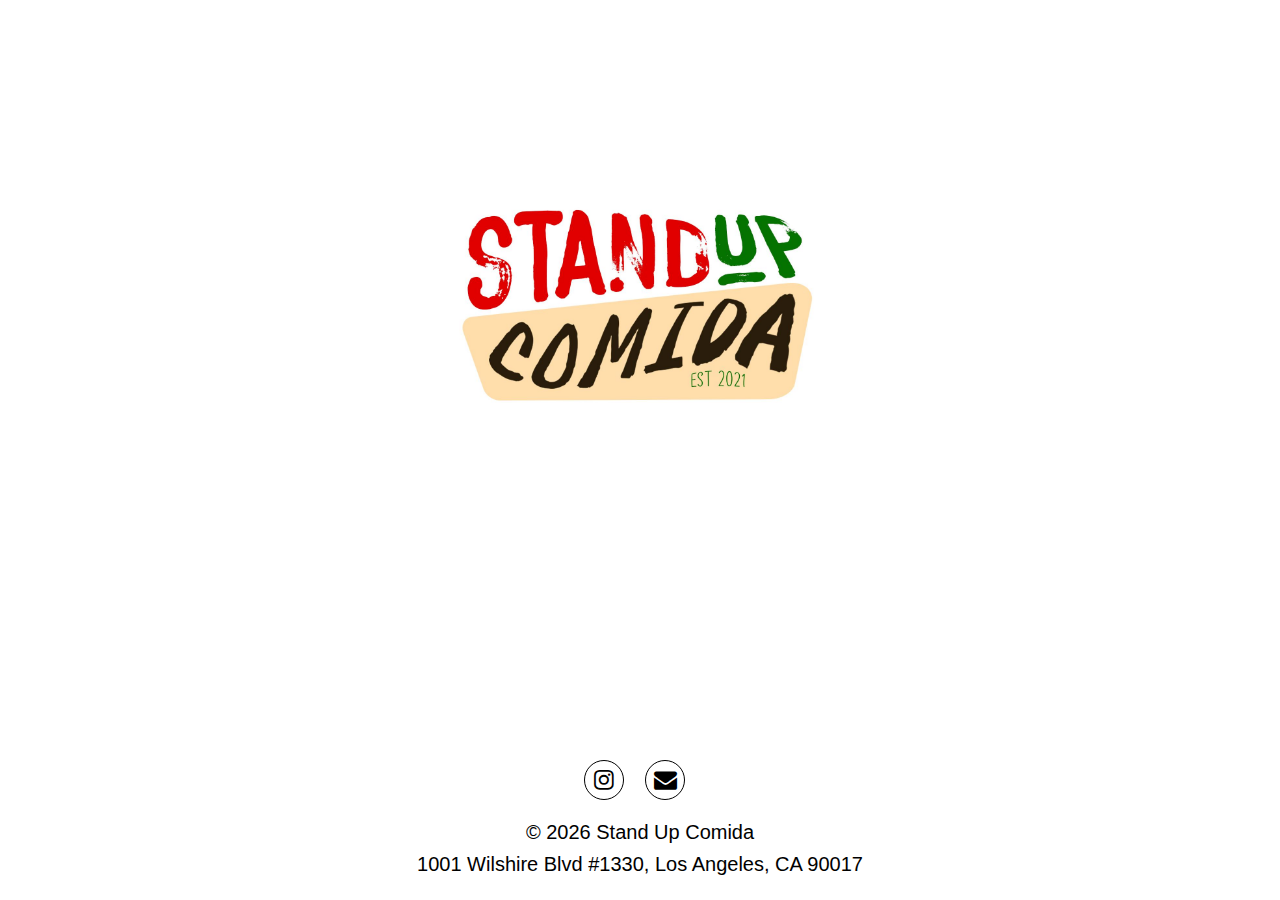
<file: index.html>
<!DOCTYPE html>

<html>
  <head>
    <meta http-equiv="content-type" content="text/html; charset=UTF=8">
    <meta charset="utf-8">
    <meta name="viewport" content="width=device-width, initial-scale=1">
    <meta name="description" content="The Original California Burrito">
    <meta name="author" content="">
    <link rel="icon" href="assets/img/favicon.ico">
    <title>Stand Up Comida</title>
    <!-- Bootstrap Core CSS -->
    <link href="assets/css/bootstrap.min.css" rel="stylesheet">
    <!-- Font Awesome Icons -->
    <link href="assets/css/font-awesome.min.css" rel="stylesheet">
	  <!-- Google Fonts -->
    <link href="https://fonts.googleapis.com/css?family=Open+Sans:300,400|Great+Vibes|Alegreya" rel="stylesheet" type='text/css'>
	  <!-- Just Vector Icons (for "Goodreads" icon)-->
	  <link href="assets/fonts/social-icons/stylesheets/justVector.css" rel="stylesheet" />
    <!--Custom CSS-->
    <link href="assets/css/style.css" rel="stylesheet">

    <!-- HTML shiv and Respond.js IE8 support of HTML5 elements and media queries -->
    <!-- [if IE9]>
    <script src="https://oss.maxcdn.com/html5shiv/3.7.2/html5shiv.min.js"></script>
    <script src="https://oss.maxcdn.com/respond/1.4.2/respond.min.js"></script>
    <![endif]-->
  </head>

  <body>

	<!-- HERO
	======================================-->
	<section id="hero" data-type="background" data-speed="5">
	  <article>
		<div class="container clearfix">
			<div class="row">
				<div class="col-md-8 col-md-offset-2 col-lg-6 col-lg-offset-3">
					<img src="assets/img/StandUp_L.jpg" class="logo img-rounded" alt="Stand Up Comida">
				</div><!--col-->
			</div><!--row-->
		</div><!--container-->
	  </article>
	</section><!--hero-->




<!-- FOOTER
======================================-->
<footer>
	<div class="container">
		<div class="row">
			<div class="col-sm-6 col-sm-offset-3 socials">
				<ul class="list-unstyled list-inline">
					<!-- Amazon -->
					<li><a href="https://www.instagram.com/standupcomidainc/" alt="Instagram" target="_blank" class="badge social instagram"><i class="fa fa-instagram"></i></a></li>
          <li><a href="contact.html" id="contact-btn" alt="Contact Form" target="_blank" class="badge social envelope"><i class="fa fa-envelope"></i></a></li>
				</ul>
			</div><!--col-sm-6-->
		</div>
    <div class="row">
      <div class="col-sm-12 copyrights">
        <p class="text-center">
					&copy;
          <script>
             var year = new Date();
             document.write(" " + year.getFullYear() + " ");
          </script>
           Stand Up Comida<br>
	      1001 Wilshire Blvd #1330, Los Angeles, CA 90017
        </p>
      </div>
    </div>
	</div><!--container-->
</footer>


        <!-- BOOTSTRAP CORE JAVASCRIPT
        ======================================-->
    <script src="https://ajax.googleapis.com/ajax/libs/jquery/3.1.1/jquery.min.js"></script>
    <script src="assets/js/jquery-3.1.1.min.js"></script>
    <script src="assets/js/bootstrap.min.js"></script>
    <script src="https://www.google.com/recaptcha/api.js" async defer></script>
    <script src="assets/js/script.js"></script>
  </body>
</html>
</file>
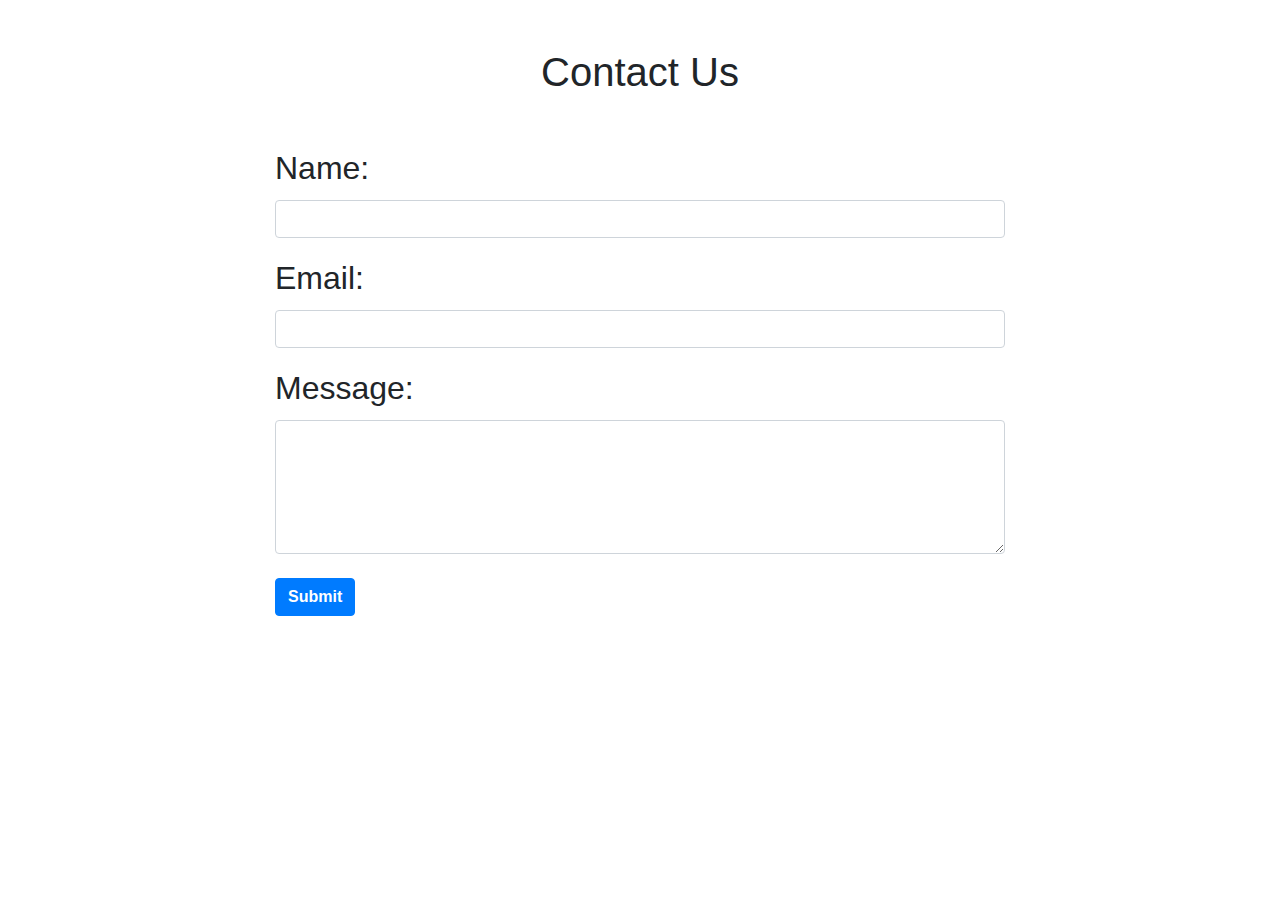
<file: contact.html>
<!DOCTYPE html>
<html>
<head>
  <title>Contact Us</title>
  <meta charset="utf-8">
  <meta name="viewport" content="width=device-width, initial-scale=1">
  <link rel="stylesheet" href="https://maxcdn.bootstrapcdn.com/bootstrap/4.5.2/css/bootstrap.min.css">
  <link href="assets/css/style.css" rel="stylesheet">
  <script src="https://www.google.com/recaptcha/api.js" async defer></script>
</head>
<body>

<div class="container mt-5">
  <h1 class="text-center mb-5 contact-h1">Contact Us</h1>
  <div class="row">
    <div class="col-md-8 offset-md-2">
      <form id="contact-form" action="https://formspree.io/f/xjvdeoqr" method="POST">
        <div class="form-group">
          <label for="name">Name:</label>
          <input type="text" class="form-control" id="name" name="name" required>
        </div>
        <div class="form-group">
          <label for="email">Email:</label>
          <input type="email" class="form-control" id="email" name="email" required>
        </div>
        <div class="form-group">
          <label for="message">Message:</label>
          <textarea class="form-control" id="message" name="message" rows="5" required></textarea>
        </div>
        <div class="form-group">
          <div class="g-recaptcha" data-sitekey="6Ldd_CIlAAAAAAoGQWKJrWrX3jpFYq5rw-Dk1QO0"></div>
        </div>
        <button type="submit" class="btn btn-primary">Submit</button>
      </form>
    </div>
  </div>
</div>

<script src="https://code.jquery.com/jquery-3.5.1.slim.min.js"></script>
<script src="https://cdn.jsdelivr.net/npm/@popperjs/core@2.9.3/dist/umd/popper.min.js"
        integrity="sha384-HhH6UaHQZBl9oNlf+Yro2JN6UHxj+Qwz3q+dpSyDlk/MJmR+Pmrbn5A5XT5rLJhG"
        crossorigin="anonymous"></script>
<script src="https://maxcdn.bootstrapcdn.com/bootstrap/4.5.2/js/bootstrap.min.js"></script>

</body>
</html>
</file>
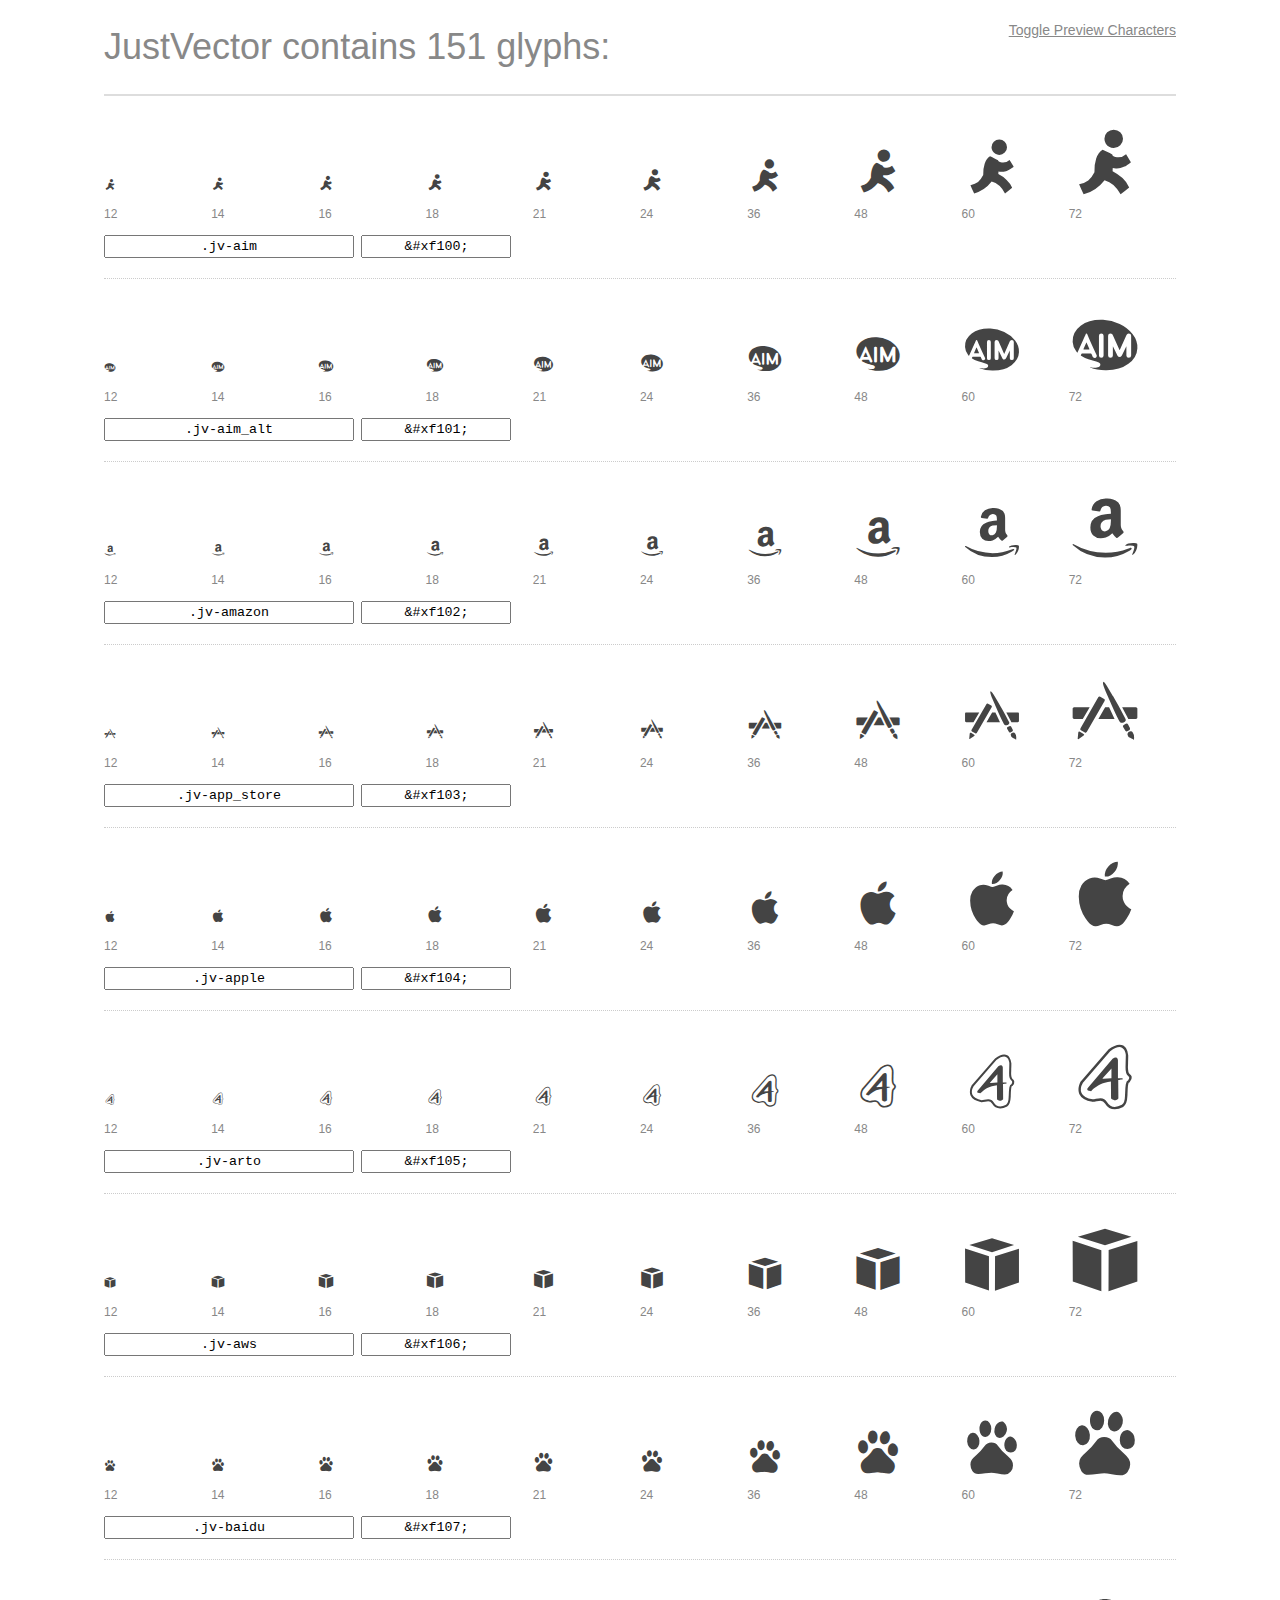
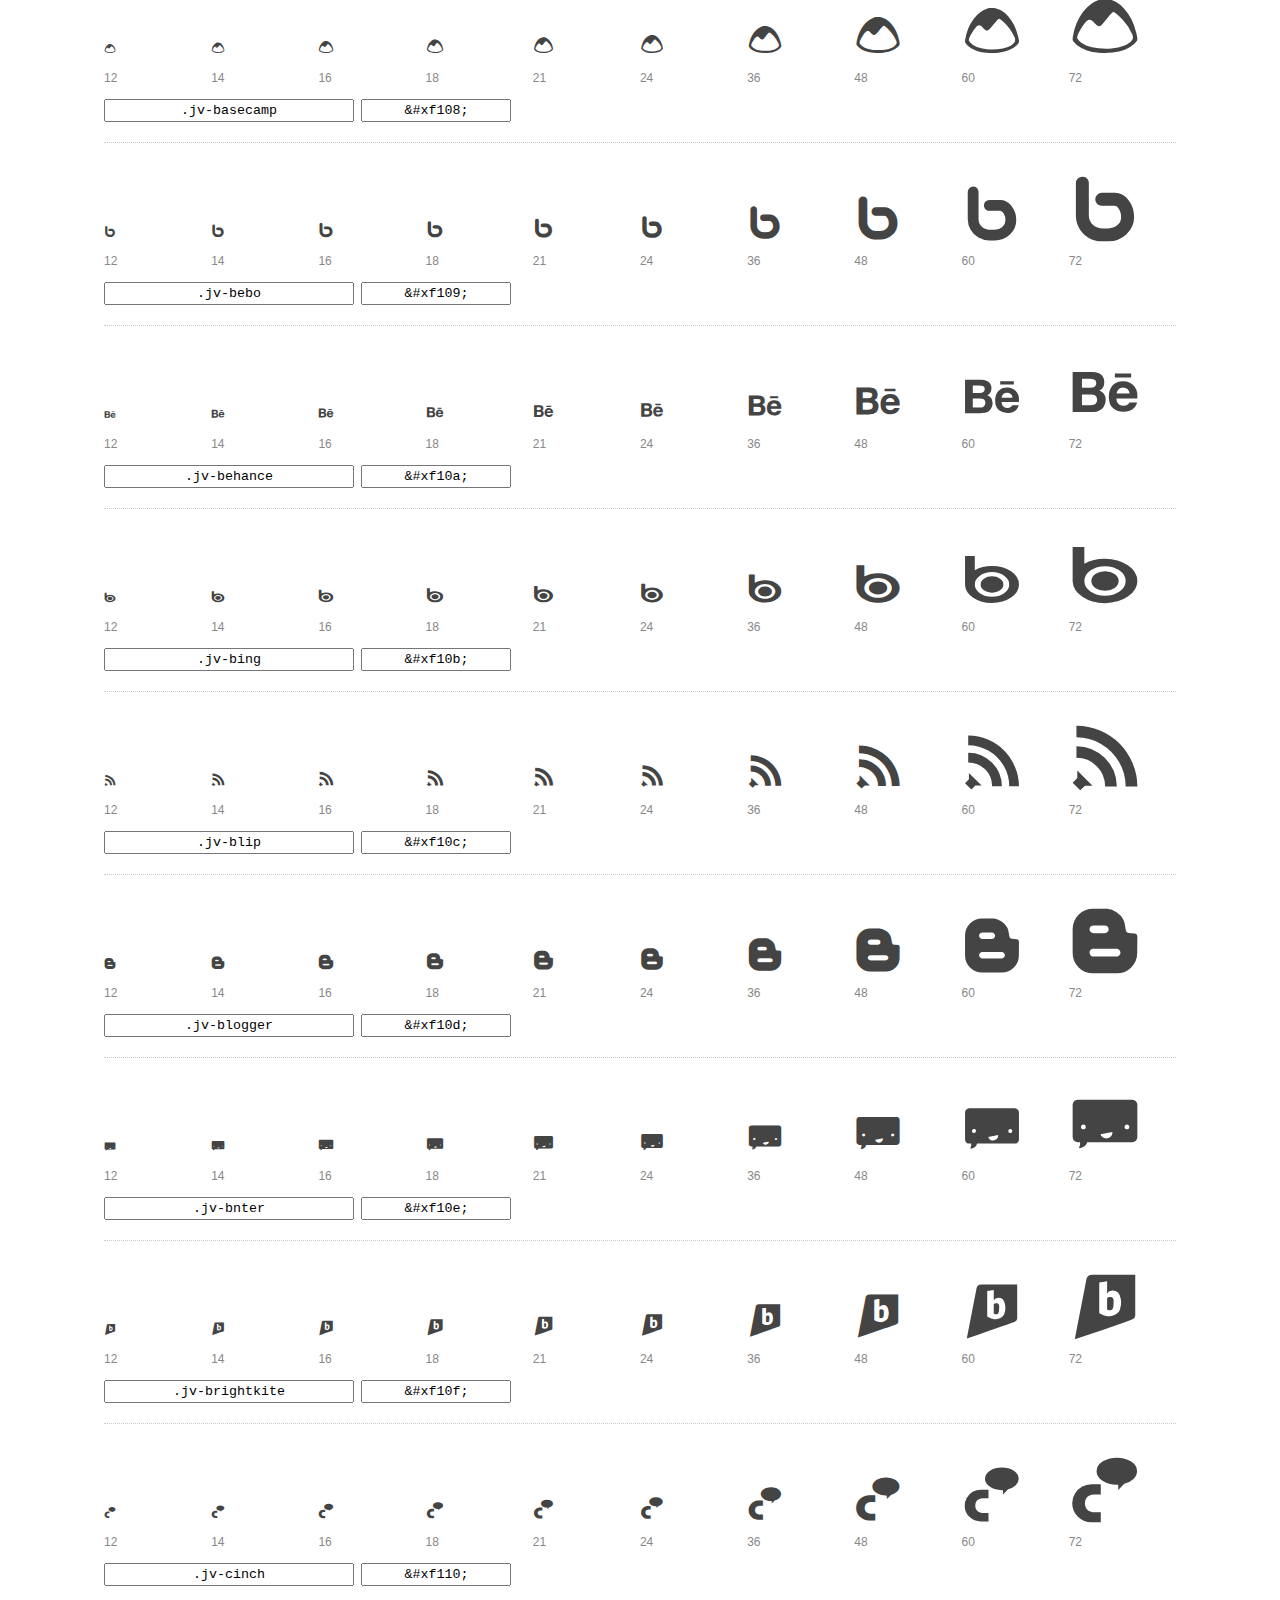
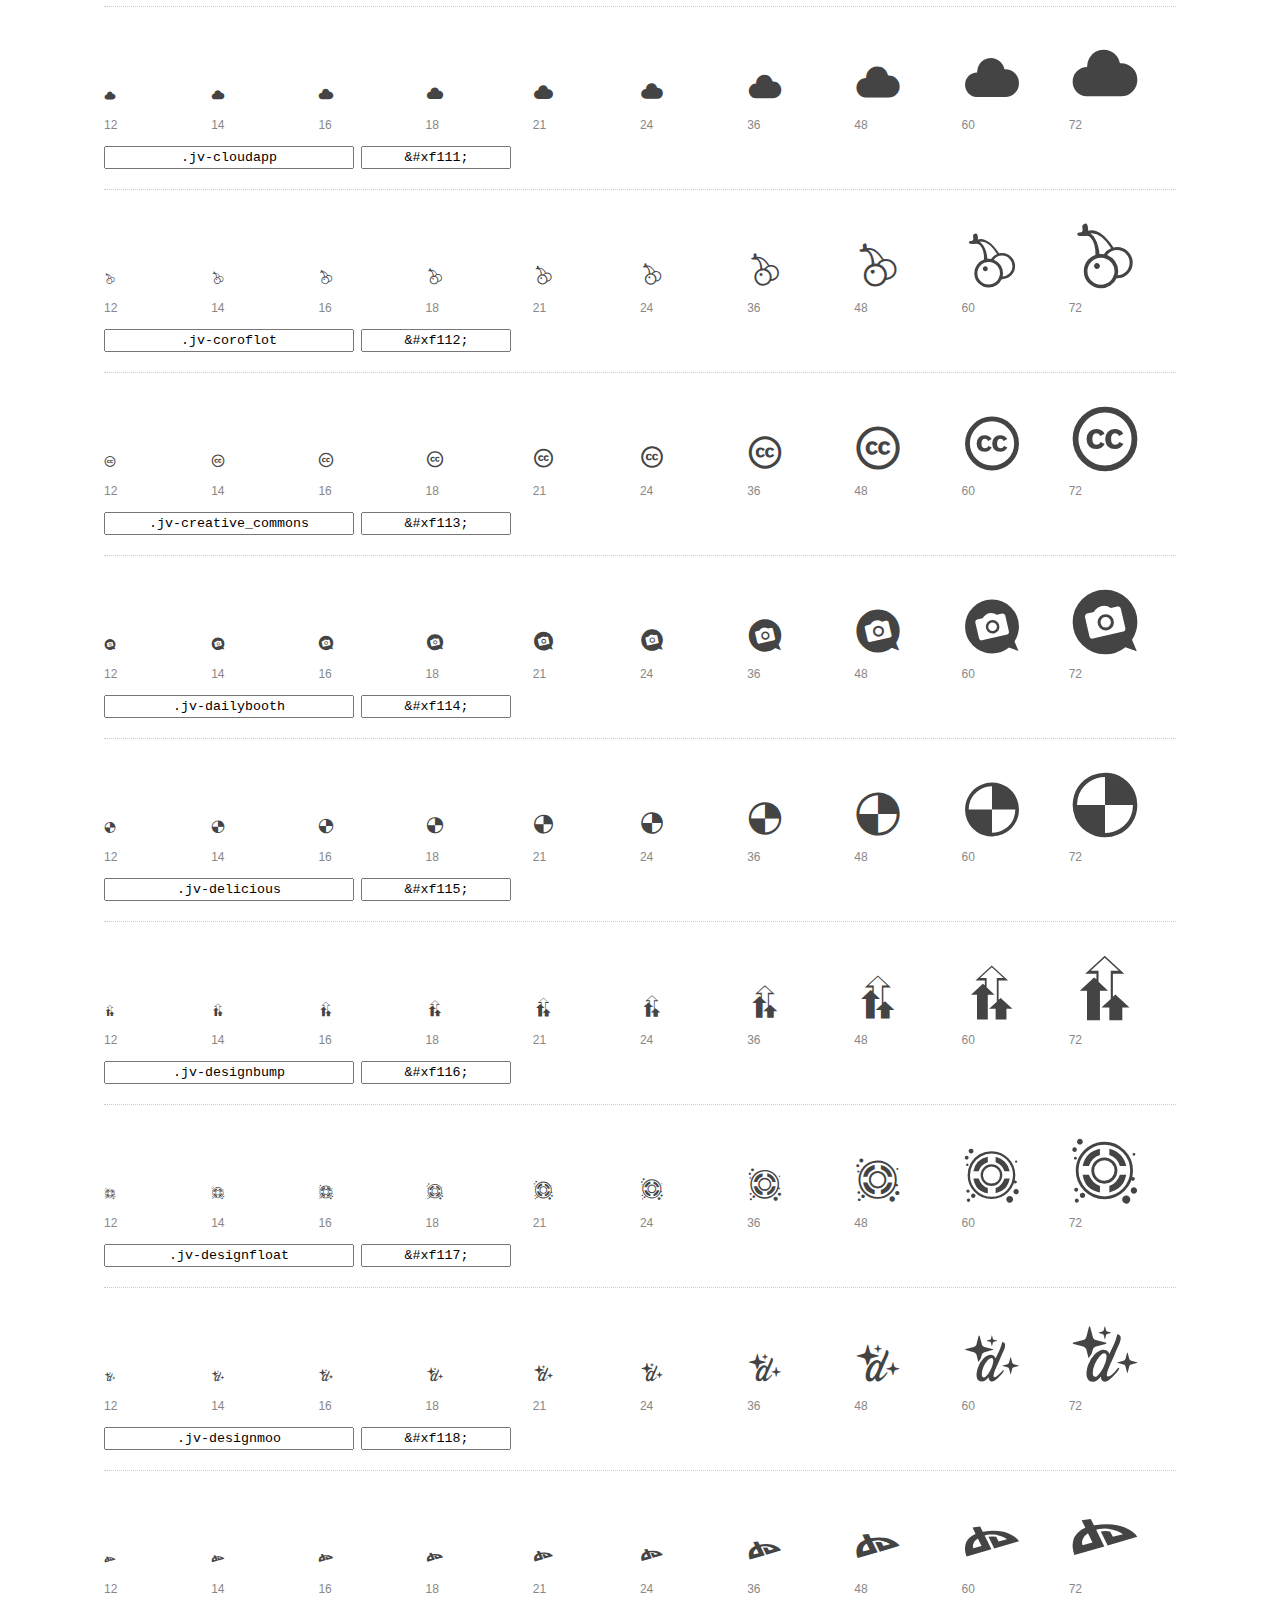
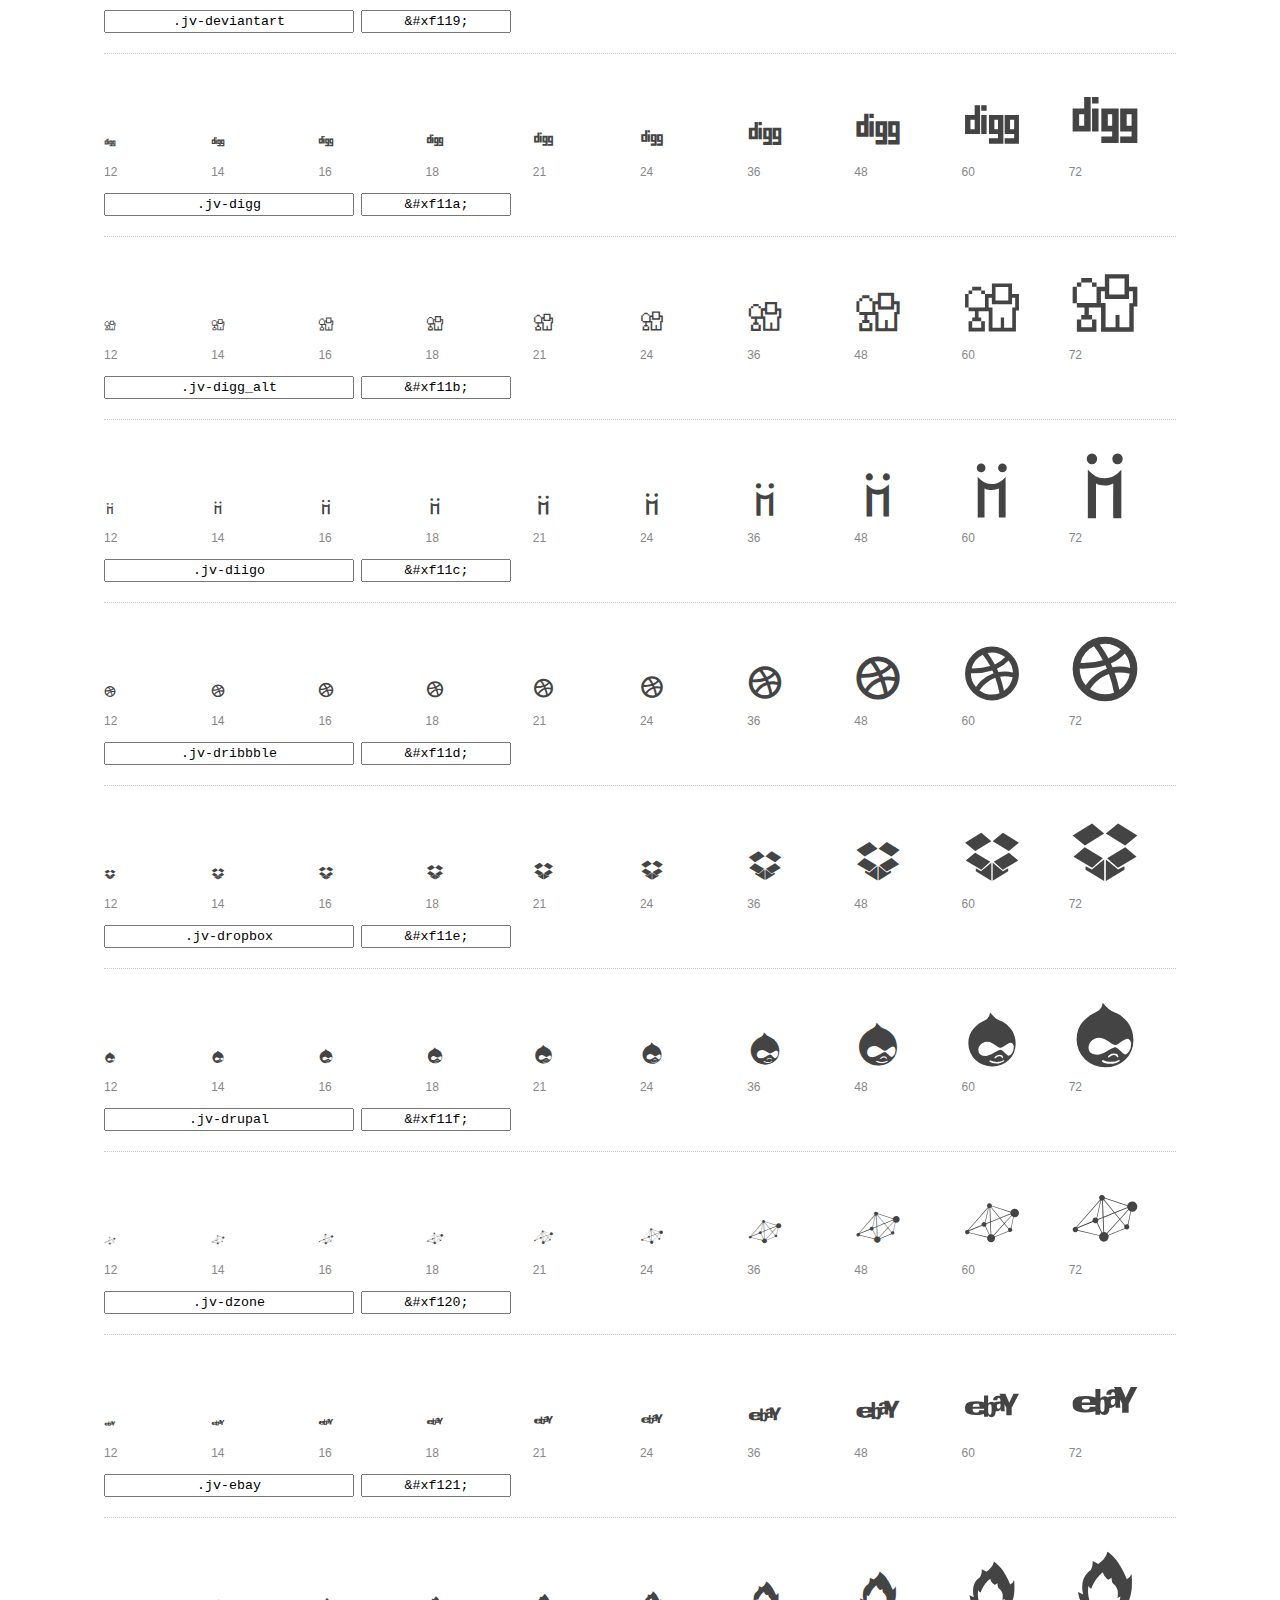
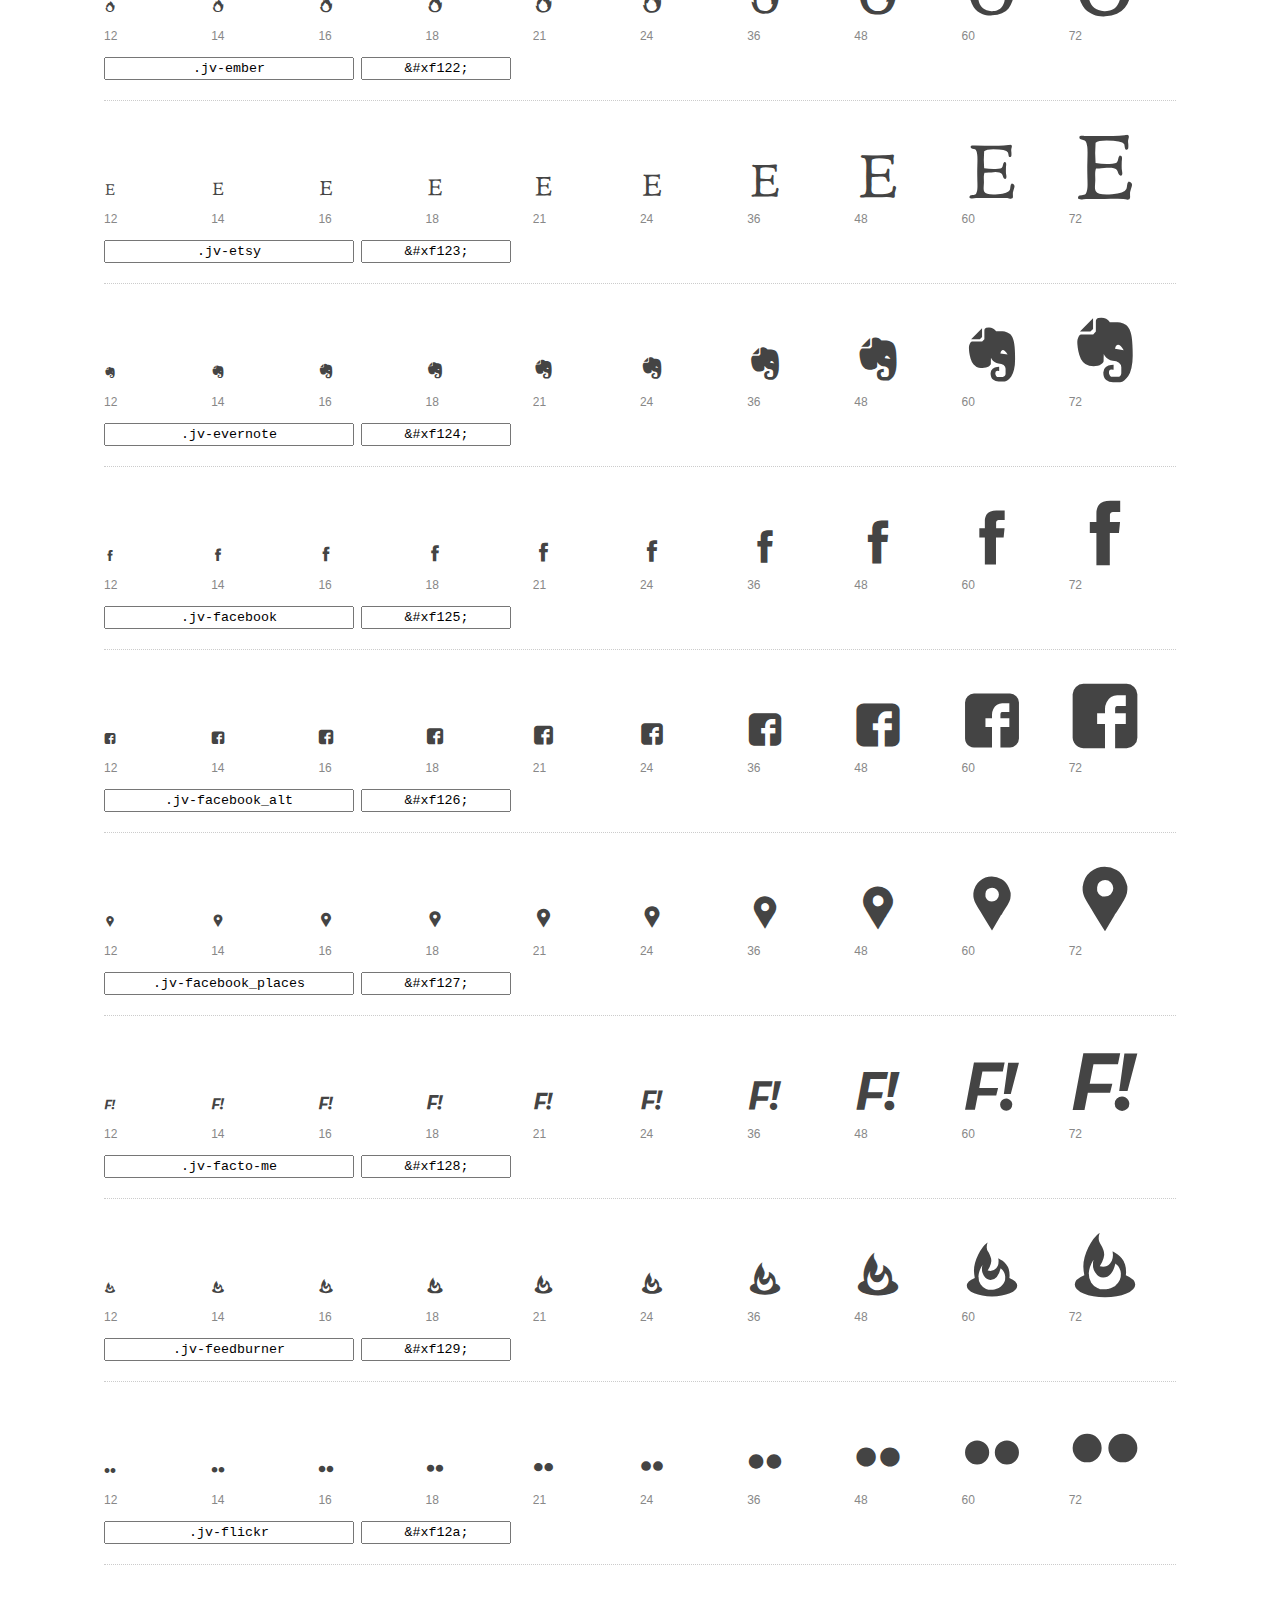
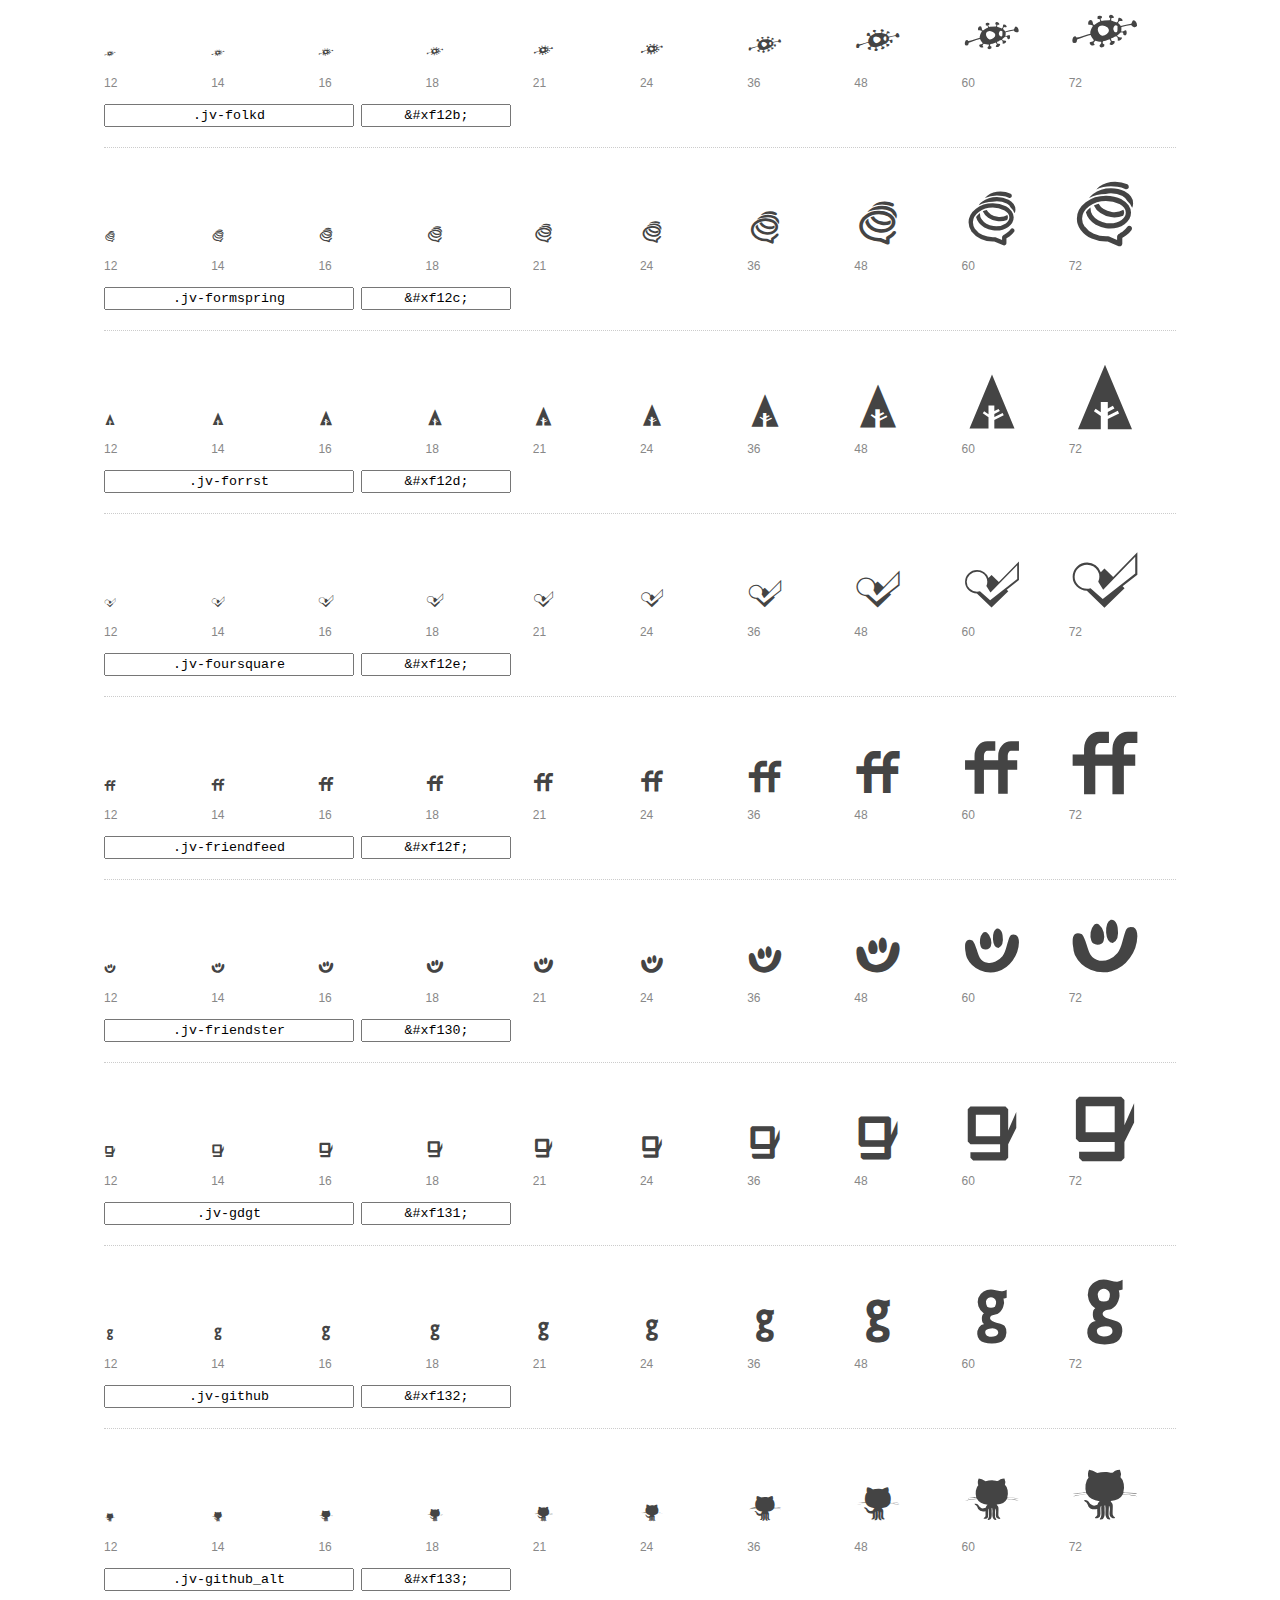
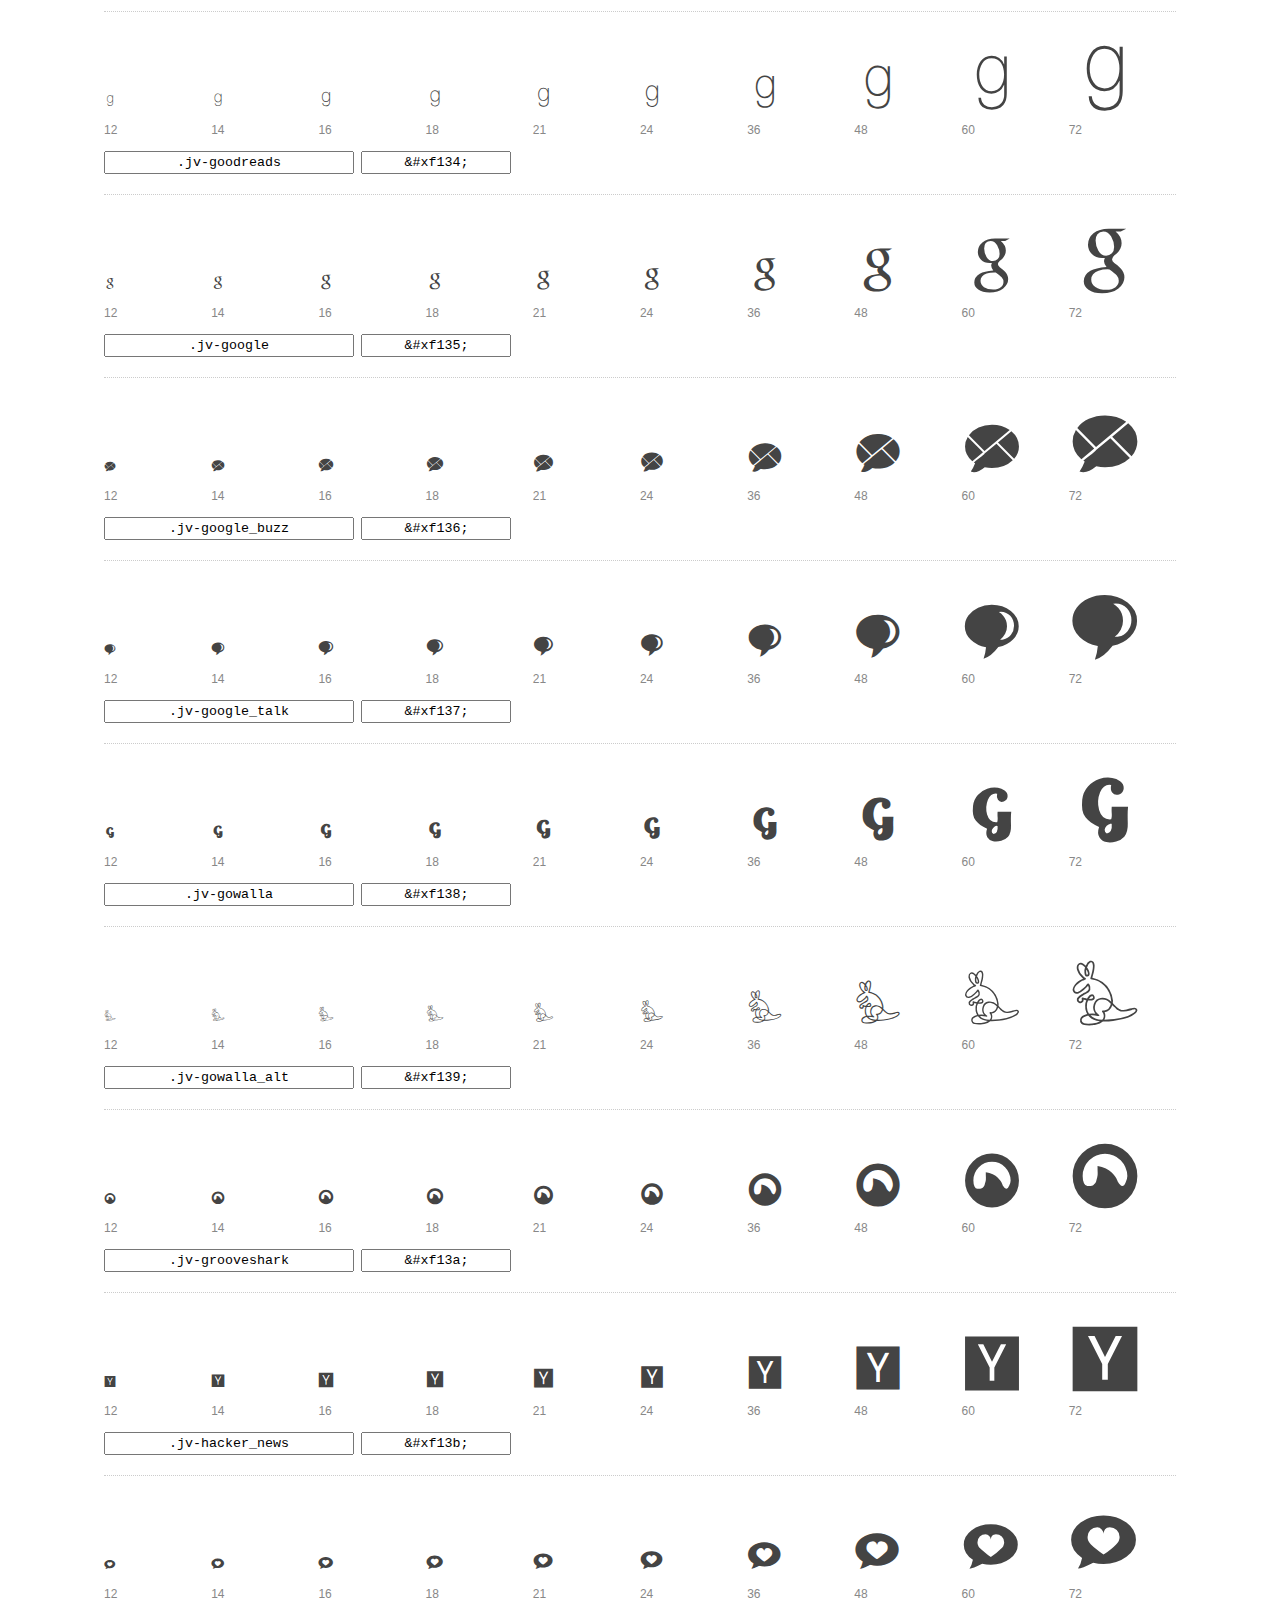
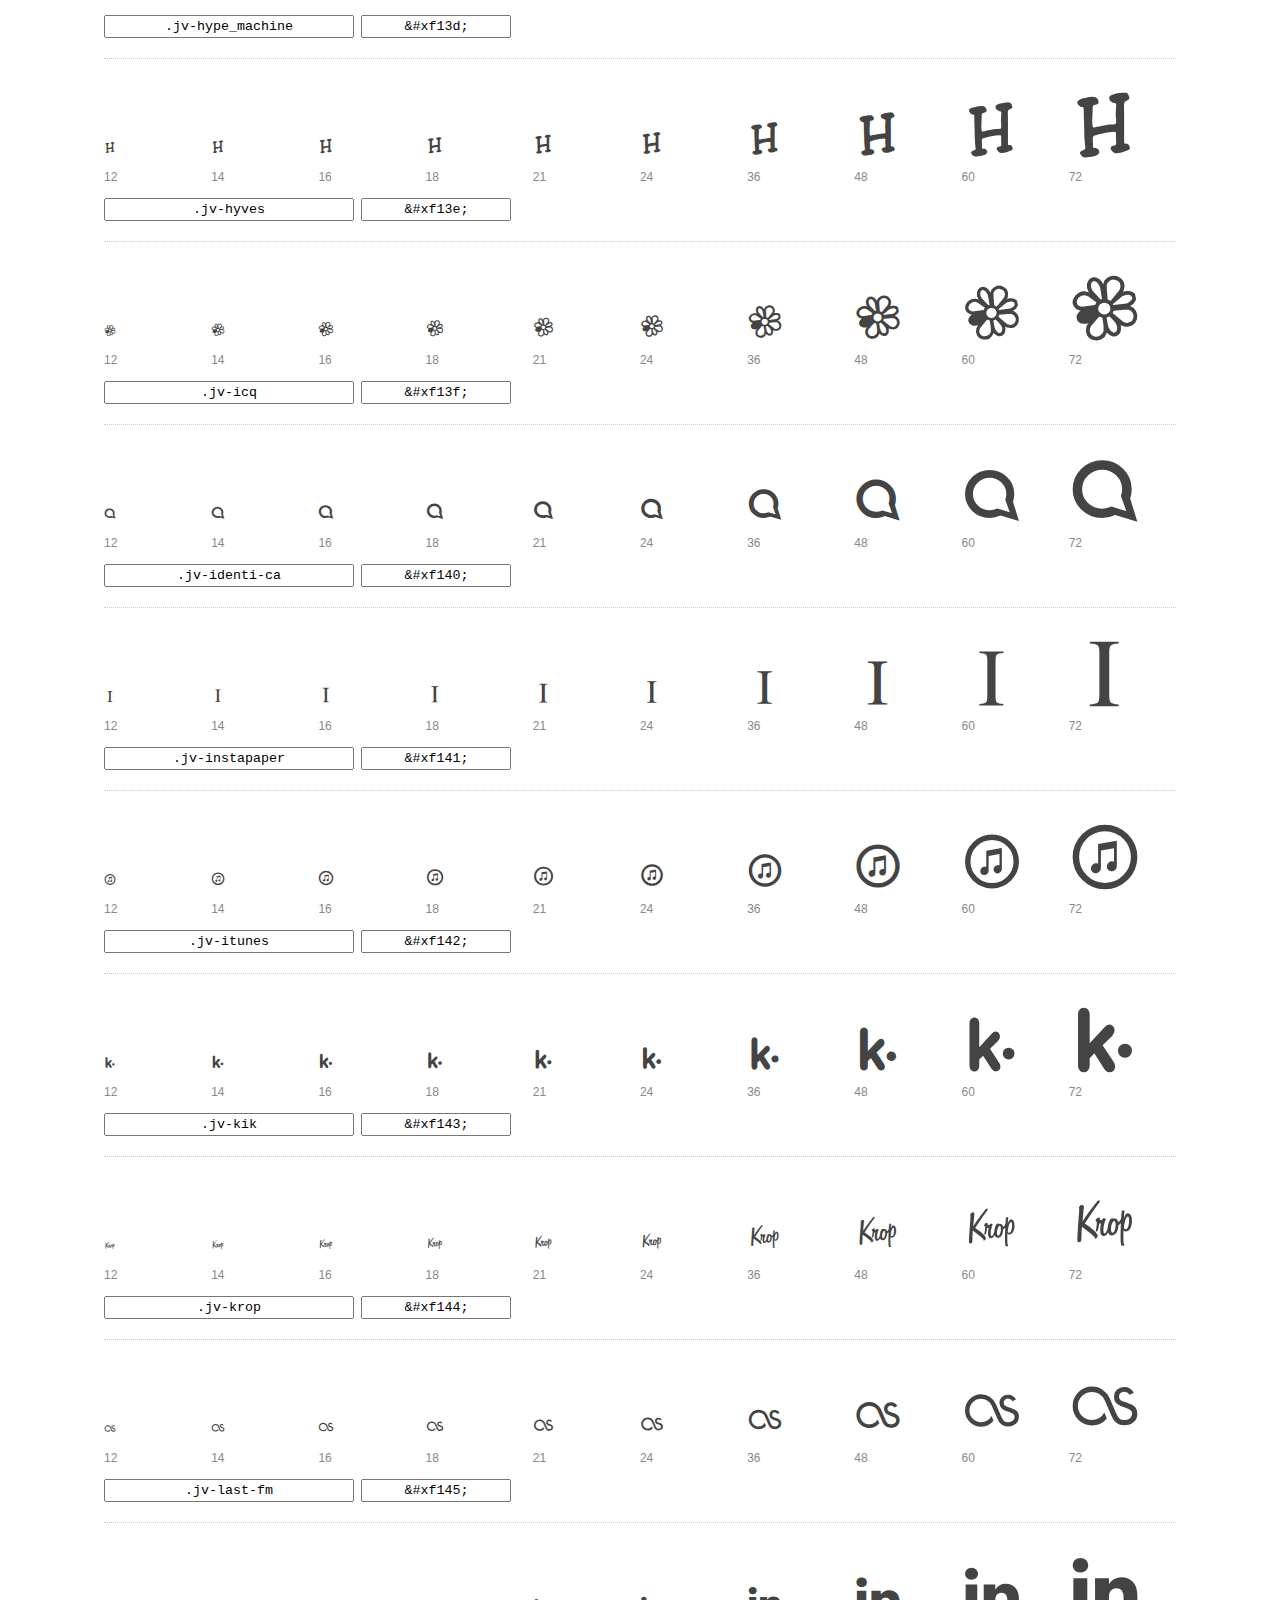
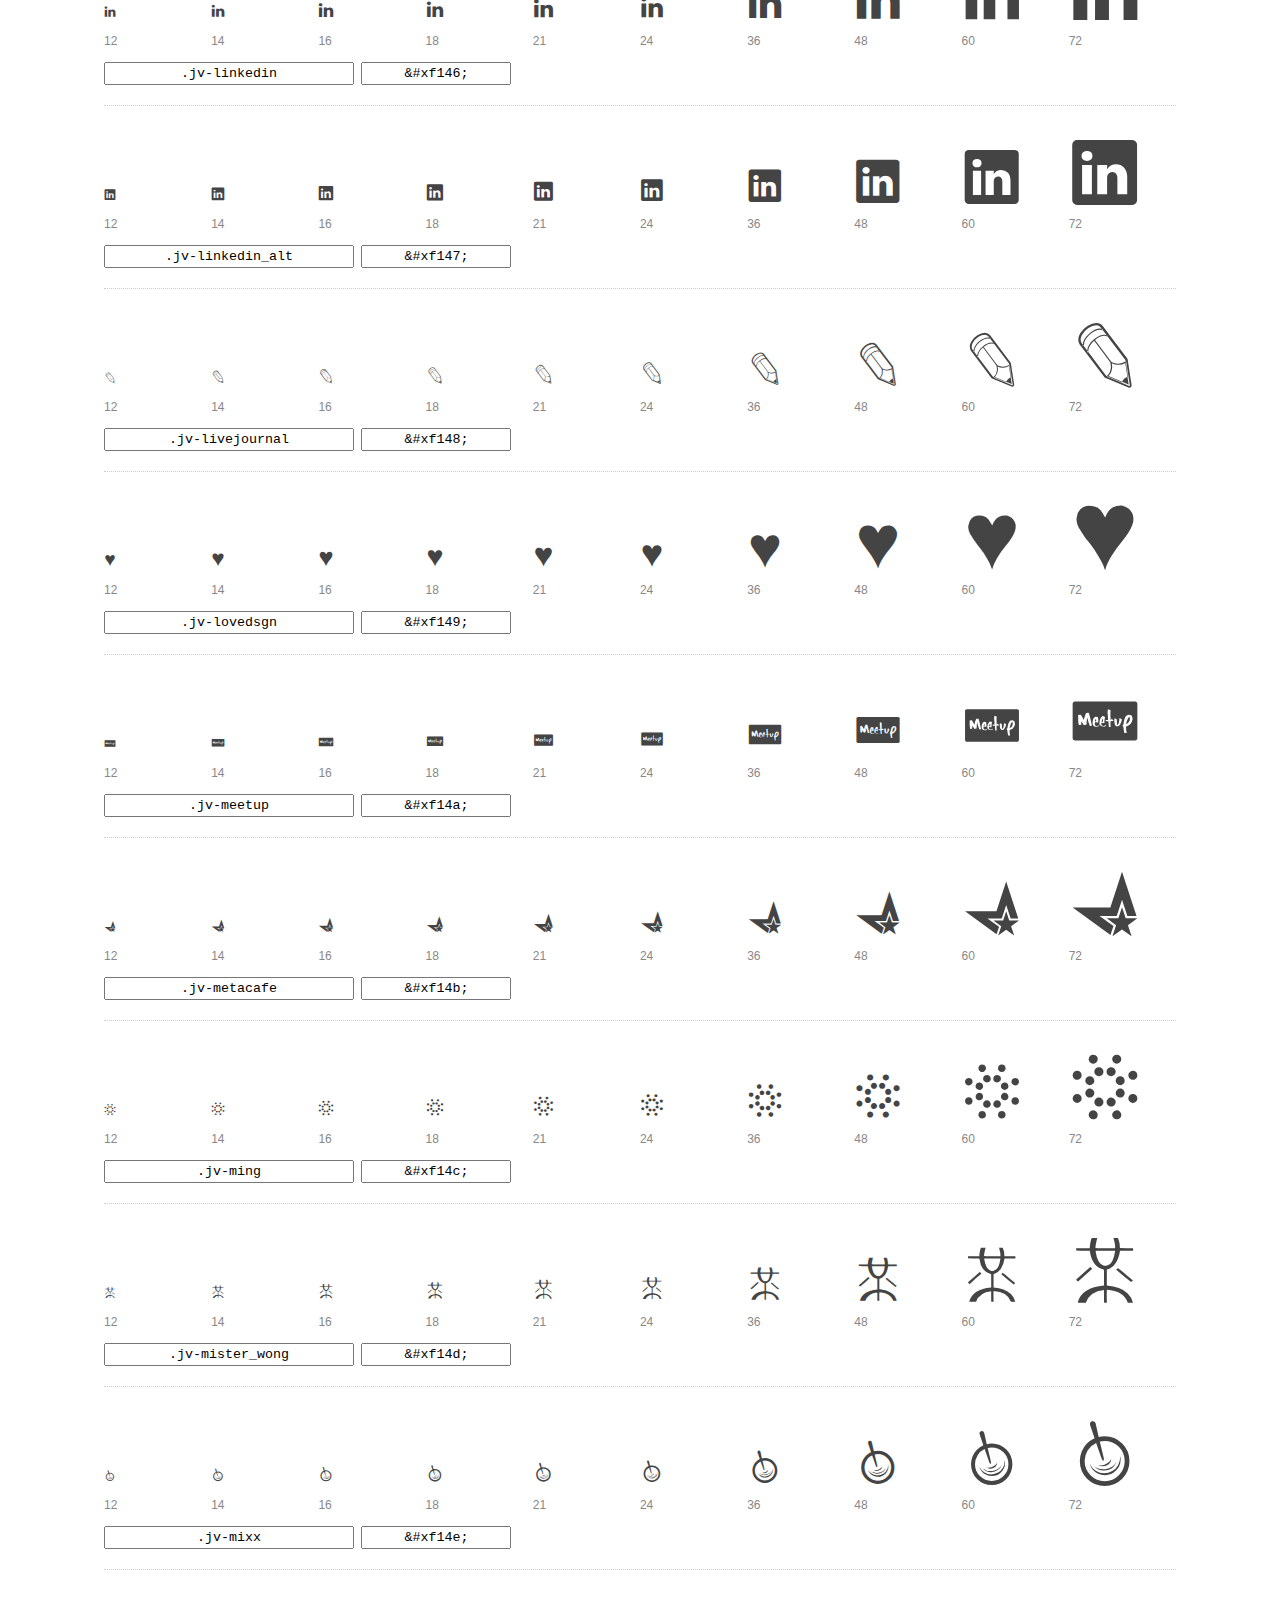
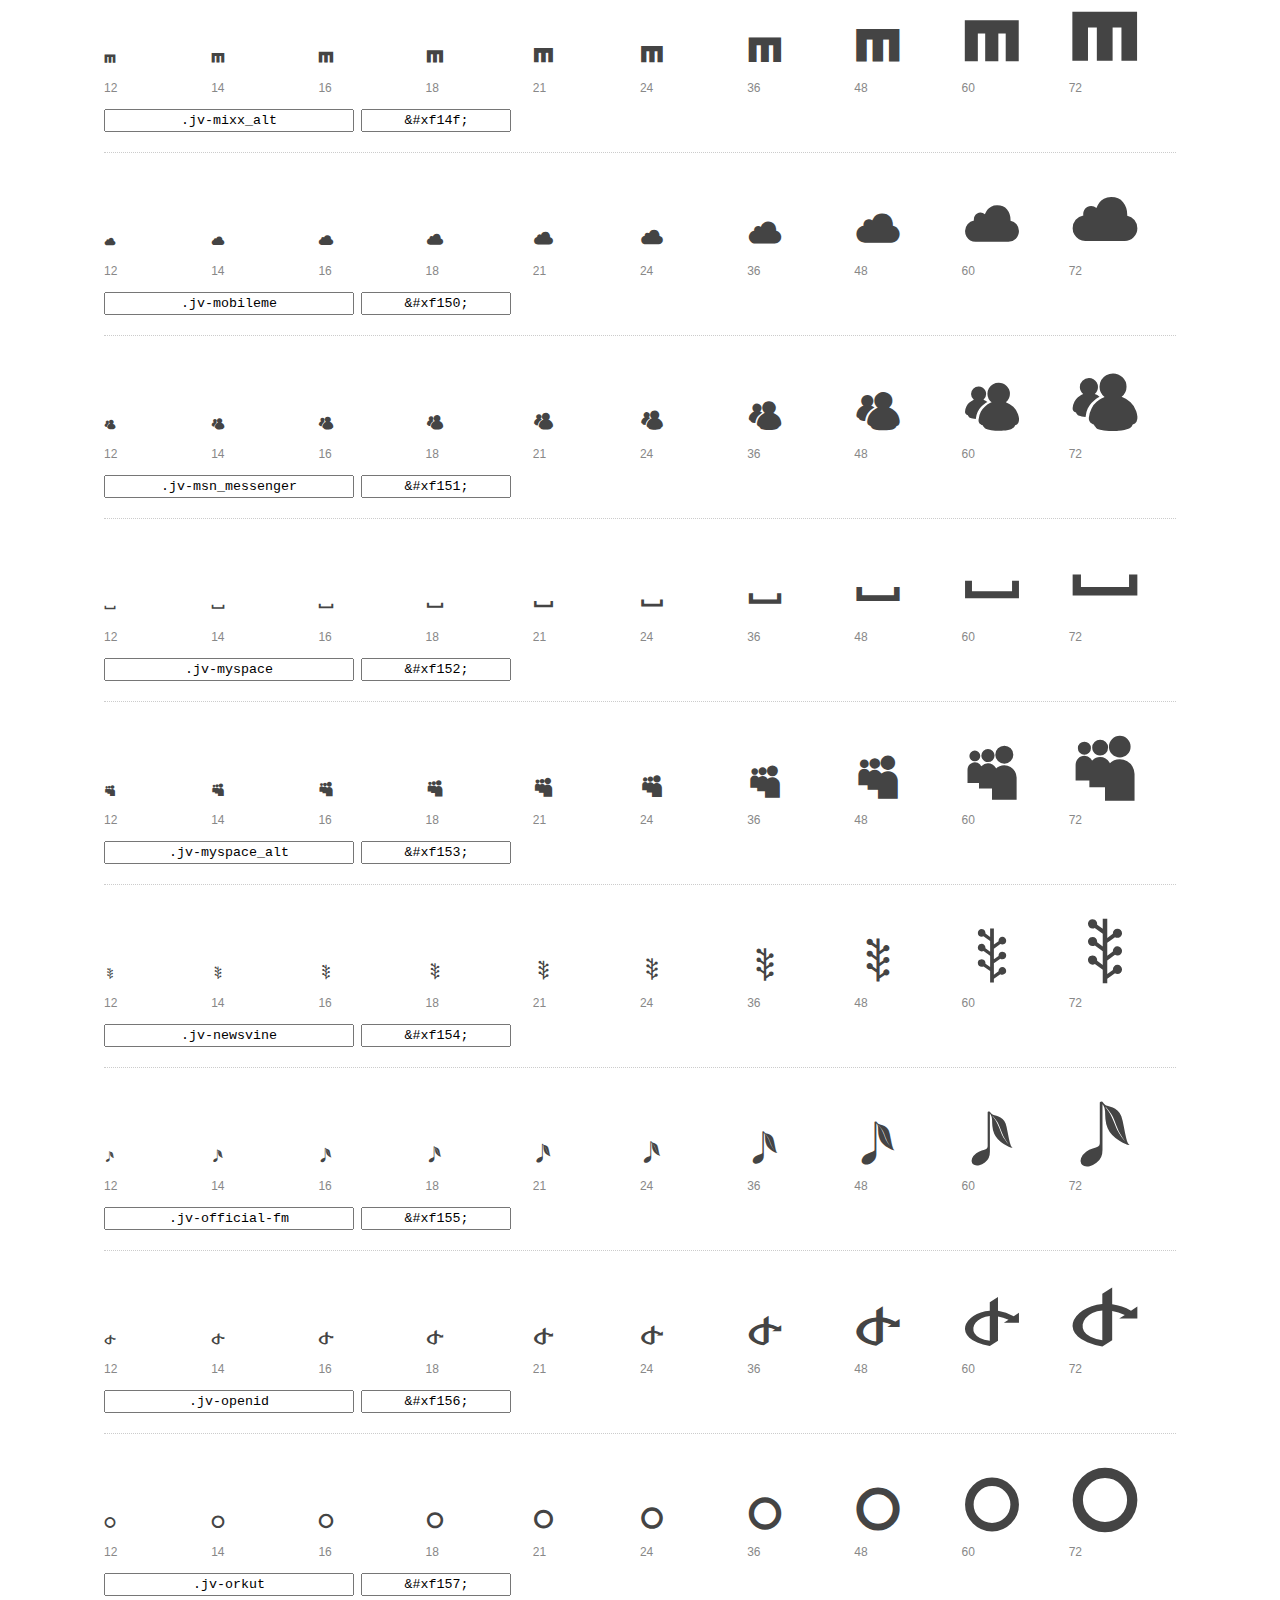
<file: assets/fonts/social-icons/preview.html>
<!DOCTYPE html>
<html>
  <head>
    <title>JustVector glyphs preview</title>
    <link rel="stylesheet" href="stylesheets/justVector.css">
    <style>
      /* Page Styles */

      * {
        -moz-box-sizing: border-box;
        -webkit-box-sizing: border-box;
        box-sizing: border-box;
        margin: 0;
        padding: 0;
      }

      body {
        background: #fff;
        color: #444;
        font: 16px/1.5 "Helvetica Neue", Helvetica, Arial, sans-serif;
      }

      a,
      a:visited {
        color: #888;
        text-decoration: underline;
      }
      a:hover,
      a:focus { color: #000; }

      header {
        border-bottom: 2px solid #ddd;
        margin-bottom: 20px;
        overflow: hidden;
        padding: 20px 0;
      }

      header h1 {
        color: #888;
        float: left;
        font-size: 36px;
        font-weight: 300;
      }

      header a {
        float: right;
        font-size: 14px;
      }

      .container {
        margin: 0 auto;
        max-width: 1200px;
        min-width: 960px;
        padding: 0 40px;
        width: 90%;
      }

      .glyph {
        border-bottom: 1px dotted #ccc;
        padding: 10px 0 20px;
        margin-bottom: 20px;
      }

      .preview-glyphs { vertical-align: bottom; }

      .preview-scale {
        color: #888;
        font-size: 12px;
        margin-top: 5px;
      }

      .step {
        display: inline-block;
        line-height: 1;
        position: relative;
        width: 10%;
      }

      .step .letters,
      .step i {
        -webkit-transition: opacity .3s;
        -moz-transition: opacity .3s;
        -ms-transition: opacity .3s;
        -o-transition: opacity .3s;
        transition: opacity .3s;
      }

      .step:hover .letters { opacity: 1; }
      .step:hover i { opacity: .3; }

      .letters {
        opacity: .3;
        position: absolute;
      }

      .characters-off .letters { display: none; }
      .characters-off .step:hover i { opacity: 1; }

      
      .size-12 { font-size: 12px; }
      
      .size-14 { font-size: 14px; }
      
      .size-16 { font-size: 16px; }
      
      .size-18 { font-size: 18px; }
      
      .size-21 { font-size: 21px; }
      
      .size-24 { font-size: 24px; }
      
      .size-36 { font-size: 36px; }
      
      .size-48 { font-size: 48px; }
      
      .size-60 { font-size: 60px; }
      
      .size-72 { font-size: 72px; }
      

      .usage { margin-top: 10px; }

      .usage input {
        font-family: monospace;
        margin-right: 3px;
        padding: 2px 5px;
        text-align: center;
      }

      .usage .point { width: 150px; }

      .usage .class { width: 250px; }

      footer {
        color: #888;
        font-size: 12px;
        padding: 20px 0;
      }
    </style>

    <!--[if lte IE 8]><script src="http://html5shiv.googlecode.com/svn/trunk/html5.js"></script><![endif]-->

    <script>
      function toggleCharacters() {
        var body = document.getElementsByTagName('body')[0];
        body.className = body.className === 'characters-off' ? '' : 'characters-off';
      }
    </script>
  </head>

  <body class="characters-off">
    <div id="page" class="container">
      <header>
        <h1>JustVector contains 151 glyphs:</h1>
        <a onclick="toggleCharacters(); return false;" href="#">Toggle Preview Characters</a>
      </header>

      
      <div class="glyph">
        <div class="preview-glyphs">
          <span class="step size-12"><span class="letters">Pp</span><i id="jv-aim" class="jv-aim"></i></span><span class="step size-14"><span class="letters">Pp</span><i id="jv-aim" class="jv-aim"></i></span><span class="step size-16"><span class="letters">Pp</span><i id="jv-aim" class="jv-aim"></i></span><span class="step size-18"><span class="letters">Pp</span><i id="jv-aim" class="jv-aim"></i></span><span class="step size-21"><span class="letters">Pp</span><i id="jv-aim" class="jv-aim"></i></span><span class="step size-24"><span class="letters">Pp</span><i id="jv-aim" class="jv-aim"></i></span><span class="step size-36"><span class="letters">Pp</span><i id="jv-aim" class="jv-aim"></i></span><span class="step size-48"><span class="letters">Pp</span><i id="jv-aim" class="jv-aim"></i></span><span class="step size-60"><span class="letters">Pp</span><i id="jv-aim" class="jv-aim"></i></span><span class="step size-72"><span class="letters">Pp</span><i id="jv-aim" class="jv-aim"></i></span>
        </div>
        <div class="preview-scale">
          <span class="step">12</span><span class="step">14</span><span class="step">16</span><span class="step">18</span><span class="step">21</span><span class="step">24</span><span class="step">36</span><span class="step">48</span><span class="step">60</span><span class="step">72</span>
        </div>
        <div class="usage">
          <input class="class" type="text" readonly="readonly" onClick="this.select();" value=".jv-aim" />
          <input class="point" type="text" readonly="readonly" onClick="this.select();" value="&amp;#xf100;" />
        </div>
      </div>
      
      <div class="glyph">
        <div class="preview-glyphs">
          <span class="step size-12"><span class="letters">Pp</span><i id="jv-aim_alt" class="jv-aim_alt"></i></span><span class="step size-14"><span class="letters">Pp</span><i id="jv-aim_alt" class="jv-aim_alt"></i></span><span class="step size-16"><span class="letters">Pp</span><i id="jv-aim_alt" class="jv-aim_alt"></i></span><span class="step size-18"><span class="letters">Pp</span><i id="jv-aim_alt" class="jv-aim_alt"></i></span><span class="step size-21"><span class="letters">Pp</span><i id="jv-aim_alt" class="jv-aim_alt"></i></span><span class="step size-24"><span class="letters">Pp</span><i id="jv-aim_alt" class="jv-aim_alt"></i></span><span class="step size-36"><span class="letters">Pp</span><i id="jv-aim_alt" class="jv-aim_alt"></i></span><span class="step size-48"><span class="letters">Pp</span><i id="jv-aim_alt" class="jv-aim_alt"></i></span><span class="step size-60"><span class="letters">Pp</span><i id="jv-aim_alt" class="jv-aim_alt"></i></span><span class="step size-72"><span class="letters">Pp</span><i id="jv-aim_alt" class="jv-aim_alt"></i></span>
        </div>
        <div class="preview-scale">
          <span class="step">12</span><span class="step">14</span><span class="step">16</span><span class="step">18</span><span class="step">21</span><span class="step">24</span><span class="step">36</span><span class="step">48</span><span class="step">60</span><span class="step">72</span>
        </div>
        <div class="usage">
          <input class="class" type="text" readonly="readonly" onClick="this.select();" value=".jv-aim_alt" />
          <input class="point" type="text" readonly="readonly" onClick="this.select();" value="&amp;#xf101;" />
        </div>
      </div>
      
      <div class="glyph">
        <div class="preview-glyphs">
          <span class="step size-12"><span class="letters">Pp</span><i id="jv-amazon" class="jv-amazon"></i></span><span class="step size-14"><span class="letters">Pp</span><i id="jv-amazon" class="jv-amazon"></i></span><span class="step size-16"><span class="letters">Pp</span><i id="jv-amazon" class="jv-amazon"></i></span><span class="step size-18"><span class="letters">Pp</span><i id="jv-amazon" class="jv-amazon"></i></span><span class="step size-21"><span class="letters">Pp</span><i id="jv-amazon" class="jv-amazon"></i></span><span class="step size-24"><span class="letters">Pp</span><i id="jv-amazon" class="jv-amazon"></i></span><span class="step size-36"><span class="letters">Pp</span><i id="jv-amazon" class="jv-amazon"></i></span><span class="step size-48"><span class="letters">Pp</span><i id="jv-amazon" class="jv-amazon"></i></span><span class="step size-60"><span class="letters">Pp</span><i id="jv-amazon" class="jv-amazon"></i></span><span class="step size-72"><span class="letters">Pp</span><i id="jv-amazon" class="jv-amazon"></i></span>
        </div>
        <div class="preview-scale">
          <span class="step">12</span><span class="step">14</span><span class="step">16</span><span class="step">18</span><span class="step">21</span><span class="step">24</span><span class="step">36</span><span class="step">48</span><span class="step">60</span><span class="step">72</span>
        </div>
        <div class="usage">
          <input class="class" type="text" readonly="readonly" onClick="this.select();" value=".jv-amazon" />
          <input class="point" type="text" readonly="readonly" onClick="this.select();" value="&amp;#xf102;" />
        </div>
      </div>
      
      <div class="glyph">
        <div class="preview-glyphs">
          <span class="step size-12"><span class="letters">Pp</span><i id="jv-app_store" class="jv-app_store"></i></span><span class="step size-14"><span class="letters">Pp</span><i id="jv-app_store" class="jv-app_store"></i></span><span class="step size-16"><span class="letters">Pp</span><i id="jv-app_store" class="jv-app_store"></i></span><span class="step size-18"><span class="letters">Pp</span><i id="jv-app_store" class="jv-app_store"></i></span><span class="step size-21"><span class="letters">Pp</span><i id="jv-app_store" class="jv-app_store"></i></span><span class="step size-24"><span class="letters">Pp</span><i id="jv-app_store" class="jv-app_store"></i></span><span class="step size-36"><span class="letters">Pp</span><i id="jv-app_store" class="jv-app_store"></i></span><span class="step size-48"><span class="letters">Pp</span><i id="jv-app_store" class="jv-app_store"></i></span><span class="step size-60"><span class="letters">Pp</span><i id="jv-app_store" class="jv-app_store"></i></span><span class="step size-72"><span class="letters">Pp</span><i id="jv-app_store" class="jv-app_store"></i></span>
        </div>
        <div class="preview-scale">
          <span class="step">12</span><span class="step">14</span><span class="step">16</span><span class="step">18</span><span class="step">21</span><span class="step">24</span><span class="step">36</span><span class="step">48</span><span class="step">60</span><span class="step">72</span>
        </div>
        <div class="usage">
          <input class="class" type="text" readonly="readonly" onClick="this.select();" value=".jv-app_store" />
          <input class="point" type="text" readonly="readonly" onClick="this.select();" value="&amp;#xf103;" />
        </div>
      </div>
      
      <div class="glyph">
        <div class="preview-glyphs">
          <span class="step size-12"><span class="letters">Pp</span><i id="jv-apple" class="jv-apple"></i></span><span class="step size-14"><span class="letters">Pp</span><i id="jv-apple" class="jv-apple"></i></span><span class="step size-16"><span class="letters">Pp</span><i id="jv-apple" class="jv-apple"></i></span><span class="step size-18"><span class="letters">Pp</span><i id="jv-apple" class="jv-apple"></i></span><span class="step size-21"><span class="letters">Pp</span><i id="jv-apple" class="jv-apple"></i></span><span class="step size-24"><span class="letters">Pp</span><i id="jv-apple" class="jv-apple"></i></span><span class="step size-36"><span class="letters">Pp</span><i id="jv-apple" class="jv-apple"></i></span><span class="step size-48"><span class="letters">Pp</span><i id="jv-apple" class="jv-apple"></i></span><span class="step size-60"><span class="letters">Pp</span><i id="jv-apple" class="jv-apple"></i></span><span class="step size-72"><span class="letters">Pp</span><i id="jv-apple" class="jv-apple"></i></span>
        </div>
        <div class="preview-scale">
          <span class="step">12</span><span class="step">14</span><span class="step">16</span><span class="step">18</span><span class="step">21</span><span class="step">24</span><span class="step">36</span><span class="step">48</span><span class="step">60</span><span class="step">72</span>
        </div>
        <div class="usage">
          <input class="class" type="text" readonly="readonly" onClick="this.select();" value=".jv-apple" />
          <input class="point" type="text" readonly="readonly" onClick="this.select();" value="&amp;#xf104;" />
        </div>
      </div>
      
      <div class="glyph">
        <div class="preview-glyphs">
          <span class="step size-12"><span class="letters">Pp</span><i id="jv-arto" class="jv-arto"></i></span><span class="step size-14"><span class="letters">Pp</span><i id="jv-arto" class="jv-arto"></i></span><span class="step size-16"><span class="letters">Pp</span><i id="jv-arto" class="jv-arto"></i></span><span class="step size-18"><span class="letters">Pp</span><i id="jv-arto" class="jv-arto"></i></span><span class="step size-21"><span class="letters">Pp</span><i id="jv-arto" class="jv-arto"></i></span><span class="step size-24"><span class="letters">Pp</span><i id="jv-arto" class="jv-arto"></i></span><span class="step size-36"><span class="letters">Pp</span><i id="jv-arto" class="jv-arto"></i></span><span class="step size-48"><span class="letters">Pp</span><i id="jv-arto" class="jv-arto"></i></span><span class="step size-60"><span class="letters">Pp</span><i id="jv-arto" class="jv-arto"></i></span><span class="step size-72"><span class="letters">Pp</span><i id="jv-arto" class="jv-arto"></i></span>
        </div>
        <div class="preview-scale">
          <span class="step">12</span><span class="step">14</span><span class="step">16</span><span class="step">18</span><span class="step">21</span><span class="step">24</span><span class="step">36</span><span class="step">48</span><span class="step">60</span><span class="step">72</span>
        </div>
        <div class="usage">
          <input class="class" type="text" readonly="readonly" onClick="this.select();" value=".jv-arto" />
          <input class="point" type="text" readonly="readonly" onClick="this.select();" value="&amp;#xf105;" />
        </div>
      </div>
      
      <div class="glyph">
        <div class="preview-glyphs">
          <span class="step size-12"><span class="letters">Pp</span><i id="jv-aws" class="jv-aws"></i></span><span class="step size-14"><span class="letters">Pp</span><i id="jv-aws" class="jv-aws"></i></span><span class="step size-16"><span class="letters">Pp</span><i id="jv-aws" class="jv-aws"></i></span><span class="step size-18"><span class="letters">Pp</span><i id="jv-aws" class="jv-aws"></i></span><span class="step size-21"><span class="letters">Pp</span><i id="jv-aws" class="jv-aws"></i></span><span class="step size-24"><span class="letters">Pp</span><i id="jv-aws" class="jv-aws"></i></span><span class="step size-36"><span class="letters">Pp</span><i id="jv-aws" class="jv-aws"></i></span><span class="step size-48"><span class="letters">Pp</span><i id="jv-aws" class="jv-aws"></i></span><span class="step size-60"><span class="letters">Pp</span><i id="jv-aws" class="jv-aws"></i></span><span class="step size-72"><span class="letters">Pp</span><i id="jv-aws" class="jv-aws"></i></span>
        </div>
        <div class="preview-scale">
          <span class="step">12</span><span class="step">14</span><span class="step">16</span><span class="step">18</span><span class="step">21</span><span class="step">24</span><span class="step">36</span><span class="step">48</span><span class="step">60</span><span class="step">72</span>
        </div>
        <div class="usage">
          <input class="class" type="text" readonly="readonly" onClick="this.select();" value=".jv-aws" />
          <input class="point" type="text" readonly="readonly" onClick="this.select();" value="&amp;#xf106;" />
        </div>
      </div>
      
      <div class="glyph">
        <div class="preview-glyphs">
          <span class="step size-12"><span class="letters">Pp</span><i id="jv-baidu" class="jv-baidu"></i></span><span class="step size-14"><span class="letters">Pp</span><i id="jv-baidu" class="jv-baidu"></i></span><span class="step size-16"><span class="letters">Pp</span><i id="jv-baidu" class="jv-baidu"></i></span><span class="step size-18"><span class="letters">Pp</span><i id="jv-baidu" class="jv-baidu"></i></span><span class="step size-21"><span class="letters">Pp</span><i id="jv-baidu" class="jv-baidu"></i></span><span class="step size-24"><span class="letters">Pp</span><i id="jv-baidu" class="jv-baidu"></i></span><span class="step size-36"><span class="letters">Pp</span><i id="jv-baidu" class="jv-baidu"></i></span><span class="step size-48"><span class="letters">Pp</span><i id="jv-baidu" class="jv-baidu"></i></span><span class="step size-60"><span class="letters">Pp</span><i id="jv-baidu" class="jv-baidu"></i></span><span class="step size-72"><span class="letters">Pp</span><i id="jv-baidu" class="jv-baidu"></i></span>
        </div>
        <div class="preview-scale">
          <span class="step">12</span><span class="step">14</span><span class="step">16</span><span class="step">18</span><span class="step">21</span><span class="step">24</span><span class="step">36</span><span class="step">48</span><span class="step">60</span><span class="step">72</span>
        </div>
        <div class="usage">
          <input class="class" type="text" readonly="readonly" onClick="this.select();" value=".jv-baidu" />
          <input class="point" type="text" readonly="readonly" onClick="this.select();" value="&amp;#xf107;" />
        </div>
      </div>
      
      <div class="glyph">
        <div class="preview-glyphs">
          <span class="step size-12"><span class="letters">Pp</span><i id="jv-basecamp" class="jv-basecamp"></i></span><span class="step size-14"><span class="letters">Pp</span><i id="jv-basecamp" class="jv-basecamp"></i></span><span class="step size-16"><span class="letters">Pp</span><i id="jv-basecamp" class="jv-basecamp"></i></span><span class="step size-18"><span class="letters">Pp</span><i id="jv-basecamp" class="jv-basecamp"></i></span><span class="step size-21"><span class="letters">Pp</span><i id="jv-basecamp" class="jv-basecamp"></i></span><span class="step size-24"><span class="letters">Pp</span><i id="jv-basecamp" class="jv-basecamp"></i></span><span class="step size-36"><span class="letters">Pp</span><i id="jv-basecamp" class="jv-basecamp"></i></span><span class="step size-48"><span class="letters">Pp</span><i id="jv-basecamp" class="jv-basecamp"></i></span><span class="step size-60"><span class="letters">Pp</span><i id="jv-basecamp" class="jv-basecamp"></i></span><span class="step size-72"><span class="letters">Pp</span><i id="jv-basecamp" class="jv-basecamp"></i></span>
        </div>
        <div class="preview-scale">
          <span class="step">12</span><span class="step">14</span><span class="step">16</span><span class="step">18</span><span class="step">21</span><span class="step">24</span><span class="step">36</span><span class="step">48</span><span class="step">60</span><span class="step">72</span>
        </div>
        <div class="usage">
          <input class="class" type="text" readonly="readonly" onClick="this.select();" value=".jv-basecamp" />
          <input class="point" type="text" readonly="readonly" onClick="this.select();" value="&amp;#xf108;" />
        </div>
      </div>
      
      <div class="glyph">
        <div class="preview-glyphs">
          <span class="step size-12"><span class="letters">Pp</span><i id="jv-bebo" class="jv-bebo"></i></span><span class="step size-14"><span class="letters">Pp</span><i id="jv-bebo" class="jv-bebo"></i></span><span class="step size-16"><span class="letters">Pp</span><i id="jv-bebo" class="jv-bebo"></i></span><span class="step size-18"><span class="letters">Pp</span><i id="jv-bebo" class="jv-bebo"></i></span><span class="step size-21"><span class="letters">Pp</span><i id="jv-bebo" class="jv-bebo"></i></span><span class="step size-24"><span class="letters">Pp</span><i id="jv-bebo" class="jv-bebo"></i></span><span class="step size-36"><span class="letters">Pp</span><i id="jv-bebo" class="jv-bebo"></i></span><span class="step size-48"><span class="letters">Pp</span><i id="jv-bebo" class="jv-bebo"></i></span><span class="step size-60"><span class="letters">Pp</span><i id="jv-bebo" class="jv-bebo"></i></span><span class="step size-72"><span class="letters">Pp</span><i id="jv-bebo" class="jv-bebo"></i></span>
        </div>
        <div class="preview-scale">
          <span class="step">12</span><span class="step">14</span><span class="step">16</span><span class="step">18</span><span class="step">21</span><span class="step">24</span><span class="step">36</span><span class="step">48</span><span class="step">60</span><span class="step">72</span>
        </div>
        <div class="usage">
          <input class="class" type="text" readonly="readonly" onClick="this.select();" value=".jv-bebo" />
          <input class="point" type="text" readonly="readonly" onClick="this.select();" value="&amp;#xf109;" />
        </div>
      </div>
      
      <div class="glyph">
        <div class="preview-glyphs">
          <span class="step size-12"><span class="letters">Pp</span><i id="jv-behance" class="jv-behance"></i></span><span class="step size-14"><span class="letters">Pp</span><i id="jv-behance" class="jv-behance"></i></span><span class="step size-16"><span class="letters">Pp</span><i id="jv-behance" class="jv-behance"></i></span><span class="step size-18"><span class="letters">Pp</span><i id="jv-behance" class="jv-behance"></i></span><span class="step size-21"><span class="letters">Pp</span><i id="jv-behance" class="jv-behance"></i></span><span class="step size-24"><span class="letters">Pp</span><i id="jv-behance" class="jv-behance"></i></span><span class="step size-36"><span class="letters">Pp</span><i id="jv-behance" class="jv-behance"></i></span><span class="step size-48"><span class="letters">Pp</span><i id="jv-behance" class="jv-behance"></i></span><span class="step size-60"><span class="letters">Pp</span><i id="jv-behance" class="jv-behance"></i></span><span class="step size-72"><span class="letters">Pp</span><i id="jv-behance" class="jv-behance"></i></span>
        </div>
        <div class="preview-scale">
          <span class="step">12</span><span class="step">14</span><span class="step">16</span><span class="step">18</span><span class="step">21</span><span class="step">24</span><span class="step">36</span><span class="step">48</span><span class="step">60</span><span class="step">72</span>
        </div>
        <div class="usage">
          <input class="class" type="text" readonly="readonly" onClick="this.select();" value=".jv-behance" />
          <input class="point" type="text" readonly="readonly" onClick="this.select();" value="&amp;#xf10a;" />
        </div>
      </div>
      
      <div class="glyph">
        <div class="preview-glyphs">
          <span class="step size-12"><span class="letters">Pp</span><i id="jv-bing" class="jv-bing"></i></span><span class="step size-14"><span class="letters">Pp</span><i id="jv-bing" class="jv-bing"></i></span><span class="step size-16"><span class="letters">Pp</span><i id="jv-bing" class="jv-bing"></i></span><span class="step size-18"><span class="letters">Pp</span><i id="jv-bing" class="jv-bing"></i></span><span class="step size-21"><span class="letters">Pp</span><i id="jv-bing" class="jv-bing"></i></span><span class="step size-24"><span class="letters">Pp</span><i id="jv-bing" class="jv-bing"></i></span><span class="step size-36"><span class="letters">Pp</span><i id="jv-bing" class="jv-bing"></i></span><span class="step size-48"><span class="letters">Pp</span><i id="jv-bing" class="jv-bing"></i></span><span class="step size-60"><span class="letters">Pp</span><i id="jv-bing" class="jv-bing"></i></span><span class="step size-72"><span class="letters">Pp</span><i id="jv-bing" class="jv-bing"></i></span>
        </div>
        <div class="preview-scale">
          <span class="step">12</span><span class="step">14</span><span class="step">16</span><span class="step">18</span><span class="step">21</span><span class="step">24</span><span class="step">36</span><span class="step">48</span><span class="step">60</span><span class="step">72</span>
        </div>
        <div class="usage">
          <input class="class" type="text" readonly="readonly" onClick="this.select();" value=".jv-bing" />
          <input class="point" type="text" readonly="readonly" onClick="this.select();" value="&amp;#xf10b;" />
        </div>
      </div>
      
      <div class="glyph">
        <div class="preview-glyphs">
          <span class="step size-12"><span class="letters">Pp</span><i id="jv-blip" class="jv-blip"></i></span><span class="step size-14"><span class="letters">Pp</span><i id="jv-blip" class="jv-blip"></i></span><span class="step size-16"><span class="letters">Pp</span><i id="jv-blip" class="jv-blip"></i></span><span class="step size-18"><span class="letters">Pp</span><i id="jv-blip" class="jv-blip"></i></span><span class="step size-21"><span class="letters">Pp</span><i id="jv-blip" class="jv-blip"></i></span><span class="step size-24"><span class="letters">Pp</span><i id="jv-blip" class="jv-blip"></i></span><span class="step size-36"><span class="letters">Pp</span><i id="jv-blip" class="jv-blip"></i></span><span class="step size-48"><span class="letters">Pp</span><i id="jv-blip" class="jv-blip"></i></span><span class="step size-60"><span class="letters">Pp</span><i id="jv-blip" class="jv-blip"></i></span><span class="step size-72"><span class="letters">Pp</span><i id="jv-blip" class="jv-blip"></i></span>
        </div>
        <div class="preview-scale">
          <span class="step">12</span><span class="step">14</span><span class="step">16</span><span class="step">18</span><span class="step">21</span><span class="step">24</span><span class="step">36</span><span class="step">48</span><span class="step">60</span><span class="step">72</span>
        </div>
        <div class="usage">
          <input class="class" type="text" readonly="readonly" onClick="this.select();" value=".jv-blip" />
          <input class="point" type="text" readonly="readonly" onClick="this.select();" value="&amp;#xf10c;" />
        </div>
      </div>
      
      <div class="glyph">
        <div class="preview-glyphs">
          <span class="step size-12"><span class="letters">Pp</span><i id="jv-blogger" class="jv-blogger"></i></span><span class="step size-14"><span class="letters">Pp</span><i id="jv-blogger" class="jv-blogger"></i></span><span class="step size-16"><span class="letters">Pp</span><i id="jv-blogger" class="jv-blogger"></i></span><span class="step size-18"><span class="letters">Pp</span><i id="jv-blogger" class="jv-blogger"></i></span><span class="step size-21"><span class="letters">Pp</span><i id="jv-blogger" class="jv-blogger"></i></span><span class="step size-24"><span class="letters">Pp</span><i id="jv-blogger" class="jv-blogger"></i></span><span class="step size-36"><span class="letters">Pp</span><i id="jv-blogger" class="jv-blogger"></i></span><span class="step size-48"><span class="letters">Pp</span><i id="jv-blogger" class="jv-blogger"></i></span><span class="step size-60"><span class="letters">Pp</span><i id="jv-blogger" class="jv-blogger"></i></span><span class="step size-72"><span class="letters">Pp</span><i id="jv-blogger" class="jv-blogger"></i></span>
        </div>
        <div class="preview-scale">
          <span class="step">12</span><span class="step">14</span><span class="step">16</span><span class="step">18</span><span class="step">21</span><span class="step">24</span><span class="step">36</span><span class="step">48</span><span class="step">60</span><span class="step">72</span>
        </div>
        <div class="usage">
          <input class="class" type="text" readonly="readonly" onClick="this.select();" value=".jv-blogger" />
          <input class="point" type="text" readonly="readonly" onClick="this.select();" value="&amp;#xf10d;" />
        </div>
      </div>
      
      <div class="glyph">
        <div class="preview-glyphs">
          <span class="step size-12"><span class="letters">Pp</span><i id="jv-bnter" class="jv-bnter"></i></span><span class="step size-14"><span class="letters">Pp</span><i id="jv-bnter" class="jv-bnter"></i></span><span class="step size-16"><span class="letters">Pp</span><i id="jv-bnter" class="jv-bnter"></i></span><span class="step size-18"><span class="letters">Pp</span><i id="jv-bnter" class="jv-bnter"></i></span><span class="step size-21"><span class="letters">Pp</span><i id="jv-bnter" class="jv-bnter"></i></span><span class="step size-24"><span class="letters">Pp</span><i id="jv-bnter" class="jv-bnter"></i></span><span class="step size-36"><span class="letters">Pp</span><i id="jv-bnter" class="jv-bnter"></i></span><span class="step size-48"><span class="letters">Pp</span><i id="jv-bnter" class="jv-bnter"></i></span><span class="step size-60"><span class="letters">Pp</span><i id="jv-bnter" class="jv-bnter"></i></span><span class="step size-72"><span class="letters">Pp</span><i id="jv-bnter" class="jv-bnter"></i></span>
        </div>
        <div class="preview-scale">
          <span class="step">12</span><span class="step">14</span><span class="step">16</span><span class="step">18</span><span class="step">21</span><span class="step">24</span><span class="step">36</span><span class="step">48</span><span class="step">60</span><span class="step">72</span>
        </div>
        <div class="usage">
          <input class="class" type="text" readonly="readonly" onClick="this.select();" value=".jv-bnter" />
          <input class="point" type="text" readonly="readonly" onClick="this.select();" value="&amp;#xf10e;" />
        </div>
      </div>
      
      <div class="glyph">
        <div class="preview-glyphs">
          <span class="step size-12"><span class="letters">Pp</span><i id="jv-brightkite" class="jv-brightkite"></i></span><span class="step size-14"><span class="letters">Pp</span><i id="jv-brightkite" class="jv-brightkite"></i></span><span class="step size-16"><span class="letters">Pp</span><i id="jv-brightkite" class="jv-brightkite"></i></span><span class="step size-18"><span class="letters">Pp</span><i id="jv-brightkite" class="jv-brightkite"></i></span><span class="step size-21"><span class="letters">Pp</span><i id="jv-brightkite" class="jv-brightkite"></i></span><span class="step size-24"><span class="letters">Pp</span><i id="jv-brightkite" class="jv-brightkite"></i></span><span class="step size-36"><span class="letters">Pp</span><i id="jv-brightkite" class="jv-brightkite"></i></span><span class="step size-48"><span class="letters">Pp</span><i id="jv-brightkite" class="jv-brightkite"></i></span><span class="step size-60"><span class="letters">Pp</span><i id="jv-brightkite" class="jv-brightkite"></i></span><span class="step size-72"><span class="letters">Pp</span><i id="jv-brightkite" class="jv-brightkite"></i></span>
        </div>
        <div class="preview-scale">
          <span class="step">12</span><span class="step">14</span><span class="step">16</span><span class="step">18</span><span class="step">21</span><span class="step">24</span><span class="step">36</span><span class="step">48</span><span class="step">60</span><span class="step">72</span>
        </div>
        <div class="usage">
          <input class="class" type="text" readonly="readonly" onClick="this.select();" value=".jv-brightkite" />
          <input class="point" type="text" readonly="readonly" onClick="this.select();" value="&amp;#xf10f;" />
        </div>
      </div>
      
      <div class="glyph">
        <div class="preview-glyphs">
          <span class="step size-12"><span class="letters">Pp</span><i id="jv-cinch" class="jv-cinch"></i></span><span class="step size-14"><span class="letters">Pp</span><i id="jv-cinch" class="jv-cinch"></i></span><span class="step size-16"><span class="letters">Pp</span><i id="jv-cinch" class="jv-cinch"></i></span><span class="step size-18"><span class="letters">Pp</span><i id="jv-cinch" class="jv-cinch"></i></span><span class="step size-21"><span class="letters">Pp</span><i id="jv-cinch" class="jv-cinch"></i></span><span class="step size-24"><span class="letters">Pp</span><i id="jv-cinch" class="jv-cinch"></i></span><span class="step size-36"><span class="letters">Pp</span><i id="jv-cinch" class="jv-cinch"></i></span><span class="step size-48"><span class="letters">Pp</span><i id="jv-cinch" class="jv-cinch"></i></span><span class="step size-60"><span class="letters">Pp</span><i id="jv-cinch" class="jv-cinch"></i></span><span class="step size-72"><span class="letters">Pp</span><i id="jv-cinch" class="jv-cinch"></i></span>
        </div>
        <div class="preview-scale">
          <span class="step">12</span><span class="step">14</span><span class="step">16</span><span class="step">18</span><span class="step">21</span><span class="step">24</span><span class="step">36</span><span class="step">48</span><span class="step">60</span><span class="step">72</span>
        </div>
        <div class="usage">
          <input class="class" type="text" readonly="readonly" onClick="this.select();" value=".jv-cinch" />
          <input class="point" type="text" readonly="readonly" onClick="this.select();" value="&amp;#xf110;" />
        </div>
      </div>
      
      <div class="glyph">
        <div class="preview-glyphs">
          <span class="step size-12"><span class="letters">Pp</span><i id="jv-cloudapp" class="jv-cloudapp"></i></span><span class="step size-14"><span class="letters">Pp</span><i id="jv-cloudapp" class="jv-cloudapp"></i></span><span class="step size-16"><span class="letters">Pp</span><i id="jv-cloudapp" class="jv-cloudapp"></i></span><span class="step size-18"><span class="letters">Pp</span><i id="jv-cloudapp" class="jv-cloudapp"></i></span><span class="step size-21"><span class="letters">Pp</span><i id="jv-cloudapp" class="jv-cloudapp"></i></span><span class="step size-24"><span class="letters">Pp</span><i id="jv-cloudapp" class="jv-cloudapp"></i></span><span class="step size-36"><span class="letters">Pp</span><i id="jv-cloudapp" class="jv-cloudapp"></i></span><span class="step size-48"><span class="letters">Pp</span><i id="jv-cloudapp" class="jv-cloudapp"></i></span><span class="step size-60"><span class="letters">Pp</span><i id="jv-cloudapp" class="jv-cloudapp"></i></span><span class="step size-72"><span class="letters">Pp</span><i id="jv-cloudapp" class="jv-cloudapp"></i></span>
        </div>
        <div class="preview-scale">
          <span class="step">12</span><span class="step">14</span><span class="step">16</span><span class="step">18</span><span class="step">21</span><span class="step">24</span><span class="step">36</span><span class="step">48</span><span class="step">60</span><span class="step">72</span>
        </div>
        <div class="usage">
          <input class="class" type="text" readonly="readonly" onClick="this.select();" value=".jv-cloudapp" />
          <input class="point" type="text" readonly="readonly" onClick="this.select();" value="&amp;#xf111;" />
        </div>
      </div>
      
      <div class="glyph">
        <div class="preview-glyphs">
          <span class="step size-12"><span class="letters">Pp</span><i id="jv-coroflot" class="jv-coroflot"></i></span><span class="step size-14"><span class="letters">Pp</span><i id="jv-coroflot" class="jv-coroflot"></i></span><span class="step size-16"><span class="letters">Pp</span><i id="jv-coroflot" class="jv-coroflot"></i></span><span class="step size-18"><span class="letters">Pp</span><i id="jv-coroflot" class="jv-coroflot"></i></span><span class="step size-21"><span class="letters">Pp</span><i id="jv-coroflot" class="jv-coroflot"></i></span><span class="step size-24"><span class="letters">Pp</span><i id="jv-coroflot" class="jv-coroflot"></i></span><span class="step size-36"><span class="letters">Pp</span><i id="jv-coroflot" class="jv-coroflot"></i></span><span class="step size-48"><span class="letters">Pp</span><i id="jv-coroflot" class="jv-coroflot"></i></span><span class="step size-60"><span class="letters">Pp</span><i id="jv-coroflot" class="jv-coroflot"></i></span><span class="step size-72"><span class="letters">Pp</span><i id="jv-coroflot" class="jv-coroflot"></i></span>
        </div>
        <div class="preview-scale">
          <span class="step">12</span><span class="step">14</span><span class="step">16</span><span class="step">18</span><span class="step">21</span><span class="step">24</span><span class="step">36</span><span class="step">48</span><span class="step">60</span><span class="step">72</span>
        </div>
        <div class="usage">
          <input class="class" type="text" readonly="readonly" onClick="this.select();" value=".jv-coroflot" />
          <input class="point" type="text" readonly="readonly" onClick="this.select();" value="&amp;#xf112;" />
        </div>
      </div>
      
      <div class="glyph">
        <div class="preview-glyphs">
          <span class="step size-12"><span class="letters">Pp</span><i id="jv-creative_commons" class="jv-creative_commons"></i></span><span class="step size-14"><span class="letters">Pp</span><i id="jv-creative_commons" class="jv-creative_commons"></i></span><span class="step size-16"><span class="letters">Pp</span><i id="jv-creative_commons" class="jv-creative_commons"></i></span><span class="step size-18"><span class="letters">Pp</span><i id="jv-creative_commons" class="jv-creative_commons"></i></span><span class="step size-21"><span class="letters">Pp</span><i id="jv-creative_commons" class="jv-creative_commons"></i></span><span class="step size-24"><span class="letters">Pp</span><i id="jv-creative_commons" class="jv-creative_commons"></i></span><span class="step size-36"><span class="letters">Pp</span><i id="jv-creative_commons" class="jv-creative_commons"></i></span><span class="step size-48"><span class="letters">Pp</span><i id="jv-creative_commons" class="jv-creative_commons"></i></span><span class="step size-60"><span class="letters">Pp</span><i id="jv-creative_commons" class="jv-creative_commons"></i></span><span class="step size-72"><span class="letters">Pp</span><i id="jv-creative_commons" class="jv-creative_commons"></i></span>
        </div>
        <div class="preview-scale">
          <span class="step">12</span><span class="step">14</span><span class="step">16</span><span class="step">18</span><span class="step">21</span><span class="step">24</span><span class="step">36</span><span class="step">48</span><span class="step">60</span><span class="step">72</span>
        </div>
        <div class="usage">
          <input class="class" type="text" readonly="readonly" onClick="this.select();" value=".jv-creative_commons" />
          <input class="point" type="text" readonly="readonly" onClick="this.select();" value="&amp;#xf113;" />
        </div>
      </div>
      
      <div class="glyph">
        <div class="preview-glyphs">
          <span class="step size-12"><span class="letters">Pp</span><i id="jv-dailybooth" class="jv-dailybooth"></i></span><span class="step size-14"><span class="letters">Pp</span><i id="jv-dailybooth" class="jv-dailybooth"></i></span><span class="step size-16"><span class="letters">Pp</span><i id="jv-dailybooth" class="jv-dailybooth"></i></span><span class="step size-18"><span class="letters">Pp</span><i id="jv-dailybooth" class="jv-dailybooth"></i></span><span class="step size-21"><span class="letters">Pp</span><i id="jv-dailybooth" class="jv-dailybooth"></i></span><span class="step size-24"><span class="letters">Pp</span><i id="jv-dailybooth" class="jv-dailybooth"></i></span><span class="step size-36"><span class="letters">Pp</span><i id="jv-dailybooth" class="jv-dailybooth"></i></span><span class="step size-48"><span class="letters">Pp</span><i id="jv-dailybooth" class="jv-dailybooth"></i></span><span class="step size-60"><span class="letters">Pp</span><i id="jv-dailybooth" class="jv-dailybooth"></i></span><span class="step size-72"><span class="letters">Pp</span><i id="jv-dailybooth" class="jv-dailybooth"></i></span>
        </div>
        <div class="preview-scale">
          <span class="step">12</span><span class="step">14</span><span class="step">16</span><span class="step">18</span><span class="step">21</span><span class="step">24</span><span class="step">36</span><span class="step">48</span><span class="step">60</span><span class="step">72</span>
        </div>
        <div class="usage">
          <input class="class" type="text" readonly="readonly" onClick="this.select();" value=".jv-dailybooth" />
          <input class="point" type="text" readonly="readonly" onClick="this.select();" value="&amp;#xf114;" />
        </div>
      </div>
      
      <div class="glyph">
        <div class="preview-glyphs">
          <span class="step size-12"><span class="letters">Pp</span><i id="jv-delicious" class="jv-delicious"></i></span><span class="step size-14"><span class="letters">Pp</span><i id="jv-delicious" class="jv-delicious"></i></span><span class="step size-16"><span class="letters">Pp</span><i id="jv-delicious" class="jv-delicious"></i></span><span class="step size-18"><span class="letters">Pp</span><i id="jv-delicious" class="jv-delicious"></i></span><span class="step size-21"><span class="letters">Pp</span><i id="jv-delicious" class="jv-delicious"></i></span><span class="step size-24"><span class="letters">Pp</span><i id="jv-delicious" class="jv-delicious"></i></span><span class="step size-36"><span class="letters">Pp</span><i id="jv-delicious" class="jv-delicious"></i></span><span class="step size-48"><span class="letters">Pp</span><i id="jv-delicious" class="jv-delicious"></i></span><span class="step size-60"><span class="letters">Pp</span><i id="jv-delicious" class="jv-delicious"></i></span><span class="step size-72"><span class="letters">Pp</span><i id="jv-delicious" class="jv-delicious"></i></span>
        </div>
        <div class="preview-scale">
          <span class="step">12</span><span class="step">14</span><span class="step">16</span><span class="step">18</span><span class="step">21</span><span class="step">24</span><span class="step">36</span><span class="step">48</span><span class="step">60</span><span class="step">72</span>
        </div>
        <div class="usage">
          <input class="class" type="text" readonly="readonly" onClick="this.select();" value=".jv-delicious" />
          <input class="point" type="text" readonly="readonly" onClick="this.select();" value="&amp;#xf115;" />
        </div>
      </div>
      
      <div class="glyph">
        <div class="preview-glyphs">
          <span class="step size-12"><span class="letters">Pp</span><i id="jv-designbump" class="jv-designbump"></i></span><span class="step size-14"><span class="letters">Pp</span><i id="jv-designbump" class="jv-designbump"></i></span><span class="step size-16"><span class="letters">Pp</span><i id="jv-designbump" class="jv-designbump"></i></span><span class="step size-18"><span class="letters">Pp</span><i id="jv-designbump" class="jv-designbump"></i></span><span class="step size-21"><span class="letters">Pp</span><i id="jv-designbump" class="jv-designbump"></i></span><span class="step size-24"><span class="letters">Pp</span><i id="jv-designbump" class="jv-designbump"></i></span><span class="step size-36"><span class="letters">Pp</span><i id="jv-designbump" class="jv-designbump"></i></span><span class="step size-48"><span class="letters">Pp</span><i id="jv-designbump" class="jv-designbump"></i></span><span class="step size-60"><span class="letters">Pp</span><i id="jv-designbump" class="jv-designbump"></i></span><span class="step size-72"><span class="letters">Pp</span><i id="jv-designbump" class="jv-designbump"></i></span>
        </div>
        <div class="preview-scale">
          <span class="step">12</span><span class="step">14</span><span class="step">16</span><span class="step">18</span><span class="step">21</span><span class="step">24</span><span class="step">36</span><span class="step">48</span><span class="step">60</span><span class="step">72</span>
        </div>
        <div class="usage">
          <input class="class" type="text" readonly="readonly" onClick="this.select();" value=".jv-designbump" />
          <input class="point" type="text" readonly="readonly" onClick="this.select();" value="&amp;#xf116;" />
        </div>
      </div>
      
      <div class="glyph">
        <div class="preview-glyphs">
          <span class="step size-12"><span class="letters">Pp</span><i id="jv-designfloat" class="jv-designfloat"></i></span><span class="step size-14"><span class="letters">Pp</span><i id="jv-designfloat" class="jv-designfloat"></i></span><span class="step size-16"><span class="letters">Pp</span><i id="jv-designfloat" class="jv-designfloat"></i></span><span class="step size-18"><span class="letters">Pp</span><i id="jv-designfloat" class="jv-designfloat"></i></span><span class="step size-21"><span class="letters">Pp</span><i id="jv-designfloat" class="jv-designfloat"></i></span><span class="step size-24"><span class="letters">Pp</span><i id="jv-designfloat" class="jv-designfloat"></i></span><span class="step size-36"><span class="letters">Pp</span><i id="jv-designfloat" class="jv-designfloat"></i></span><span class="step size-48"><span class="letters">Pp</span><i id="jv-designfloat" class="jv-designfloat"></i></span><span class="step size-60"><span class="letters">Pp</span><i id="jv-designfloat" class="jv-designfloat"></i></span><span class="step size-72"><span class="letters">Pp</span><i id="jv-designfloat" class="jv-designfloat"></i></span>
        </div>
        <div class="preview-scale">
          <span class="step">12</span><span class="step">14</span><span class="step">16</span><span class="step">18</span><span class="step">21</span><span class="step">24</span><span class="step">36</span><span class="step">48</span><span class="step">60</span><span class="step">72</span>
        </div>
        <div class="usage">
          <input class="class" type="text" readonly="readonly" onClick="this.select();" value=".jv-designfloat" />
          <input class="point" type="text" readonly="readonly" onClick="this.select();" value="&amp;#xf117;" />
        </div>
      </div>
      
      <div class="glyph">
        <div class="preview-glyphs">
          <span class="step size-12"><span class="letters">Pp</span><i id="jv-designmoo" class="jv-designmoo"></i></span><span class="step size-14"><span class="letters">Pp</span><i id="jv-designmoo" class="jv-designmoo"></i></span><span class="step size-16"><span class="letters">Pp</span><i id="jv-designmoo" class="jv-designmoo"></i></span><span class="step size-18"><span class="letters">Pp</span><i id="jv-designmoo" class="jv-designmoo"></i></span><span class="step size-21"><span class="letters">Pp</span><i id="jv-designmoo" class="jv-designmoo"></i></span><span class="step size-24"><span class="letters">Pp</span><i id="jv-designmoo" class="jv-designmoo"></i></span><span class="step size-36"><span class="letters">Pp</span><i id="jv-designmoo" class="jv-designmoo"></i></span><span class="step size-48"><span class="letters">Pp</span><i id="jv-designmoo" class="jv-designmoo"></i></span><span class="step size-60"><span class="letters">Pp</span><i id="jv-designmoo" class="jv-designmoo"></i></span><span class="step size-72"><span class="letters">Pp</span><i id="jv-designmoo" class="jv-designmoo"></i></span>
        </div>
        <div class="preview-scale">
          <span class="step">12</span><span class="step">14</span><span class="step">16</span><span class="step">18</span><span class="step">21</span><span class="step">24</span><span class="step">36</span><span class="step">48</span><span class="step">60</span><span class="step">72</span>
        </div>
        <div class="usage">
          <input class="class" type="text" readonly="readonly" onClick="this.select();" value=".jv-designmoo" />
          <input class="point" type="text" readonly="readonly" onClick="this.select();" value="&amp;#xf118;" />
        </div>
      </div>
      
      <div class="glyph">
        <div class="preview-glyphs">
          <span class="step size-12"><span class="letters">Pp</span><i id="jv-deviantart" class="jv-deviantart"></i></span><span class="step size-14"><span class="letters">Pp</span><i id="jv-deviantart" class="jv-deviantart"></i></span><span class="step size-16"><span class="letters">Pp</span><i id="jv-deviantart" class="jv-deviantart"></i></span><span class="step size-18"><span class="letters">Pp</span><i id="jv-deviantart" class="jv-deviantart"></i></span><span class="step size-21"><span class="letters">Pp</span><i id="jv-deviantart" class="jv-deviantart"></i></span><span class="step size-24"><span class="letters">Pp</span><i id="jv-deviantart" class="jv-deviantart"></i></span><span class="step size-36"><span class="letters">Pp</span><i id="jv-deviantart" class="jv-deviantart"></i></span><span class="step size-48"><span class="letters">Pp</span><i id="jv-deviantart" class="jv-deviantart"></i></span><span class="step size-60"><span class="letters">Pp</span><i id="jv-deviantart" class="jv-deviantart"></i></span><span class="step size-72"><span class="letters">Pp</span><i id="jv-deviantart" class="jv-deviantart"></i></span>
        </div>
        <div class="preview-scale">
          <span class="step">12</span><span class="step">14</span><span class="step">16</span><span class="step">18</span><span class="step">21</span><span class="step">24</span><span class="step">36</span><span class="step">48</span><span class="step">60</span><span class="step">72</span>
        </div>
        <div class="usage">
          <input class="class" type="text" readonly="readonly" onClick="this.select();" value=".jv-deviantart" />
          <input class="point" type="text" readonly="readonly" onClick="this.select();" value="&amp;#xf119;" />
        </div>
      </div>
      
      <div class="glyph">
        <div class="preview-glyphs">
          <span class="step size-12"><span class="letters">Pp</span><i id="jv-digg" class="jv-digg"></i></span><span class="step size-14"><span class="letters">Pp</span><i id="jv-digg" class="jv-digg"></i></span><span class="step size-16"><span class="letters">Pp</span><i id="jv-digg" class="jv-digg"></i></span><span class="step size-18"><span class="letters">Pp</span><i id="jv-digg" class="jv-digg"></i></span><span class="step size-21"><span class="letters">Pp</span><i id="jv-digg" class="jv-digg"></i></span><span class="step size-24"><span class="letters">Pp</span><i id="jv-digg" class="jv-digg"></i></span><span class="step size-36"><span class="letters">Pp</span><i id="jv-digg" class="jv-digg"></i></span><span class="step size-48"><span class="letters">Pp</span><i id="jv-digg" class="jv-digg"></i></span><span class="step size-60"><span class="letters">Pp</span><i id="jv-digg" class="jv-digg"></i></span><span class="step size-72"><span class="letters">Pp</span><i id="jv-digg" class="jv-digg"></i></span>
        </div>
        <div class="preview-scale">
          <span class="step">12</span><span class="step">14</span><span class="step">16</span><span class="step">18</span><span class="step">21</span><span class="step">24</span><span class="step">36</span><span class="step">48</span><span class="step">60</span><span class="step">72</span>
        </div>
        <div class="usage">
          <input class="class" type="text" readonly="readonly" onClick="this.select();" value=".jv-digg" />
          <input class="point" type="text" readonly="readonly" onClick="this.select();" value="&amp;#xf11a;" />
        </div>
      </div>
      
      <div class="glyph">
        <div class="preview-glyphs">
          <span class="step size-12"><span class="letters">Pp</span><i id="jv-digg_alt" class="jv-digg_alt"></i></span><span class="step size-14"><span class="letters">Pp</span><i id="jv-digg_alt" class="jv-digg_alt"></i></span><span class="step size-16"><span class="letters">Pp</span><i id="jv-digg_alt" class="jv-digg_alt"></i></span><span class="step size-18"><span class="letters">Pp</span><i id="jv-digg_alt" class="jv-digg_alt"></i></span><span class="step size-21"><span class="letters">Pp</span><i id="jv-digg_alt" class="jv-digg_alt"></i></span><span class="step size-24"><span class="letters">Pp</span><i id="jv-digg_alt" class="jv-digg_alt"></i></span><span class="step size-36"><span class="letters">Pp</span><i id="jv-digg_alt" class="jv-digg_alt"></i></span><span class="step size-48"><span class="letters">Pp</span><i id="jv-digg_alt" class="jv-digg_alt"></i></span><span class="step size-60"><span class="letters">Pp</span><i id="jv-digg_alt" class="jv-digg_alt"></i></span><span class="step size-72"><span class="letters">Pp</span><i id="jv-digg_alt" class="jv-digg_alt"></i></span>
        </div>
        <div class="preview-scale">
          <span class="step">12</span><span class="step">14</span><span class="step">16</span><span class="step">18</span><span class="step">21</span><span class="step">24</span><span class="step">36</span><span class="step">48</span><span class="step">60</span><span class="step">72</span>
        </div>
        <div class="usage">
          <input class="class" type="text" readonly="readonly" onClick="this.select();" value=".jv-digg_alt" />
          <input class="point" type="text" readonly="readonly" onClick="this.select();" value="&amp;#xf11b;" />
        </div>
      </div>
      
      <div class="glyph">
        <div class="preview-glyphs">
          <span class="step size-12"><span class="letters">Pp</span><i id="jv-diigo" class="jv-diigo"></i></span><span class="step size-14"><span class="letters">Pp</span><i id="jv-diigo" class="jv-diigo"></i></span><span class="step size-16"><span class="letters">Pp</span><i id="jv-diigo" class="jv-diigo"></i></span><span class="step size-18"><span class="letters">Pp</span><i id="jv-diigo" class="jv-diigo"></i></span><span class="step size-21"><span class="letters">Pp</span><i id="jv-diigo" class="jv-diigo"></i></span><span class="step size-24"><span class="letters">Pp</span><i id="jv-diigo" class="jv-diigo"></i></span><span class="step size-36"><span class="letters">Pp</span><i id="jv-diigo" class="jv-diigo"></i></span><span class="step size-48"><span class="letters">Pp</span><i id="jv-diigo" class="jv-diigo"></i></span><span class="step size-60"><span class="letters">Pp</span><i id="jv-diigo" class="jv-diigo"></i></span><span class="step size-72"><span class="letters">Pp</span><i id="jv-diigo" class="jv-diigo"></i></span>
        </div>
        <div class="preview-scale">
          <span class="step">12</span><span class="step">14</span><span class="step">16</span><span class="step">18</span><span class="step">21</span><span class="step">24</span><span class="step">36</span><span class="step">48</span><span class="step">60</span><span class="step">72</span>
        </div>
        <div class="usage">
          <input class="class" type="text" readonly="readonly" onClick="this.select();" value=".jv-diigo" />
          <input class="point" type="text" readonly="readonly" onClick="this.select();" value="&amp;#xf11c;" />
        </div>
      </div>
      
      <div class="glyph">
        <div class="preview-glyphs">
          <span class="step size-12"><span class="letters">Pp</span><i id="jv-dribbble" class="jv-dribbble"></i></span><span class="step size-14"><span class="letters">Pp</span><i id="jv-dribbble" class="jv-dribbble"></i></span><span class="step size-16"><span class="letters">Pp</span><i id="jv-dribbble" class="jv-dribbble"></i></span><span class="step size-18"><span class="letters">Pp</span><i id="jv-dribbble" class="jv-dribbble"></i></span><span class="step size-21"><span class="letters">Pp</span><i id="jv-dribbble" class="jv-dribbble"></i></span><span class="step size-24"><span class="letters">Pp</span><i id="jv-dribbble" class="jv-dribbble"></i></span><span class="step size-36"><span class="letters">Pp</span><i id="jv-dribbble" class="jv-dribbble"></i></span><span class="step size-48"><span class="letters">Pp</span><i id="jv-dribbble" class="jv-dribbble"></i></span><span class="step size-60"><span class="letters">Pp</span><i id="jv-dribbble" class="jv-dribbble"></i></span><span class="step size-72"><span class="letters">Pp</span><i id="jv-dribbble" class="jv-dribbble"></i></span>
        </div>
        <div class="preview-scale">
          <span class="step">12</span><span class="step">14</span><span class="step">16</span><span class="step">18</span><span class="step">21</span><span class="step">24</span><span class="step">36</span><span class="step">48</span><span class="step">60</span><span class="step">72</span>
        </div>
        <div class="usage">
          <input class="class" type="text" readonly="readonly" onClick="this.select();" value=".jv-dribbble" />
          <input class="point" type="text" readonly="readonly" onClick="this.select();" value="&amp;#xf11d;" />
        </div>
      </div>
      
      <div class="glyph">
        <div class="preview-glyphs">
          <span class="step size-12"><span class="letters">Pp</span><i id="jv-dropbox" class="jv-dropbox"></i></span><span class="step size-14"><span class="letters">Pp</span><i id="jv-dropbox" class="jv-dropbox"></i></span><span class="step size-16"><span class="letters">Pp</span><i id="jv-dropbox" class="jv-dropbox"></i></span><span class="step size-18"><span class="letters">Pp</span><i id="jv-dropbox" class="jv-dropbox"></i></span><span class="step size-21"><span class="letters">Pp</span><i id="jv-dropbox" class="jv-dropbox"></i></span><span class="step size-24"><span class="letters">Pp</span><i id="jv-dropbox" class="jv-dropbox"></i></span><span class="step size-36"><span class="letters">Pp</span><i id="jv-dropbox" class="jv-dropbox"></i></span><span class="step size-48"><span class="letters">Pp</span><i id="jv-dropbox" class="jv-dropbox"></i></span><span class="step size-60"><span class="letters">Pp</span><i id="jv-dropbox" class="jv-dropbox"></i></span><span class="step size-72"><span class="letters">Pp</span><i id="jv-dropbox" class="jv-dropbox"></i></span>
        </div>
        <div class="preview-scale">
          <span class="step">12</span><span class="step">14</span><span class="step">16</span><span class="step">18</span><span class="step">21</span><span class="step">24</span><span class="step">36</span><span class="step">48</span><span class="step">60</span><span class="step">72</span>
        </div>
        <div class="usage">
          <input class="class" type="text" readonly="readonly" onClick="this.select();" value=".jv-dropbox" />
          <input class="point" type="text" readonly="readonly" onClick="this.select();" value="&amp;#xf11e;" />
        </div>
      </div>
      
      <div class="glyph">
        <div class="preview-glyphs">
          <span class="step size-12"><span class="letters">Pp</span><i id="jv-drupal" class="jv-drupal"></i></span><span class="step size-14"><span class="letters">Pp</span><i id="jv-drupal" class="jv-drupal"></i></span><span class="step size-16"><span class="letters">Pp</span><i id="jv-drupal" class="jv-drupal"></i></span><span class="step size-18"><span class="letters">Pp</span><i id="jv-drupal" class="jv-drupal"></i></span><span class="step size-21"><span class="letters">Pp</span><i id="jv-drupal" class="jv-drupal"></i></span><span class="step size-24"><span class="letters">Pp</span><i id="jv-drupal" class="jv-drupal"></i></span><span class="step size-36"><span class="letters">Pp</span><i id="jv-drupal" class="jv-drupal"></i></span><span class="step size-48"><span class="letters">Pp</span><i id="jv-drupal" class="jv-drupal"></i></span><span class="step size-60"><span class="letters">Pp</span><i id="jv-drupal" class="jv-drupal"></i></span><span class="step size-72"><span class="letters">Pp</span><i id="jv-drupal" class="jv-drupal"></i></span>
        </div>
        <div class="preview-scale">
          <span class="step">12</span><span class="step">14</span><span class="step">16</span><span class="step">18</span><span class="step">21</span><span class="step">24</span><span class="step">36</span><span class="step">48</span><span class="step">60</span><span class="step">72</span>
        </div>
        <div class="usage">
          <input class="class" type="text" readonly="readonly" onClick="this.select();" value=".jv-drupal" />
          <input class="point" type="text" readonly="readonly" onClick="this.select();" value="&amp;#xf11f;" />
        </div>
      </div>
      
      <div class="glyph">
        <div class="preview-glyphs">
          <span class="step size-12"><span class="letters">Pp</span><i id="jv-dzone" class="jv-dzone"></i></span><span class="step size-14"><span class="letters">Pp</span><i id="jv-dzone" class="jv-dzone"></i></span><span class="step size-16"><span class="letters">Pp</span><i id="jv-dzone" class="jv-dzone"></i></span><span class="step size-18"><span class="letters">Pp</span><i id="jv-dzone" class="jv-dzone"></i></span><span class="step size-21"><span class="letters">Pp</span><i id="jv-dzone" class="jv-dzone"></i></span><span class="step size-24"><span class="letters">Pp</span><i id="jv-dzone" class="jv-dzone"></i></span><span class="step size-36"><span class="letters">Pp</span><i id="jv-dzone" class="jv-dzone"></i></span><span class="step size-48"><span class="letters">Pp</span><i id="jv-dzone" class="jv-dzone"></i></span><span class="step size-60"><span class="letters">Pp</span><i id="jv-dzone" class="jv-dzone"></i></span><span class="step size-72"><span class="letters">Pp</span><i id="jv-dzone" class="jv-dzone"></i></span>
        </div>
        <div class="preview-scale">
          <span class="step">12</span><span class="step">14</span><span class="step">16</span><span class="step">18</span><span class="step">21</span><span class="step">24</span><span class="step">36</span><span class="step">48</span><span class="step">60</span><span class="step">72</span>
        </div>
        <div class="usage">
          <input class="class" type="text" readonly="readonly" onClick="this.select();" value=".jv-dzone" />
          <input class="point" type="text" readonly="readonly" onClick="this.select();" value="&amp;#xf120;" />
        </div>
      </div>
      
      <div class="glyph">
        <div class="preview-glyphs">
          <span class="step size-12"><span class="letters">Pp</span><i id="jv-ebay" class="jv-ebay"></i></span><span class="step size-14"><span class="letters">Pp</span><i id="jv-ebay" class="jv-ebay"></i></span><span class="step size-16"><span class="letters">Pp</span><i id="jv-ebay" class="jv-ebay"></i></span><span class="step size-18"><span class="letters">Pp</span><i id="jv-ebay" class="jv-ebay"></i></span><span class="step size-21"><span class="letters">Pp</span><i id="jv-ebay" class="jv-ebay"></i></span><span class="step size-24"><span class="letters">Pp</span><i id="jv-ebay" class="jv-ebay"></i></span><span class="step size-36"><span class="letters">Pp</span><i id="jv-ebay" class="jv-ebay"></i></span><span class="step size-48"><span class="letters">Pp</span><i id="jv-ebay" class="jv-ebay"></i></span><span class="step size-60"><span class="letters">Pp</span><i id="jv-ebay" class="jv-ebay"></i></span><span class="step size-72"><span class="letters">Pp</span><i id="jv-ebay" class="jv-ebay"></i></span>
        </div>
        <div class="preview-scale">
          <span class="step">12</span><span class="step">14</span><span class="step">16</span><span class="step">18</span><span class="step">21</span><span class="step">24</span><span class="step">36</span><span class="step">48</span><span class="step">60</span><span class="step">72</span>
        </div>
        <div class="usage">
          <input class="class" type="text" readonly="readonly" onClick="this.select();" value=".jv-ebay" />
          <input class="point" type="text" readonly="readonly" onClick="this.select();" value="&amp;#xf121;" />
        </div>
      </div>
      
      <div class="glyph">
        <div class="preview-glyphs">
          <span class="step size-12"><span class="letters">Pp</span><i id="jv-ember" class="jv-ember"></i></span><span class="step size-14"><span class="letters">Pp</span><i id="jv-ember" class="jv-ember"></i></span><span class="step size-16"><span class="letters">Pp</span><i id="jv-ember" class="jv-ember"></i></span><span class="step size-18"><span class="letters">Pp</span><i id="jv-ember" class="jv-ember"></i></span><span class="step size-21"><span class="letters">Pp</span><i id="jv-ember" class="jv-ember"></i></span><span class="step size-24"><span class="letters">Pp</span><i id="jv-ember" class="jv-ember"></i></span><span class="step size-36"><span class="letters">Pp</span><i id="jv-ember" class="jv-ember"></i></span><span class="step size-48"><span class="letters">Pp</span><i id="jv-ember" class="jv-ember"></i></span><span class="step size-60"><span class="letters">Pp</span><i id="jv-ember" class="jv-ember"></i></span><span class="step size-72"><span class="letters">Pp</span><i id="jv-ember" class="jv-ember"></i></span>
        </div>
        <div class="preview-scale">
          <span class="step">12</span><span class="step">14</span><span class="step">16</span><span class="step">18</span><span class="step">21</span><span class="step">24</span><span class="step">36</span><span class="step">48</span><span class="step">60</span><span class="step">72</span>
        </div>
        <div class="usage">
          <input class="class" type="text" readonly="readonly" onClick="this.select();" value=".jv-ember" />
          <input class="point" type="text" readonly="readonly" onClick="this.select();" value="&amp;#xf122;" />
        </div>
      </div>
      
      <div class="glyph">
        <div class="preview-glyphs">
          <span class="step size-12"><span class="letters">Pp</span><i id="jv-etsy" class="jv-etsy"></i></span><span class="step size-14"><span class="letters">Pp</span><i id="jv-etsy" class="jv-etsy"></i></span><span class="step size-16"><span class="letters">Pp</span><i id="jv-etsy" class="jv-etsy"></i></span><span class="step size-18"><span class="letters">Pp</span><i id="jv-etsy" class="jv-etsy"></i></span><span class="step size-21"><span class="letters">Pp</span><i id="jv-etsy" class="jv-etsy"></i></span><span class="step size-24"><span class="letters">Pp</span><i id="jv-etsy" class="jv-etsy"></i></span><span class="step size-36"><span class="letters">Pp</span><i id="jv-etsy" class="jv-etsy"></i></span><span class="step size-48"><span class="letters">Pp</span><i id="jv-etsy" class="jv-etsy"></i></span><span class="step size-60"><span class="letters">Pp</span><i id="jv-etsy" class="jv-etsy"></i></span><span class="step size-72"><span class="letters">Pp</span><i id="jv-etsy" class="jv-etsy"></i></span>
        </div>
        <div class="preview-scale">
          <span class="step">12</span><span class="step">14</span><span class="step">16</span><span class="step">18</span><span class="step">21</span><span class="step">24</span><span class="step">36</span><span class="step">48</span><span class="step">60</span><span class="step">72</span>
        </div>
        <div class="usage">
          <input class="class" type="text" readonly="readonly" onClick="this.select();" value=".jv-etsy" />
          <input class="point" type="text" readonly="readonly" onClick="this.select();" value="&amp;#xf123;" />
        </div>
      </div>
      
      <div class="glyph">
        <div class="preview-glyphs">
          <span class="step size-12"><span class="letters">Pp</span><i id="jv-evernote" class="jv-evernote"></i></span><span class="step size-14"><span class="letters">Pp</span><i id="jv-evernote" class="jv-evernote"></i></span><span class="step size-16"><span class="letters">Pp</span><i id="jv-evernote" class="jv-evernote"></i></span><span class="step size-18"><span class="letters">Pp</span><i id="jv-evernote" class="jv-evernote"></i></span><span class="step size-21"><span class="letters">Pp</span><i id="jv-evernote" class="jv-evernote"></i></span><span class="step size-24"><span class="letters">Pp</span><i id="jv-evernote" class="jv-evernote"></i></span><span class="step size-36"><span class="letters">Pp</span><i id="jv-evernote" class="jv-evernote"></i></span><span class="step size-48"><span class="letters">Pp</span><i id="jv-evernote" class="jv-evernote"></i></span><span class="step size-60"><span class="letters">Pp</span><i id="jv-evernote" class="jv-evernote"></i></span><span class="step size-72"><span class="letters">Pp</span><i id="jv-evernote" class="jv-evernote"></i></span>
        </div>
        <div class="preview-scale">
          <span class="step">12</span><span class="step">14</span><span class="step">16</span><span class="step">18</span><span class="step">21</span><span class="step">24</span><span class="step">36</span><span class="step">48</span><span class="step">60</span><span class="step">72</span>
        </div>
        <div class="usage">
          <input class="class" type="text" readonly="readonly" onClick="this.select();" value=".jv-evernote" />
          <input class="point" type="text" readonly="readonly" onClick="this.select();" value="&amp;#xf124;" />
        </div>
      </div>
      
      <div class="glyph">
        <div class="preview-glyphs">
          <span class="step size-12"><span class="letters">Pp</span><i id="jv-facebook" class="jv-facebook"></i></span><span class="step size-14"><span class="letters">Pp</span><i id="jv-facebook" class="jv-facebook"></i></span><span class="step size-16"><span class="letters">Pp</span><i id="jv-facebook" class="jv-facebook"></i></span><span class="step size-18"><span class="letters">Pp</span><i id="jv-facebook" class="jv-facebook"></i></span><span class="step size-21"><span class="letters">Pp</span><i id="jv-facebook" class="jv-facebook"></i></span><span class="step size-24"><span class="letters">Pp</span><i id="jv-facebook" class="jv-facebook"></i></span><span class="step size-36"><span class="letters">Pp</span><i id="jv-facebook" class="jv-facebook"></i></span><span class="step size-48"><span class="letters">Pp</span><i id="jv-facebook" class="jv-facebook"></i></span><span class="step size-60"><span class="letters">Pp</span><i id="jv-facebook" class="jv-facebook"></i></span><span class="step size-72"><span class="letters">Pp</span><i id="jv-facebook" class="jv-facebook"></i></span>
        </div>
        <div class="preview-scale">
          <span class="step">12</span><span class="step">14</span><span class="step">16</span><span class="step">18</span><span class="step">21</span><span class="step">24</span><span class="step">36</span><span class="step">48</span><span class="step">60</span><span class="step">72</span>
        </div>
        <div class="usage">
          <input class="class" type="text" readonly="readonly" onClick="this.select();" value=".jv-facebook" />
          <input class="point" type="text" readonly="readonly" onClick="this.select();" value="&amp;#xf125;" />
        </div>
      </div>
      
      <div class="glyph">
        <div class="preview-glyphs">
          <span class="step size-12"><span class="letters">Pp</span><i id="jv-facebook_alt" class="jv-facebook_alt"></i></span><span class="step size-14"><span class="letters">Pp</span><i id="jv-facebook_alt" class="jv-facebook_alt"></i></span><span class="step size-16"><span class="letters">Pp</span><i id="jv-facebook_alt" class="jv-facebook_alt"></i></span><span class="step size-18"><span class="letters">Pp</span><i id="jv-facebook_alt" class="jv-facebook_alt"></i></span><span class="step size-21"><span class="letters">Pp</span><i id="jv-facebook_alt" class="jv-facebook_alt"></i></span><span class="step size-24"><span class="letters">Pp</span><i id="jv-facebook_alt" class="jv-facebook_alt"></i></span><span class="step size-36"><span class="letters">Pp</span><i id="jv-facebook_alt" class="jv-facebook_alt"></i></span><span class="step size-48"><span class="letters">Pp</span><i id="jv-facebook_alt" class="jv-facebook_alt"></i></span><span class="step size-60"><span class="letters">Pp</span><i id="jv-facebook_alt" class="jv-facebook_alt"></i></span><span class="step size-72"><span class="letters">Pp</span><i id="jv-facebook_alt" class="jv-facebook_alt"></i></span>
        </div>
        <div class="preview-scale">
          <span class="step">12</span><span class="step">14</span><span class="step">16</span><span class="step">18</span><span class="step">21</span><span class="step">24</span><span class="step">36</span><span class="step">48</span><span class="step">60</span><span class="step">72</span>
        </div>
        <div class="usage">
          <input class="class" type="text" readonly="readonly" onClick="this.select();" value=".jv-facebook_alt" />
          <input class="point" type="text" readonly="readonly" onClick="this.select();" value="&amp;#xf126;" />
        </div>
      </div>
      
      <div class="glyph">
        <div class="preview-glyphs">
          <span class="step size-12"><span class="letters">Pp</span><i id="jv-facebook_places" class="jv-facebook_places"></i></span><span class="step size-14"><span class="letters">Pp</span><i id="jv-facebook_places" class="jv-facebook_places"></i></span><span class="step size-16"><span class="letters">Pp</span><i id="jv-facebook_places" class="jv-facebook_places"></i></span><span class="step size-18"><span class="letters">Pp</span><i id="jv-facebook_places" class="jv-facebook_places"></i></span><span class="step size-21"><span class="letters">Pp</span><i id="jv-facebook_places" class="jv-facebook_places"></i></span><span class="step size-24"><span class="letters">Pp</span><i id="jv-facebook_places" class="jv-facebook_places"></i></span><span class="step size-36"><span class="letters">Pp</span><i id="jv-facebook_places" class="jv-facebook_places"></i></span><span class="step size-48"><span class="letters">Pp</span><i id="jv-facebook_places" class="jv-facebook_places"></i></span><span class="step size-60"><span class="letters">Pp</span><i id="jv-facebook_places" class="jv-facebook_places"></i></span><span class="step size-72"><span class="letters">Pp</span><i id="jv-facebook_places" class="jv-facebook_places"></i></span>
        </div>
        <div class="preview-scale">
          <span class="step">12</span><span class="step">14</span><span class="step">16</span><span class="step">18</span><span class="step">21</span><span class="step">24</span><span class="step">36</span><span class="step">48</span><span class="step">60</span><span class="step">72</span>
        </div>
        <div class="usage">
          <input class="class" type="text" readonly="readonly" onClick="this.select();" value=".jv-facebook_places" />
          <input class="point" type="text" readonly="readonly" onClick="this.select();" value="&amp;#xf127;" />
        </div>
      </div>
      
      <div class="glyph">
        <div class="preview-glyphs">
          <span class="step size-12"><span class="letters">Pp</span><i id="jv-facto-me" class="jv-facto-me"></i></span><span class="step size-14"><span class="letters">Pp</span><i id="jv-facto-me" class="jv-facto-me"></i></span><span class="step size-16"><span class="letters">Pp</span><i id="jv-facto-me" class="jv-facto-me"></i></span><span class="step size-18"><span class="letters">Pp</span><i id="jv-facto-me" class="jv-facto-me"></i></span><span class="step size-21"><span class="letters">Pp</span><i id="jv-facto-me" class="jv-facto-me"></i></span><span class="step size-24"><span class="letters">Pp</span><i id="jv-facto-me" class="jv-facto-me"></i></span><span class="step size-36"><span class="letters">Pp</span><i id="jv-facto-me" class="jv-facto-me"></i></span><span class="step size-48"><span class="letters">Pp</span><i id="jv-facto-me" class="jv-facto-me"></i></span><span class="step size-60"><span class="letters">Pp</span><i id="jv-facto-me" class="jv-facto-me"></i></span><span class="step size-72"><span class="letters">Pp</span><i id="jv-facto-me" class="jv-facto-me"></i></span>
        </div>
        <div class="preview-scale">
          <span class="step">12</span><span class="step">14</span><span class="step">16</span><span class="step">18</span><span class="step">21</span><span class="step">24</span><span class="step">36</span><span class="step">48</span><span class="step">60</span><span class="step">72</span>
        </div>
        <div class="usage">
          <input class="class" type="text" readonly="readonly" onClick="this.select();" value=".jv-facto-me" />
          <input class="point" type="text" readonly="readonly" onClick="this.select();" value="&amp;#xf128;" />
        </div>
      </div>
      
      <div class="glyph">
        <div class="preview-glyphs">
          <span class="step size-12"><span class="letters">Pp</span><i id="jv-feedburner" class="jv-feedburner"></i></span><span class="step size-14"><span class="letters">Pp</span><i id="jv-feedburner" class="jv-feedburner"></i></span><span class="step size-16"><span class="letters">Pp</span><i id="jv-feedburner" class="jv-feedburner"></i></span><span class="step size-18"><span class="letters">Pp</span><i id="jv-feedburner" class="jv-feedburner"></i></span><span class="step size-21"><span class="letters">Pp</span><i id="jv-feedburner" class="jv-feedburner"></i></span><span class="step size-24"><span class="letters">Pp</span><i id="jv-feedburner" class="jv-feedburner"></i></span><span class="step size-36"><span class="letters">Pp</span><i id="jv-feedburner" class="jv-feedburner"></i></span><span class="step size-48"><span class="letters">Pp</span><i id="jv-feedburner" class="jv-feedburner"></i></span><span class="step size-60"><span class="letters">Pp</span><i id="jv-feedburner" class="jv-feedburner"></i></span><span class="step size-72"><span class="letters">Pp</span><i id="jv-feedburner" class="jv-feedburner"></i></span>
        </div>
        <div class="preview-scale">
          <span class="step">12</span><span class="step">14</span><span class="step">16</span><span class="step">18</span><span class="step">21</span><span class="step">24</span><span class="step">36</span><span class="step">48</span><span class="step">60</span><span class="step">72</span>
        </div>
        <div class="usage">
          <input class="class" type="text" readonly="readonly" onClick="this.select();" value=".jv-feedburner" />
          <input class="point" type="text" readonly="readonly" onClick="this.select();" value="&amp;#xf129;" />
        </div>
      </div>
      
      <div class="glyph">
        <div class="preview-glyphs">
          <span class="step size-12"><span class="letters">Pp</span><i id="jv-flickr" class="jv-flickr"></i></span><span class="step size-14"><span class="letters">Pp</span><i id="jv-flickr" class="jv-flickr"></i></span><span class="step size-16"><span class="letters">Pp</span><i id="jv-flickr" class="jv-flickr"></i></span><span class="step size-18"><span class="letters">Pp</span><i id="jv-flickr" class="jv-flickr"></i></span><span class="step size-21"><span class="letters">Pp</span><i id="jv-flickr" class="jv-flickr"></i></span><span class="step size-24"><span class="letters">Pp</span><i id="jv-flickr" class="jv-flickr"></i></span><span class="step size-36"><span class="letters">Pp</span><i id="jv-flickr" class="jv-flickr"></i></span><span class="step size-48"><span class="letters">Pp</span><i id="jv-flickr" class="jv-flickr"></i></span><span class="step size-60"><span class="letters">Pp</span><i id="jv-flickr" class="jv-flickr"></i></span><span class="step size-72"><span class="letters">Pp</span><i id="jv-flickr" class="jv-flickr"></i></span>
        </div>
        <div class="preview-scale">
          <span class="step">12</span><span class="step">14</span><span class="step">16</span><span class="step">18</span><span class="step">21</span><span class="step">24</span><span class="step">36</span><span class="step">48</span><span class="step">60</span><span class="step">72</span>
        </div>
        <div class="usage">
          <input class="class" type="text" readonly="readonly" onClick="this.select();" value=".jv-flickr" />
          <input class="point" type="text" readonly="readonly" onClick="this.select();" value="&amp;#xf12a;" />
        </div>
      </div>
      
      <div class="glyph">
        <div class="preview-glyphs">
          <span class="step size-12"><span class="letters">Pp</span><i id="jv-folkd" class="jv-folkd"></i></span><span class="step size-14"><span class="letters">Pp</span><i id="jv-folkd" class="jv-folkd"></i></span><span class="step size-16"><span class="letters">Pp</span><i id="jv-folkd" class="jv-folkd"></i></span><span class="step size-18"><span class="letters">Pp</span><i id="jv-folkd" class="jv-folkd"></i></span><span class="step size-21"><span class="letters">Pp</span><i id="jv-folkd" class="jv-folkd"></i></span><span class="step size-24"><span class="letters">Pp</span><i id="jv-folkd" class="jv-folkd"></i></span><span class="step size-36"><span class="letters">Pp</span><i id="jv-folkd" class="jv-folkd"></i></span><span class="step size-48"><span class="letters">Pp</span><i id="jv-folkd" class="jv-folkd"></i></span><span class="step size-60"><span class="letters">Pp</span><i id="jv-folkd" class="jv-folkd"></i></span><span class="step size-72"><span class="letters">Pp</span><i id="jv-folkd" class="jv-folkd"></i></span>
        </div>
        <div class="preview-scale">
          <span class="step">12</span><span class="step">14</span><span class="step">16</span><span class="step">18</span><span class="step">21</span><span class="step">24</span><span class="step">36</span><span class="step">48</span><span class="step">60</span><span class="step">72</span>
        </div>
        <div class="usage">
          <input class="class" type="text" readonly="readonly" onClick="this.select();" value=".jv-folkd" />
          <input class="point" type="text" readonly="readonly" onClick="this.select();" value="&amp;#xf12b;" />
        </div>
      </div>
      
      <div class="glyph">
        <div class="preview-glyphs">
          <span class="step size-12"><span class="letters">Pp</span><i id="jv-formspring" class="jv-formspring"></i></span><span class="step size-14"><span class="letters">Pp</span><i id="jv-formspring" class="jv-formspring"></i></span><span class="step size-16"><span class="letters">Pp</span><i id="jv-formspring" class="jv-formspring"></i></span><span class="step size-18"><span class="letters">Pp</span><i id="jv-formspring" class="jv-formspring"></i></span><span class="step size-21"><span class="letters">Pp</span><i id="jv-formspring" class="jv-formspring"></i></span><span class="step size-24"><span class="letters">Pp</span><i id="jv-formspring" class="jv-formspring"></i></span><span class="step size-36"><span class="letters">Pp</span><i id="jv-formspring" class="jv-formspring"></i></span><span class="step size-48"><span class="letters">Pp</span><i id="jv-formspring" class="jv-formspring"></i></span><span class="step size-60"><span class="letters">Pp</span><i id="jv-formspring" class="jv-formspring"></i></span><span class="step size-72"><span class="letters">Pp</span><i id="jv-formspring" class="jv-formspring"></i></span>
        </div>
        <div class="preview-scale">
          <span class="step">12</span><span class="step">14</span><span class="step">16</span><span class="step">18</span><span class="step">21</span><span class="step">24</span><span class="step">36</span><span class="step">48</span><span class="step">60</span><span class="step">72</span>
        </div>
        <div class="usage">
          <input class="class" type="text" readonly="readonly" onClick="this.select();" value=".jv-formspring" />
          <input class="point" type="text" readonly="readonly" onClick="this.select();" value="&amp;#xf12c;" />
        </div>
      </div>
      
      <div class="glyph">
        <div class="preview-glyphs">
          <span class="step size-12"><span class="letters">Pp</span><i id="jv-forrst" class="jv-forrst"></i></span><span class="step size-14"><span class="letters">Pp</span><i id="jv-forrst" class="jv-forrst"></i></span><span class="step size-16"><span class="letters">Pp</span><i id="jv-forrst" class="jv-forrst"></i></span><span class="step size-18"><span class="letters">Pp</span><i id="jv-forrst" class="jv-forrst"></i></span><span class="step size-21"><span class="letters">Pp</span><i id="jv-forrst" class="jv-forrst"></i></span><span class="step size-24"><span class="letters">Pp</span><i id="jv-forrst" class="jv-forrst"></i></span><span class="step size-36"><span class="letters">Pp</span><i id="jv-forrst" class="jv-forrst"></i></span><span class="step size-48"><span class="letters">Pp</span><i id="jv-forrst" class="jv-forrst"></i></span><span class="step size-60"><span class="letters">Pp</span><i id="jv-forrst" class="jv-forrst"></i></span><span class="step size-72"><span class="letters">Pp</span><i id="jv-forrst" class="jv-forrst"></i></span>
        </div>
        <div class="preview-scale">
          <span class="step">12</span><span class="step">14</span><span class="step">16</span><span class="step">18</span><span class="step">21</span><span class="step">24</span><span class="step">36</span><span class="step">48</span><span class="step">60</span><span class="step">72</span>
        </div>
        <div class="usage">
          <input class="class" type="text" readonly="readonly" onClick="this.select();" value=".jv-forrst" />
          <input class="point" type="text" readonly="readonly" onClick="this.select();" value="&amp;#xf12d;" />
        </div>
      </div>
      
      <div class="glyph">
        <div class="preview-glyphs">
          <span class="step size-12"><span class="letters">Pp</span><i id="jv-foursquare" class="jv-foursquare"></i></span><span class="step size-14"><span class="letters">Pp</span><i id="jv-foursquare" class="jv-foursquare"></i></span><span class="step size-16"><span class="letters">Pp</span><i id="jv-foursquare" class="jv-foursquare"></i></span><span class="step size-18"><span class="letters">Pp</span><i id="jv-foursquare" class="jv-foursquare"></i></span><span class="step size-21"><span class="letters">Pp</span><i id="jv-foursquare" class="jv-foursquare"></i></span><span class="step size-24"><span class="letters">Pp</span><i id="jv-foursquare" class="jv-foursquare"></i></span><span class="step size-36"><span class="letters">Pp</span><i id="jv-foursquare" class="jv-foursquare"></i></span><span class="step size-48"><span class="letters">Pp</span><i id="jv-foursquare" class="jv-foursquare"></i></span><span class="step size-60"><span class="letters">Pp</span><i id="jv-foursquare" class="jv-foursquare"></i></span><span class="step size-72"><span class="letters">Pp</span><i id="jv-foursquare" class="jv-foursquare"></i></span>
        </div>
        <div class="preview-scale">
          <span class="step">12</span><span class="step">14</span><span class="step">16</span><span class="step">18</span><span class="step">21</span><span class="step">24</span><span class="step">36</span><span class="step">48</span><span class="step">60</span><span class="step">72</span>
        </div>
        <div class="usage">
          <input class="class" type="text" readonly="readonly" onClick="this.select();" value=".jv-foursquare" />
          <input class="point" type="text" readonly="readonly" onClick="this.select();" value="&amp;#xf12e;" />
        </div>
      </div>
      
      <div class="glyph">
        <div class="preview-glyphs">
          <span class="step size-12"><span class="letters">Pp</span><i id="jv-friendfeed" class="jv-friendfeed"></i></span><span class="step size-14"><span class="letters">Pp</span><i id="jv-friendfeed" class="jv-friendfeed"></i></span><span class="step size-16"><span class="letters">Pp</span><i id="jv-friendfeed" class="jv-friendfeed"></i></span><span class="step size-18"><span class="letters">Pp</span><i id="jv-friendfeed" class="jv-friendfeed"></i></span><span class="step size-21"><span class="letters">Pp</span><i id="jv-friendfeed" class="jv-friendfeed"></i></span><span class="step size-24"><span class="letters">Pp</span><i id="jv-friendfeed" class="jv-friendfeed"></i></span><span class="step size-36"><span class="letters">Pp</span><i id="jv-friendfeed" class="jv-friendfeed"></i></span><span class="step size-48"><span class="letters">Pp</span><i id="jv-friendfeed" class="jv-friendfeed"></i></span><span class="step size-60"><span class="letters">Pp</span><i id="jv-friendfeed" class="jv-friendfeed"></i></span><span class="step size-72"><span class="letters">Pp</span><i id="jv-friendfeed" class="jv-friendfeed"></i></span>
        </div>
        <div class="preview-scale">
          <span class="step">12</span><span class="step">14</span><span class="step">16</span><span class="step">18</span><span class="step">21</span><span class="step">24</span><span class="step">36</span><span class="step">48</span><span class="step">60</span><span class="step">72</span>
        </div>
        <div class="usage">
          <input class="class" type="text" readonly="readonly" onClick="this.select();" value=".jv-friendfeed" />
          <input class="point" type="text" readonly="readonly" onClick="this.select();" value="&amp;#xf12f;" />
        </div>
      </div>
      
      <div class="glyph">
        <div class="preview-glyphs">
          <span class="step size-12"><span class="letters">Pp</span><i id="jv-friendster" class="jv-friendster"></i></span><span class="step size-14"><span class="letters">Pp</span><i id="jv-friendster" class="jv-friendster"></i></span><span class="step size-16"><span class="letters">Pp</span><i id="jv-friendster" class="jv-friendster"></i></span><span class="step size-18"><span class="letters">Pp</span><i id="jv-friendster" class="jv-friendster"></i></span><span class="step size-21"><span class="letters">Pp</span><i id="jv-friendster" class="jv-friendster"></i></span><span class="step size-24"><span class="letters">Pp</span><i id="jv-friendster" class="jv-friendster"></i></span><span class="step size-36"><span class="letters">Pp</span><i id="jv-friendster" class="jv-friendster"></i></span><span class="step size-48"><span class="letters">Pp</span><i id="jv-friendster" class="jv-friendster"></i></span><span class="step size-60"><span class="letters">Pp</span><i id="jv-friendster" class="jv-friendster"></i></span><span class="step size-72"><span class="letters">Pp</span><i id="jv-friendster" class="jv-friendster"></i></span>
        </div>
        <div class="preview-scale">
          <span class="step">12</span><span class="step">14</span><span class="step">16</span><span class="step">18</span><span class="step">21</span><span class="step">24</span><span class="step">36</span><span class="step">48</span><span class="step">60</span><span class="step">72</span>
        </div>
        <div class="usage">
          <input class="class" type="text" readonly="readonly" onClick="this.select();" value=".jv-friendster" />
          <input class="point" type="text" readonly="readonly" onClick="this.select();" value="&amp;#xf130;" />
        </div>
      </div>
      
      <div class="glyph">
        <div class="preview-glyphs">
          <span class="step size-12"><span class="letters">Pp</span><i id="jv-gdgt" class="jv-gdgt"></i></span><span class="step size-14"><span class="letters">Pp</span><i id="jv-gdgt" class="jv-gdgt"></i></span><span class="step size-16"><span class="letters">Pp</span><i id="jv-gdgt" class="jv-gdgt"></i></span><span class="step size-18"><span class="letters">Pp</span><i id="jv-gdgt" class="jv-gdgt"></i></span><span class="step size-21"><span class="letters">Pp</span><i id="jv-gdgt" class="jv-gdgt"></i></span><span class="step size-24"><span class="letters">Pp</span><i id="jv-gdgt" class="jv-gdgt"></i></span><span class="step size-36"><span class="letters">Pp</span><i id="jv-gdgt" class="jv-gdgt"></i></span><span class="step size-48"><span class="letters">Pp</span><i id="jv-gdgt" class="jv-gdgt"></i></span><span class="step size-60"><span class="letters">Pp</span><i id="jv-gdgt" class="jv-gdgt"></i></span><span class="step size-72"><span class="letters">Pp</span><i id="jv-gdgt" class="jv-gdgt"></i></span>
        </div>
        <div class="preview-scale">
          <span class="step">12</span><span class="step">14</span><span class="step">16</span><span class="step">18</span><span class="step">21</span><span class="step">24</span><span class="step">36</span><span class="step">48</span><span class="step">60</span><span class="step">72</span>
        </div>
        <div class="usage">
          <input class="class" type="text" readonly="readonly" onClick="this.select();" value=".jv-gdgt" />
          <input class="point" type="text" readonly="readonly" onClick="this.select();" value="&amp;#xf131;" />
        </div>
      </div>
      
      <div class="glyph">
        <div class="preview-glyphs">
          <span class="step size-12"><span class="letters">Pp</span><i id="jv-github" class="jv-github"></i></span><span class="step size-14"><span class="letters">Pp</span><i id="jv-github" class="jv-github"></i></span><span class="step size-16"><span class="letters">Pp</span><i id="jv-github" class="jv-github"></i></span><span class="step size-18"><span class="letters">Pp</span><i id="jv-github" class="jv-github"></i></span><span class="step size-21"><span class="letters">Pp</span><i id="jv-github" class="jv-github"></i></span><span class="step size-24"><span class="letters">Pp</span><i id="jv-github" class="jv-github"></i></span><span class="step size-36"><span class="letters">Pp</span><i id="jv-github" class="jv-github"></i></span><span class="step size-48"><span class="letters">Pp</span><i id="jv-github" class="jv-github"></i></span><span class="step size-60"><span class="letters">Pp</span><i id="jv-github" class="jv-github"></i></span><span class="step size-72"><span class="letters">Pp</span><i id="jv-github" class="jv-github"></i></span>
        </div>
        <div class="preview-scale">
          <span class="step">12</span><span class="step">14</span><span class="step">16</span><span class="step">18</span><span class="step">21</span><span class="step">24</span><span class="step">36</span><span class="step">48</span><span class="step">60</span><span class="step">72</span>
        </div>
        <div class="usage">
          <input class="class" type="text" readonly="readonly" onClick="this.select();" value=".jv-github" />
          <input class="point" type="text" readonly="readonly" onClick="this.select();" value="&amp;#xf132;" />
        </div>
      </div>
      
      <div class="glyph">
        <div class="preview-glyphs">
          <span class="step size-12"><span class="letters">Pp</span><i id="jv-github_alt" class="jv-github_alt"></i></span><span class="step size-14"><span class="letters">Pp</span><i id="jv-github_alt" class="jv-github_alt"></i></span><span class="step size-16"><span class="letters">Pp</span><i id="jv-github_alt" class="jv-github_alt"></i></span><span class="step size-18"><span class="letters">Pp</span><i id="jv-github_alt" class="jv-github_alt"></i></span><span class="step size-21"><span class="letters">Pp</span><i id="jv-github_alt" class="jv-github_alt"></i></span><span class="step size-24"><span class="letters">Pp</span><i id="jv-github_alt" class="jv-github_alt"></i></span><span class="step size-36"><span class="letters">Pp</span><i id="jv-github_alt" class="jv-github_alt"></i></span><span class="step size-48"><span class="letters">Pp</span><i id="jv-github_alt" class="jv-github_alt"></i></span><span class="step size-60"><span class="letters">Pp</span><i id="jv-github_alt" class="jv-github_alt"></i></span><span class="step size-72"><span class="letters">Pp</span><i id="jv-github_alt" class="jv-github_alt"></i></span>
        </div>
        <div class="preview-scale">
          <span class="step">12</span><span class="step">14</span><span class="step">16</span><span class="step">18</span><span class="step">21</span><span class="step">24</span><span class="step">36</span><span class="step">48</span><span class="step">60</span><span class="step">72</span>
        </div>
        <div class="usage">
          <input class="class" type="text" readonly="readonly" onClick="this.select();" value=".jv-github_alt" />
          <input class="point" type="text" readonly="readonly" onClick="this.select();" value="&amp;#xf133;" />
        </div>
      </div>
      
      <div class="glyph">
        <div class="preview-glyphs">
          <span class="step size-12"><span class="letters">Pp</span><i id="jv-goodreads" class="jv-goodreads"></i></span><span class="step size-14"><span class="letters">Pp</span><i id="jv-goodreads" class="jv-goodreads"></i></span><span class="step size-16"><span class="letters">Pp</span><i id="jv-goodreads" class="jv-goodreads"></i></span><span class="step size-18"><span class="letters">Pp</span><i id="jv-goodreads" class="jv-goodreads"></i></span><span class="step size-21"><span class="letters">Pp</span><i id="jv-goodreads" class="jv-goodreads"></i></span><span class="step size-24"><span class="letters">Pp</span><i id="jv-goodreads" class="jv-goodreads"></i></span><span class="step size-36"><span class="letters">Pp</span><i id="jv-goodreads" class="jv-goodreads"></i></span><span class="step size-48"><span class="letters">Pp</span><i id="jv-goodreads" class="jv-goodreads"></i></span><span class="step size-60"><span class="letters">Pp</span><i id="jv-goodreads" class="jv-goodreads"></i></span><span class="step size-72"><span class="letters">Pp</span><i id="jv-goodreads" class="jv-goodreads"></i></span>
        </div>
        <div class="preview-scale">
          <span class="step">12</span><span class="step">14</span><span class="step">16</span><span class="step">18</span><span class="step">21</span><span class="step">24</span><span class="step">36</span><span class="step">48</span><span class="step">60</span><span class="step">72</span>
        </div>
        <div class="usage">
          <input class="class" type="text" readonly="readonly" onClick="this.select();" value=".jv-goodreads" />
          <input class="point" type="text" readonly="readonly" onClick="this.select();" value="&amp;#xf134;" />
        </div>
      </div>
      
      <div class="glyph">
        <div class="preview-glyphs">
          <span class="step size-12"><span class="letters">Pp</span><i id="jv-google" class="jv-google"></i></span><span class="step size-14"><span class="letters">Pp</span><i id="jv-google" class="jv-google"></i></span><span class="step size-16"><span class="letters">Pp</span><i id="jv-google" class="jv-google"></i></span><span class="step size-18"><span class="letters">Pp</span><i id="jv-google" class="jv-google"></i></span><span class="step size-21"><span class="letters">Pp</span><i id="jv-google" class="jv-google"></i></span><span class="step size-24"><span class="letters">Pp</span><i id="jv-google" class="jv-google"></i></span><span class="step size-36"><span class="letters">Pp</span><i id="jv-google" class="jv-google"></i></span><span class="step size-48"><span class="letters">Pp</span><i id="jv-google" class="jv-google"></i></span><span class="step size-60"><span class="letters">Pp</span><i id="jv-google" class="jv-google"></i></span><span class="step size-72"><span class="letters">Pp</span><i id="jv-google" class="jv-google"></i></span>
        </div>
        <div class="preview-scale">
          <span class="step">12</span><span class="step">14</span><span class="step">16</span><span class="step">18</span><span class="step">21</span><span class="step">24</span><span class="step">36</span><span class="step">48</span><span class="step">60</span><span class="step">72</span>
        </div>
        <div class="usage">
          <input class="class" type="text" readonly="readonly" onClick="this.select();" value=".jv-google" />
          <input class="point" type="text" readonly="readonly" onClick="this.select();" value="&amp;#xf135;" />
        </div>
      </div>
      
      <div class="glyph">
        <div class="preview-glyphs">
          <span class="step size-12"><span class="letters">Pp</span><i id="jv-google_buzz" class="jv-google_buzz"></i></span><span class="step size-14"><span class="letters">Pp</span><i id="jv-google_buzz" class="jv-google_buzz"></i></span><span class="step size-16"><span class="letters">Pp</span><i id="jv-google_buzz" class="jv-google_buzz"></i></span><span class="step size-18"><span class="letters">Pp</span><i id="jv-google_buzz" class="jv-google_buzz"></i></span><span class="step size-21"><span class="letters">Pp</span><i id="jv-google_buzz" class="jv-google_buzz"></i></span><span class="step size-24"><span class="letters">Pp</span><i id="jv-google_buzz" class="jv-google_buzz"></i></span><span class="step size-36"><span class="letters">Pp</span><i id="jv-google_buzz" class="jv-google_buzz"></i></span><span class="step size-48"><span class="letters">Pp</span><i id="jv-google_buzz" class="jv-google_buzz"></i></span><span class="step size-60"><span class="letters">Pp</span><i id="jv-google_buzz" class="jv-google_buzz"></i></span><span class="step size-72"><span class="letters">Pp</span><i id="jv-google_buzz" class="jv-google_buzz"></i></span>
        </div>
        <div class="preview-scale">
          <span class="step">12</span><span class="step">14</span><span class="step">16</span><span class="step">18</span><span class="step">21</span><span class="step">24</span><span class="step">36</span><span class="step">48</span><span class="step">60</span><span class="step">72</span>
        </div>
        <div class="usage">
          <input class="class" type="text" readonly="readonly" onClick="this.select();" value=".jv-google_buzz" />
          <input class="point" type="text" readonly="readonly" onClick="this.select();" value="&amp;#xf136;" />
        </div>
      </div>
      
      <div class="glyph">
        <div class="preview-glyphs">
          <span class="step size-12"><span class="letters">Pp</span><i id="jv-google_talk" class="jv-google_talk"></i></span><span class="step size-14"><span class="letters">Pp</span><i id="jv-google_talk" class="jv-google_talk"></i></span><span class="step size-16"><span class="letters">Pp</span><i id="jv-google_talk" class="jv-google_talk"></i></span><span class="step size-18"><span class="letters">Pp</span><i id="jv-google_talk" class="jv-google_talk"></i></span><span class="step size-21"><span class="letters">Pp</span><i id="jv-google_talk" class="jv-google_talk"></i></span><span class="step size-24"><span class="letters">Pp</span><i id="jv-google_talk" class="jv-google_talk"></i></span><span class="step size-36"><span class="letters">Pp</span><i id="jv-google_talk" class="jv-google_talk"></i></span><span class="step size-48"><span class="letters">Pp</span><i id="jv-google_talk" class="jv-google_talk"></i></span><span class="step size-60"><span class="letters">Pp</span><i id="jv-google_talk" class="jv-google_talk"></i></span><span class="step size-72"><span class="letters">Pp</span><i id="jv-google_talk" class="jv-google_talk"></i></span>
        </div>
        <div class="preview-scale">
          <span class="step">12</span><span class="step">14</span><span class="step">16</span><span class="step">18</span><span class="step">21</span><span class="step">24</span><span class="step">36</span><span class="step">48</span><span class="step">60</span><span class="step">72</span>
        </div>
        <div class="usage">
          <input class="class" type="text" readonly="readonly" onClick="this.select();" value=".jv-google_talk" />
          <input class="point" type="text" readonly="readonly" onClick="this.select();" value="&amp;#xf137;" />
        </div>
      </div>
      
      <div class="glyph">
        <div class="preview-glyphs">
          <span class="step size-12"><span class="letters">Pp</span><i id="jv-gowalla" class="jv-gowalla"></i></span><span class="step size-14"><span class="letters">Pp</span><i id="jv-gowalla" class="jv-gowalla"></i></span><span class="step size-16"><span class="letters">Pp</span><i id="jv-gowalla" class="jv-gowalla"></i></span><span class="step size-18"><span class="letters">Pp</span><i id="jv-gowalla" class="jv-gowalla"></i></span><span class="step size-21"><span class="letters">Pp</span><i id="jv-gowalla" class="jv-gowalla"></i></span><span class="step size-24"><span class="letters">Pp</span><i id="jv-gowalla" class="jv-gowalla"></i></span><span class="step size-36"><span class="letters">Pp</span><i id="jv-gowalla" class="jv-gowalla"></i></span><span class="step size-48"><span class="letters">Pp</span><i id="jv-gowalla" class="jv-gowalla"></i></span><span class="step size-60"><span class="letters">Pp</span><i id="jv-gowalla" class="jv-gowalla"></i></span><span class="step size-72"><span class="letters">Pp</span><i id="jv-gowalla" class="jv-gowalla"></i></span>
        </div>
        <div class="preview-scale">
          <span class="step">12</span><span class="step">14</span><span class="step">16</span><span class="step">18</span><span class="step">21</span><span class="step">24</span><span class="step">36</span><span class="step">48</span><span class="step">60</span><span class="step">72</span>
        </div>
        <div class="usage">
          <input class="class" type="text" readonly="readonly" onClick="this.select();" value=".jv-gowalla" />
          <input class="point" type="text" readonly="readonly" onClick="this.select();" value="&amp;#xf138;" />
        </div>
      </div>
      
      <div class="glyph">
        <div class="preview-glyphs">
          <span class="step size-12"><span class="letters">Pp</span><i id="jv-gowalla_alt" class="jv-gowalla_alt"></i></span><span class="step size-14"><span class="letters">Pp</span><i id="jv-gowalla_alt" class="jv-gowalla_alt"></i></span><span class="step size-16"><span class="letters">Pp</span><i id="jv-gowalla_alt" class="jv-gowalla_alt"></i></span><span class="step size-18"><span class="letters">Pp</span><i id="jv-gowalla_alt" class="jv-gowalla_alt"></i></span><span class="step size-21"><span class="letters">Pp</span><i id="jv-gowalla_alt" class="jv-gowalla_alt"></i></span><span class="step size-24"><span class="letters">Pp</span><i id="jv-gowalla_alt" class="jv-gowalla_alt"></i></span><span class="step size-36"><span class="letters">Pp</span><i id="jv-gowalla_alt" class="jv-gowalla_alt"></i></span><span class="step size-48"><span class="letters">Pp</span><i id="jv-gowalla_alt" class="jv-gowalla_alt"></i></span><span class="step size-60"><span class="letters">Pp</span><i id="jv-gowalla_alt" class="jv-gowalla_alt"></i></span><span class="step size-72"><span class="letters">Pp</span><i id="jv-gowalla_alt" class="jv-gowalla_alt"></i></span>
        </div>
        <div class="preview-scale">
          <span class="step">12</span><span class="step">14</span><span class="step">16</span><span class="step">18</span><span class="step">21</span><span class="step">24</span><span class="step">36</span><span class="step">48</span><span class="step">60</span><span class="step">72</span>
        </div>
        <div class="usage">
          <input class="class" type="text" readonly="readonly" onClick="this.select();" value=".jv-gowalla_alt" />
          <input class="point" type="text" readonly="readonly" onClick="this.select();" value="&amp;#xf139;" />
        </div>
      </div>
      
      <div class="glyph">
        <div class="preview-glyphs">
          <span class="step size-12"><span class="letters">Pp</span><i id="jv-grooveshark" class="jv-grooveshark"></i></span><span class="step size-14"><span class="letters">Pp</span><i id="jv-grooveshark" class="jv-grooveshark"></i></span><span class="step size-16"><span class="letters">Pp</span><i id="jv-grooveshark" class="jv-grooveshark"></i></span><span class="step size-18"><span class="letters">Pp</span><i id="jv-grooveshark" class="jv-grooveshark"></i></span><span class="step size-21"><span class="letters">Pp</span><i id="jv-grooveshark" class="jv-grooveshark"></i></span><span class="step size-24"><span class="letters">Pp</span><i id="jv-grooveshark" class="jv-grooveshark"></i></span><span class="step size-36"><span class="letters">Pp</span><i id="jv-grooveshark" class="jv-grooveshark"></i></span><span class="step size-48"><span class="letters">Pp</span><i id="jv-grooveshark" class="jv-grooveshark"></i></span><span class="step size-60"><span class="letters">Pp</span><i id="jv-grooveshark" class="jv-grooveshark"></i></span><span class="step size-72"><span class="letters">Pp</span><i id="jv-grooveshark" class="jv-grooveshark"></i></span>
        </div>
        <div class="preview-scale">
          <span class="step">12</span><span class="step">14</span><span class="step">16</span><span class="step">18</span><span class="step">21</span><span class="step">24</span><span class="step">36</span><span class="step">48</span><span class="step">60</span><span class="step">72</span>
        </div>
        <div class="usage">
          <input class="class" type="text" readonly="readonly" onClick="this.select();" value=".jv-grooveshark" />
          <input class="point" type="text" readonly="readonly" onClick="this.select();" value="&amp;#xf13a;" />
        </div>
      </div>
      
      <div class="glyph">
        <div class="preview-glyphs">
          <span class="step size-12"><span class="letters">Pp</span><i id="jv-hacker_news" class="jv-hacker_news"></i></span><span class="step size-14"><span class="letters">Pp</span><i id="jv-hacker_news" class="jv-hacker_news"></i></span><span class="step size-16"><span class="letters">Pp</span><i id="jv-hacker_news" class="jv-hacker_news"></i></span><span class="step size-18"><span class="letters">Pp</span><i id="jv-hacker_news" class="jv-hacker_news"></i></span><span class="step size-21"><span class="letters">Pp</span><i id="jv-hacker_news" class="jv-hacker_news"></i></span><span class="step size-24"><span class="letters">Pp</span><i id="jv-hacker_news" class="jv-hacker_news"></i></span><span class="step size-36"><span class="letters">Pp</span><i id="jv-hacker_news" class="jv-hacker_news"></i></span><span class="step size-48"><span class="letters">Pp</span><i id="jv-hacker_news" class="jv-hacker_news"></i></span><span class="step size-60"><span class="letters">Pp</span><i id="jv-hacker_news" class="jv-hacker_news"></i></span><span class="step size-72"><span class="letters">Pp</span><i id="jv-hacker_news" class="jv-hacker_news"></i></span>
        </div>
        <div class="preview-scale">
          <span class="step">12</span><span class="step">14</span><span class="step">16</span><span class="step">18</span><span class="step">21</span><span class="step">24</span><span class="step">36</span><span class="step">48</span><span class="step">60</span><span class="step">72</span>
        </div>
        <div class="usage">
          <input class="class" type="text" readonly="readonly" onClick="this.select();" value=".jv-hacker_news" />
          <input class="point" type="text" readonly="readonly" onClick="this.select();" value="&amp;#xf13b;" />
        </div>
      </div>
      
      <div class="glyph">
        <div class="preview-glyphs">
          <span class="step size-12"><span class="letters">Pp</span><i id="jv-hype_machine" class="jv-hype_machine"></i></span><span class="step size-14"><span class="letters">Pp</span><i id="jv-hype_machine" class="jv-hype_machine"></i></span><span class="step size-16"><span class="letters">Pp</span><i id="jv-hype_machine" class="jv-hype_machine"></i></span><span class="step size-18"><span class="letters">Pp</span><i id="jv-hype_machine" class="jv-hype_machine"></i></span><span class="step size-21"><span class="letters">Pp</span><i id="jv-hype_machine" class="jv-hype_machine"></i></span><span class="step size-24"><span class="letters">Pp</span><i id="jv-hype_machine" class="jv-hype_machine"></i></span><span class="step size-36"><span class="letters">Pp</span><i id="jv-hype_machine" class="jv-hype_machine"></i></span><span class="step size-48"><span class="letters">Pp</span><i id="jv-hype_machine" class="jv-hype_machine"></i></span><span class="step size-60"><span class="letters">Pp</span><i id="jv-hype_machine" class="jv-hype_machine"></i></span><span class="step size-72"><span class="letters">Pp</span><i id="jv-hype_machine" class="jv-hype_machine"></i></span>
        </div>
        <div class="preview-scale">
          <span class="step">12</span><span class="step">14</span><span class="step">16</span><span class="step">18</span><span class="step">21</span><span class="step">24</span><span class="step">36</span><span class="step">48</span><span class="step">60</span><span class="step">72</span>
        </div>
        <div class="usage">
          <input class="class" type="text" readonly="readonly" onClick="this.select();" value=".jv-hype_machine" />
          <input class="point" type="text" readonly="readonly" onClick="this.select();" value="&amp;#xf13d;" />
        </div>
      </div>
      
      <div class="glyph">
        <div class="preview-glyphs">
          <span class="step size-12"><span class="letters">Pp</span><i id="jv-hyves" class="jv-hyves"></i></span><span class="step size-14"><span class="letters">Pp</span><i id="jv-hyves" class="jv-hyves"></i></span><span class="step size-16"><span class="letters">Pp</span><i id="jv-hyves" class="jv-hyves"></i></span><span class="step size-18"><span class="letters">Pp</span><i id="jv-hyves" class="jv-hyves"></i></span><span class="step size-21"><span class="letters">Pp</span><i id="jv-hyves" class="jv-hyves"></i></span><span class="step size-24"><span class="letters">Pp</span><i id="jv-hyves" class="jv-hyves"></i></span><span class="step size-36"><span class="letters">Pp</span><i id="jv-hyves" class="jv-hyves"></i></span><span class="step size-48"><span class="letters">Pp</span><i id="jv-hyves" class="jv-hyves"></i></span><span class="step size-60"><span class="letters">Pp</span><i id="jv-hyves" class="jv-hyves"></i></span><span class="step size-72"><span class="letters">Pp</span><i id="jv-hyves" class="jv-hyves"></i></span>
        </div>
        <div class="preview-scale">
          <span class="step">12</span><span class="step">14</span><span class="step">16</span><span class="step">18</span><span class="step">21</span><span class="step">24</span><span class="step">36</span><span class="step">48</span><span class="step">60</span><span class="step">72</span>
        </div>
        <div class="usage">
          <input class="class" type="text" readonly="readonly" onClick="this.select();" value=".jv-hyves" />
          <input class="point" type="text" readonly="readonly" onClick="this.select();" value="&amp;#xf13e;" />
        </div>
      </div>
      
      <div class="glyph">
        <div class="preview-glyphs">
          <span class="step size-12"><span class="letters">Pp</span><i id="jv-icq" class="jv-icq"></i></span><span class="step size-14"><span class="letters">Pp</span><i id="jv-icq" class="jv-icq"></i></span><span class="step size-16"><span class="letters">Pp</span><i id="jv-icq" class="jv-icq"></i></span><span class="step size-18"><span class="letters">Pp</span><i id="jv-icq" class="jv-icq"></i></span><span class="step size-21"><span class="letters">Pp</span><i id="jv-icq" class="jv-icq"></i></span><span class="step size-24"><span class="letters">Pp</span><i id="jv-icq" class="jv-icq"></i></span><span class="step size-36"><span class="letters">Pp</span><i id="jv-icq" class="jv-icq"></i></span><span class="step size-48"><span class="letters">Pp</span><i id="jv-icq" class="jv-icq"></i></span><span class="step size-60"><span class="letters">Pp</span><i id="jv-icq" class="jv-icq"></i></span><span class="step size-72"><span class="letters">Pp</span><i id="jv-icq" class="jv-icq"></i></span>
        </div>
        <div class="preview-scale">
          <span class="step">12</span><span class="step">14</span><span class="step">16</span><span class="step">18</span><span class="step">21</span><span class="step">24</span><span class="step">36</span><span class="step">48</span><span class="step">60</span><span class="step">72</span>
        </div>
        <div class="usage">
          <input class="class" type="text" readonly="readonly" onClick="this.select();" value=".jv-icq" />
          <input class="point" type="text" readonly="readonly" onClick="this.select();" value="&amp;#xf13f;" />
        </div>
      </div>
      
      <div class="glyph">
        <div class="preview-glyphs">
          <span class="step size-12"><span class="letters">Pp</span><i id="jv-identi-ca" class="jv-identi-ca"></i></span><span class="step size-14"><span class="letters">Pp</span><i id="jv-identi-ca" class="jv-identi-ca"></i></span><span class="step size-16"><span class="letters">Pp</span><i id="jv-identi-ca" class="jv-identi-ca"></i></span><span class="step size-18"><span class="letters">Pp</span><i id="jv-identi-ca" class="jv-identi-ca"></i></span><span class="step size-21"><span class="letters">Pp</span><i id="jv-identi-ca" class="jv-identi-ca"></i></span><span class="step size-24"><span class="letters">Pp</span><i id="jv-identi-ca" class="jv-identi-ca"></i></span><span class="step size-36"><span class="letters">Pp</span><i id="jv-identi-ca" class="jv-identi-ca"></i></span><span class="step size-48"><span class="letters">Pp</span><i id="jv-identi-ca" class="jv-identi-ca"></i></span><span class="step size-60"><span class="letters">Pp</span><i id="jv-identi-ca" class="jv-identi-ca"></i></span><span class="step size-72"><span class="letters">Pp</span><i id="jv-identi-ca" class="jv-identi-ca"></i></span>
        </div>
        <div class="preview-scale">
          <span class="step">12</span><span class="step">14</span><span class="step">16</span><span class="step">18</span><span class="step">21</span><span class="step">24</span><span class="step">36</span><span class="step">48</span><span class="step">60</span><span class="step">72</span>
        </div>
        <div class="usage">
          <input class="class" type="text" readonly="readonly" onClick="this.select();" value=".jv-identi-ca" />
          <input class="point" type="text" readonly="readonly" onClick="this.select();" value="&amp;#xf140;" />
        </div>
      </div>
      
      <div class="glyph">
        <div class="preview-glyphs">
          <span class="step size-12"><span class="letters">Pp</span><i id="jv-instapaper" class="jv-instapaper"></i></span><span class="step size-14"><span class="letters">Pp</span><i id="jv-instapaper" class="jv-instapaper"></i></span><span class="step size-16"><span class="letters">Pp</span><i id="jv-instapaper" class="jv-instapaper"></i></span><span class="step size-18"><span class="letters">Pp</span><i id="jv-instapaper" class="jv-instapaper"></i></span><span class="step size-21"><span class="letters">Pp</span><i id="jv-instapaper" class="jv-instapaper"></i></span><span class="step size-24"><span class="letters">Pp</span><i id="jv-instapaper" class="jv-instapaper"></i></span><span class="step size-36"><span class="letters">Pp</span><i id="jv-instapaper" class="jv-instapaper"></i></span><span class="step size-48"><span class="letters">Pp</span><i id="jv-instapaper" class="jv-instapaper"></i></span><span class="step size-60"><span class="letters">Pp</span><i id="jv-instapaper" class="jv-instapaper"></i></span><span class="step size-72"><span class="letters">Pp</span><i id="jv-instapaper" class="jv-instapaper"></i></span>
        </div>
        <div class="preview-scale">
          <span class="step">12</span><span class="step">14</span><span class="step">16</span><span class="step">18</span><span class="step">21</span><span class="step">24</span><span class="step">36</span><span class="step">48</span><span class="step">60</span><span class="step">72</span>
        </div>
        <div class="usage">
          <input class="class" type="text" readonly="readonly" onClick="this.select();" value=".jv-instapaper" />
          <input class="point" type="text" readonly="readonly" onClick="this.select();" value="&amp;#xf141;" />
        </div>
      </div>
      
      <div class="glyph">
        <div class="preview-glyphs">
          <span class="step size-12"><span class="letters">Pp</span><i id="jv-itunes" class="jv-itunes"></i></span><span class="step size-14"><span class="letters">Pp</span><i id="jv-itunes" class="jv-itunes"></i></span><span class="step size-16"><span class="letters">Pp</span><i id="jv-itunes" class="jv-itunes"></i></span><span class="step size-18"><span class="letters">Pp</span><i id="jv-itunes" class="jv-itunes"></i></span><span class="step size-21"><span class="letters">Pp</span><i id="jv-itunes" class="jv-itunes"></i></span><span class="step size-24"><span class="letters">Pp</span><i id="jv-itunes" class="jv-itunes"></i></span><span class="step size-36"><span class="letters">Pp</span><i id="jv-itunes" class="jv-itunes"></i></span><span class="step size-48"><span class="letters">Pp</span><i id="jv-itunes" class="jv-itunes"></i></span><span class="step size-60"><span class="letters">Pp</span><i id="jv-itunes" class="jv-itunes"></i></span><span class="step size-72"><span class="letters">Pp</span><i id="jv-itunes" class="jv-itunes"></i></span>
        </div>
        <div class="preview-scale">
          <span class="step">12</span><span class="step">14</span><span class="step">16</span><span class="step">18</span><span class="step">21</span><span class="step">24</span><span class="step">36</span><span class="step">48</span><span class="step">60</span><span class="step">72</span>
        </div>
        <div class="usage">
          <input class="class" type="text" readonly="readonly" onClick="this.select();" value=".jv-itunes" />
          <input class="point" type="text" readonly="readonly" onClick="this.select();" value="&amp;#xf142;" />
        </div>
      </div>
      
      <div class="glyph">
        <div class="preview-glyphs">
          <span class="step size-12"><span class="letters">Pp</span><i id="jv-kik" class="jv-kik"></i></span><span class="step size-14"><span class="letters">Pp</span><i id="jv-kik" class="jv-kik"></i></span><span class="step size-16"><span class="letters">Pp</span><i id="jv-kik" class="jv-kik"></i></span><span class="step size-18"><span class="letters">Pp</span><i id="jv-kik" class="jv-kik"></i></span><span class="step size-21"><span class="letters">Pp</span><i id="jv-kik" class="jv-kik"></i></span><span class="step size-24"><span class="letters">Pp</span><i id="jv-kik" class="jv-kik"></i></span><span class="step size-36"><span class="letters">Pp</span><i id="jv-kik" class="jv-kik"></i></span><span class="step size-48"><span class="letters">Pp</span><i id="jv-kik" class="jv-kik"></i></span><span class="step size-60"><span class="letters">Pp</span><i id="jv-kik" class="jv-kik"></i></span><span class="step size-72"><span class="letters">Pp</span><i id="jv-kik" class="jv-kik"></i></span>
        </div>
        <div class="preview-scale">
          <span class="step">12</span><span class="step">14</span><span class="step">16</span><span class="step">18</span><span class="step">21</span><span class="step">24</span><span class="step">36</span><span class="step">48</span><span class="step">60</span><span class="step">72</span>
        </div>
        <div class="usage">
          <input class="class" type="text" readonly="readonly" onClick="this.select();" value=".jv-kik" />
          <input class="point" type="text" readonly="readonly" onClick="this.select();" value="&amp;#xf143;" />
        </div>
      </div>
      
      <div class="glyph">
        <div class="preview-glyphs">
          <span class="step size-12"><span class="letters">Pp</span><i id="jv-krop" class="jv-krop"></i></span><span class="step size-14"><span class="letters">Pp</span><i id="jv-krop" class="jv-krop"></i></span><span class="step size-16"><span class="letters">Pp</span><i id="jv-krop" class="jv-krop"></i></span><span class="step size-18"><span class="letters">Pp</span><i id="jv-krop" class="jv-krop"></i></span><span class="step size-21"><span class="letters">Pp</span><i id="jv-krop" class="jv-krop"></i></span><span class="step size-24"><span class="letters">Pp</span><i id="jv-krop" class="jv-krop"></i></span><span class="step size-36"><span class="letters">Pp</span><i id="jv-krop" class="jv-krop"></i></span><span class="step size-48"><span class="letters">Pp</span><i id="jv-krop" class="jv-krop"></i></span><span class="step size-60"><span class="letters">Pp</span><i id="jv-krop" class="jv-krop"></i></span><span class="step size-72"><span class="letters">Pp</span><i id="jv-krop" class="jv-krop"></i></span>
        </div>
        <div class="preview-scale">
          <span class="step">12</span><span class="step">14</span><span class="step">16</span><span class="step">18</span><span class="step">21</span><span class="step">24</span><span class="step">36</span><span class="step">48</span><span class="step">60</span><span class="step">72</span>
        </div>
        <div class="usage">
          <input class="class" type="text" readonly="readonly" onClick="this.select();" value=".jv-krop" />
          <input class="point" type="text" readonly="readonly" onClick="this.select();" value="&amp;#xf144;" />
        </div>
      </div>
      
      <div class="glyph">
        <div class="preview-glyphs">
          <span class="step size-12"><span class="letters">Pp</span><i id="jv-last-fm" class="jv-last-fm"></i></span><span class="step size-14"><span class="letters">Pp</span><i id="jv-last-fm" class="jv-last-fm"></i></span><span class="step size-16"><span class="letters">Pp</span><i id="jv-last-fm" class="jv-last-fm"></i></span><span class="step size-18"><span class="letters">Pp</span><i id="jv-last-fm" class="jv-last-fm"></i></span><span class="step size-21"><span class="letters">Pp</span><i id="jv-last-fm" class="jv-last-fm"></i></span><span class="step size-24"><span class="letters">Pp</span><i id="jv-last-fm" class="jv-last-fm"></i></span><span class="step size-36"><span class="letters">Pp</span><i id="jv-last-fm" class="jv-last-fm"></i></span><span class="step size-48"><span class="letters">Pp</span><i id="jv-last-fm" class="jv-last-fm"></i></span><span class="step size-60"><span class="letters">Pp</span><i id="jv-last-fm" class="jv-last-fm"></i></span><span class="step size-72"><span class="letters">Pp</span><i id="jv-last-fm" class="jv-last-fm"></i></span>
        </div>
        <div class="preview-scale">
          <span class="step">12</span><span class="step">14</span><span class="step">16</span><span class="step">18</span><span class="step">21</span><span class="step">24</span><span class="step">36</span><span class="step">48</span><span class="step">60</span><span class="step">72</span>
        </div>
        <div class="usage">
          <input class="class" type="text" readonly="readonly" onClick="this.select();" value=".jv-last-fm" />
          <input class="point" type="text" readonly="readonly" onClick="this.select();" value="&amp;#xf145;" />
        </div>
      </div>
      
      <div class="glyph">
        <div class="preview-glyphs">
          <span class="step size-12"><span class="letters">Pp</span><i id="jv-linkedin" class="jv-linkedin"></i></span><span class="step size-14"><span class="letters">Pp</span><i id="jv-linkedin" class="jv-linkedin"></i></span><span class="step size-16"><span class="letters">Pp</span><i id="jv-linkedin" class="jv-linkedin"></i></span><span class="step size-18"><span class="letters">Pp</span><i id="jv-linkedin" class="jv-linkedin"></i></span><span class="step size-21"><span class="letters">Pp</span><i id="jv-linkedin" class="jv-linkedin"></i></span><span class="step size-24"><span class="letters">Pp</span><i id="jv-linkedin" class="jv-linkedin"></i></span><span class="step size-36"><span class="letters">Pp</span><i id="jv-linkedin" class="jv-linkedin"></i></span><span class="step size-48"><span class="letters">Pp</span><i id="jv-linkedin" class="jv-linkedin"></i></span><span class="step size-60"><span class="letters">Pp</span><i id="jv-linkedin" class="jv-linkedin"></i></span><span class="step size-72"><span class="letters">Pp</span><i id="jv-linkedin" class="jv-linkedin"></i></span>
        </div>
        <div class="preview-scale">
          <span class="step">12</span><span class="step">14</span><span class="step">16</span><span class="step">18</span><span class="step">21</span><span class="step">24</span><span class="step">36</span><span class="step">48</span><span class="step">60</span><span class="step">72</span>
        </div>
        <div class="usage">
          <input class="class" type="text" readonly="readonly" onClick="this.select();" value=".jv-linkedin" />
          <input class="point" type="text" readonly="readonly" onClick="this.select();" value="&amp;#xf146;" />
        </div>
      </div>
      
      <div class="glyph">
        <div class="preview-glyphs">
          <span class="step size-12"><span class="letters">Pp</span><i id="jv-linkedin_alt" class="jv-linkedin_alt"></i></span><span class="step size-14"><span class="letters">Pp</span><i id="jv-linkedin_alt" class="jv-linkedin_alt"></i></span><span class="step size-16"><span class="letters">Pp</span><i id="jv-linkedin_alt" class="jv-linkedin_alt"></i></span><span class="step size-18"><span class="letters">Pp</span><i id="jv-linkedin_alt" class="jv-linkedin_alt"></i></span><span class="step size-21"><span class="letters">Pp</span><i id="jv-linkedin_alt" class="jv-linkedin_alt"></i></span><span class="step size-24"><span class="letters">Pp</span><i id="jv-linkedin_alt" class="jv-linkedin_alt"></i></span><span class="step size-36"><span class="letters">Pp</span><i id="jv-linkedin_alt" class="jv-linkedin_alt"></i></span><span class="step size-48"><span class="letters">Pp</span><i id="jv-linkedin_alt" class="jv-linkedin_alt"></i></span><span class="step size-60"><span class="letters">Pp</span><i id="jv-linkedin_alt" class="jv-linkedin_alt"></i></span><span class="step size-72"><span class="letters">Pp</span><i id="jv-linkedin_alt" class="jv-linkedin_alt"></i></span>
        </div>
        <div class="preview-scale">
          <span class="step">12</span><span class="step">14</span><span class="step">16</span><span class="step">18</span><span class="step">21</span><span class="step">24</span><span class="step">36</span><span class="step">48</span><span class="step">60</span><span class="step">72</span>
        </div>
        <div class="usage">
          <input class="class" type="text" readonly="readonly" onClick="this.select();" value=".jv-linkedin_alt" />
          <input class="point" type="text" readonly="readonly" onClick="this.select();" value="&amp;#xf147;" />
        </div>
      </div>
      
      <div class="glyph">
        <div class="preview-glyphs">
          <span class="step size-12"><span class="letters">Pp</span><i id="jv-livejournal" class="jv-livejournal"></i></span><span class="step size-14"><span class="letters">Pp</span><i id="jv-livejournal" class="jv-livejournal"></i></span><span class="step size-16"><span class="letters">Pp</span><i id="jv-livejournal" class="jv-livejournal"></i></span><span class="step size-18"><span class="letters">Pp</span><i id="jv-livejournal" class="jv-livejournal"></i></span><span class="step size-21"><span class="letters">Pp</span><i id="jv-livejournal" class="jv-livejournal"></i></span><span class="step size-24"><span class="letters">Pp</span><i id="jv-livejournal" class="jv-livejournal"></i></span><span class="step size-36"><span class="letters">Pp</span><i id="jv-livejournal" class="jv-livejournal"></i></span><span class="step size-48"><span class="letters">Pp</span><i id="jv-livejournal" class="jv-livejournal"></i></span><span class="step size-60"><span class="letters">Pp</span><i id="jv-livejournal" class="jv-livejournal"></i></span><span class="step size-72"><span class="letters">Pp</span><i id="jv-livejournal" class="jv-livejournal"></i></span>
        </div>
        <div class="preview-scale">
          <span class="step">12</span><span class="step">14</span><span class="step">16</span><span class="step">18</span><span class="step">21</span><span class="step">24</span><span class="step">36</span><span class="step">48</span><span class="step">60</span><span class="step">72</span>
        </div>
        <div class="usage">
          <input class="class" type="text" readonly="readonly" onClick="this.select();" value=".jv-livejournal" />
          <input class="point" type="text" readonly="readonly" onClick="this.select();" value="&amp;#xf148;" />
        </div>
      </div>
      
      <div class="glyph">
        <div class="preview-glyphs">
          <span class="step size-12"><span class="letters">Pp</span><i id="jv-lovedsgn" class="jv-lovedsgn"></i></span><span class="step size-14"><span class="letters">Pp</span><i id="jv-lovedsgn" class="jv-lovedsgn"></i></span><span class="step size-16"><span class="letters">Pp</span><i id="jv-lovedsgn" class="jv-lovedsgn"></i></span><span class="step size-18"><span class="letters">Pp</span><i id="jv-lovedsgn" class="jv-lovedsgn"></i></span><span class="step size-21"><span class="letters">Pp</span><i id="jv-lovedsgn" class="jv-lovedsgn"></i></span><span class="step size-24"><span class="letters">Pp</span><i id="jv-lovedsgn" class="jv-lovedsgn"></i></span><span class="step size-36"><span class="letters">Pp</span><i id="jv-lovedsgn" class="jv-lovedsgn"></i></span><span class="step size-48"><span class="letters">Pp</span><i id="jv-lovedsgn" class="jv-lovedsgn"></i></span><span class="step size-60"><span class="letters">Pp</span><i id="jv-lovedsgn" class="jv-lovedsgn"></i></span><span class="step size-72"><span class="letters">Pp</span><i id="jv-lovedsgn" class="jv-lovedsgn"></i></span>
        </div>
        <div class="preview-scale">
          <span class="step">12</span><span class="step">14</span><span class="step">16</span><span class="step">18</span><span class="step">21</span><span class="step">24</span><span class="step">36</span><span class="step">48</span><span class="step">60</span><span class="step">72</span>
        </div>
        <div class="usage">
          <input class="class" type="text" readonly="readonly" onClick="this.select();" value=".jv-lovedsgn" />
          <input class="point" type="text" readonly="readonly" onClick="this.select();" value="&amp;#xf149;" />
        </div>
      </div>
      
      <div class="glyph">
        <div class="preview-glyphs">
          <span class="step size-12"><span class="letters">Pp</span><i id="jv-meetup" class="jv-meetup"></i></span><span class="step size-14"><span class="letters">Pp</span><i id="jv-meetup" class="jv-meetup"></i></span><span class="step size-16"><span class="letters">Pp</span><i id="jv-meetup" class="jv-meetup"></i></span><span class="step size-18"><span class="letters">Pp</span><i id="jv-meetup" class="jv-meetup"></i></span><span class="step size-21"><span class="letters">Pp</span><i id="jv-meetup" class="jv-meetup"></i></span><span class="step size-24"><span class="letters">Pp</span><i id="jv-meetup" class="jv-meetup"></i></span><span class="step size-36"><span class="letters">Pp</span><i id="jv-meetup" class="jv-meetup"></i></span><span class="step size-48"><span class="letters">Pp</span><i id="jv-meetup" class="jv-meetup"></i></span><span class="step size-60"><span class="letters">Pp</span><i id="jv-meetup" class="jv-meetup"></i></span><span class="step size-72"><span class="letters">Pp</span><i id="jv-meetup" class="jv-meetup"></i></span>
        </div>
        <div class="preview-scale">
          <span class="step">12</span><span class="step">14</span><span class="step">16</span><span class="step">18</span><span class="step">21</span><span class="step">24</span><span class="step">36</span><span class="step">48</span><span class="step">60</span><span class="step">72</span>
        </div>
        <div class="usage">
          <input class="class" type="text" readonly="readonly" onClick="this.select();" value=".jv-meetup" />
          <input class="point" type="text" readonly="readonly" onClick="this.select();" value="&amp;#xf14a;" />
        </div>
      </div>
      
      <div class="glyph">
        <div class="preview-glyphs">
          <span class="step size-12"><span class="letters">Pp</span><i id="jv-metacafe" class="jv-metacafe"></i></span><span class="step size-14"><span class="letters">Pp</span><i id="jv-metacafe" class="jv-metacafe"></i></span><span class="step size-16"><span class="letters">Pp</span><i id="jv-metacafe" class="jv-metacafe"></i></span><span class="step size-18"><span class="letters">Pp</span><i id="jv-metacafe" class="jv-metacafe"></i></span><span class="step size-21"><span class="letters">Pp</span><i id="jv-metacafe" class="jv-metacafe"></i></span><span class="step size-24"><span class="letters">Pp</span><i id="jv-metacafe" class="jv-metacafe"></i></span><span class="step size-36"><span class="letters">Pp</span><i id="jv-metacafe" class="jv-metacafe"></i></span><span class="step size-48"><span class="letters">Pp</span><i id="jv-metacafe" class="jv-metacafe"></i></span><span class="step size-60"><span class="letters">Pp</span><i id="jv-metacafe" class="jv-metacafe"></i></span><span class="step size-72"><span class="letters">Pp</span><i id="jv-metacafe" class="jv-metacafe"></i></span>
        </div>
        <div class="preview-scale">
          <span class="step">12</span><span class="step">14</span><span class="step">16</span><span class="step">18</span><span class="step">21</span><span class="step">24</span><span class="step">36</span><span class="step">48</span><span class="step">60</span><span class="step">72</span>
        </div>
        <div class="usage">
          <input class="class" type="text" readonly="readonly" onClick="this.select();" value=".jv-metacafe" />
          <input class="point" type="text" readonly="readonly" onClick="this.select();" value="&amp;#xf14b;" />
        </div>
      </div>
      
      <div class="glyph">
        <div class="preview-glyphs">
          <span class="step size-12"><span class="letters">Pp</span><i id="jv-ming" class="jv-ming"></i></span><span class="step size-14"><span class="letters">Pp</span><i id="jv-ming" class="jv-ming"></i></span><span class="step size-16"><span class="letters">Pp</span><i id="jv-ming" class="jv-ming"></i></span><span class="step size-18"><span class="letters">Pp</span><i id="jv-ming" class="jv-ming"></i></span><span class="step size-21"><span class="letters">Pp</span><i id="jv-ming" class="jv-ming"></i></span><span class="step size-24"><span class="letters">Pp</span><i id="jv-ming" class="jv-ming"></i></span><span class="step size-36"><span class="letters">Pp</span><i id="jv-ming" class="jv-ming"></i></span><span class="step size-48"><span class="letters">Pp</span><i id="jv-ming" class="jv-ming"></i></span><span class="step size-60"><span class="letters">Pp</span><i id="jv-ming" class="jv-ming"></i></span><span class="step size-72"><span class="letters">Pp</span><i id="jv-ming" class="jv-ming"></i></span>
        </div>
        <div class="preview-scale">
          <span class="step">12</span><span class="step">14</span><span class="step">16</span><span class="step">18</span><span class="step">21</span><span class="step">24</span><span class="step">36</span><span class="step">48</span><span class="step">60</span><span class="step">72</span>
        </div>
        <div class="usage">
          <input class="class" type="text" readonly="readonly" onClick="this.select();" value=".jv-ming" />
          <input class="point" type="text" readonly="readonly" onClick="this.select();" value="&amp;#xf14c;" />
        </div>
      </div>
      
      <div class="glyph">
        <div class="preview-glyphs">
          <span class="step size-12"><span class="letters">Pp</span><i id="jv-mister_wong" class="jv-mister_wong"></i></span><span class="step size-14"><span class="letters">Pp</span><i id="jv-mister_wong" class="jv-mister_wong"></i></span><span class="step size-16"><span class="letters">Pp</span><i id="jv-mister_wong" class="jv-mister_wong"></i></span><span class="step size-18"><span class="letters">Pp</span><i id="jv-mister_wong" class="jv-mister_wong"></i></span><span class="step size-21"><span class="letters">Pp</span><i id="jv-mister_wong" class="jv-mister_wong"></i></span><span class="step size-24"><span class="letters">Pp</span><i id="jv-mister_wong" class="jv-mister_wong"></i></span><span class="step size-36"><span class="letters">Pp</span><i id="jv-mister_wong" class="jv-mister_wong"></i></span><span class="step size-48"><span class="letters">Pp</span><i id="jv-mister_wong" class="jv-mister_wong"></i></span><span class="step size-60"><span class="letters">Pp</span><i id="jv-mister_wong" class="jv-mister_wong"></i></span><span class="step size-72"><span class="letters">Pp</span><i id="jv-mister_wong" class="jv-mister_wong"></i></span>
        </div>
        <div class="preview-scale">
          <span class="step">12</span><span class="step">14</span><span class="step">16</span><span class="step">18</span><span class="step">21</span><span class="step">24</span><span class="step">36</span><span class="step">48</span><span class="step">60</span><span class="step">72</span>
        </div>
        <div class="usage">
          <input class="class" type="text" readonly="readonly" onClick="this.select();" value=".jv-mister_wong" />
          <input class="point" type="text" readonly="readonly" onClick="this.select();" value="&amp;#xf14d;" />
        </div>
      </div>
      
      <div class="glyph">
        <div class="preview-glyphs">
          <span class="step size-12"><span class="letters">Pp</span><i id="jv-mixx" class="jv-mixx"></i></span><span class="step size-14"><span class="letters">Pp</span><i id="jv-mixx" class="jv-mixx"></i></span><span class="step size-16"><span class="letters">Pp</span><i id="jv-mixx" class="jv-mixx"></i></span><span class="step size-18"><span class="letters">Pp</span><i id="jv-mixx" class="jv-mixx"></i></span><span class="step size-21"><span class="letters">Pp</span><i id="jv-mixx" class="jv-mixx"></i></span><span class="step size-24"><span class="letters">Pp</span><i id="jv-mixx" class="jv-mixx"></i></span><span class="step size-36"><span class="letters">Pp</span><i id="jv-mixx" class="jv-mixx"></i></span><span class="step size-48"><span class="letters">Pp</span><i id="jv-mixx" class="jv-mixx"></i></span><span class="step size-60"><span class="letters">Pp</span><i id="jv-mixx" class="jv-mixx"></i></span><span class="step size-72"><span class="letters">Pp</span><i id="jv-mixx" class="jv-mixx"></i></span>
        </div>
        <div class="preview-scale">
          <span class="step">12</span><span class="step">14</span><span class="step">16</span><span class="step">18</span><span class="step">21</span><span class="step">24</span><span class="step">36</span><span class="step">48</span><span class="step">60</span><span class="step">72</span>
        </div>
        <div class="usage">
          <input class="class" type="text" readonly="readonly" onClick="this.select();" value=".jv-mixx" />
          <input class="point" type="text" readonly="readonly" onClick="this.select();" value="&amp;#xf14e;" />
        </div>
      </div>
      
      <div class="glyph">
        <div class="preview-glyphs">
          <span class="step size-12"><span class="letters">Pp</span><i id="jv-mixx_alt" class="jv-mixx_alt"></i></span><span class="step size-14"><span class="letters">Pp</span><i id="jv-mixx_alt" class="jv-mixx_alt"></i></span><span class="step size-16"><span class="letters">Pp</span><i id="jv-mixx_alt" class="jv-mixx_alt"></i></span><span class="step size-18"><span class="letters">Pp</span><i id="jv-mixx_alt" class="jv-mixx_alt"></i></span><span class="step size-21"><span class="letters">Pp</span><i id="jv-mixx_alt" class="jv-mixx_alt"></i></span><span class="step size-24"><span class="letters">Pp</span><i id="jv-mixx_alt" class="jv-mixx_alt"></i></span><span class="step size-36"><span class="letters">Pp</span><i id="jv-mixx_alt" class="jv-mixx_alt"></i></span><span class="step size-48"><span class="letters">Pp</span><i id="jv-mixx_alt" class="jv-mixx_alt"></i></span><span class="step size-60"><span class="letters">Pp</span><i id="jv-mixx_alt" class="jv-mixx_alt"></i></span><span class="step size-72"><span class="letters">Pp</span><i id="jv-mixx_alt" class="jv-mixx_alt"></i></span>
        </div>
        <div class="preview-scale">
          <span class="step">12</span><span class="step">14</span><span class="step">16</span><span class="step">18</span><span class="step">21</span><span class="step">24</span><span class="step">36</span><span class="step">48</span><span class="step">60</span><span class="step">72</span>
        </div>
        <div class="usage">
          <input class="class" type="text" readonly="readonly" onClick="this.select();" value=".jv-mixx_alt" />
          <input class="point" type="text" readonly="readonly" onClick="this.select();" value="&amp;#xf14f;" />
        </div>
      </div>
      
      <div class="glyph">
        <div class="preview-glyphs">
          <span class="step size-12"><span class="letters">Pp</span><i id="jv-mobileme" class="jv-mobileme"></i></span><span class="step size-14"><span class="letters">Pp</span><i id="jv-mobileme" class="jv-mobileme"></i></span><span class="step size-16"><span class="letters">Pp</span><i id="jv-mobileme" class="jv-mobileme"></i></span><span class="step size-18"><span class="letters">Pp</span><i id="jv-mobileme" class="jv-mobileme"></i></span><span class="step size-21"><span class="letters">Pp</span><i id="jv-mobileme" class="jv-mobileme"></i></span><span class="step size-24"><span class="letters">Pp</span><i id="jv-mobileme" class="jv-mobileme"></i></span><span class="step size-36"><span class="letters">Pp</span><i id="jv-mobileme" class="jv-mobileme"></i></span><span class="step size-48"><span class="letters">Pp</span><i id="jv-mobileme" class="jv-mobileme"></i></span><span class="step size-60"><span class="letters">Pp</span><i id="jv-mobileme" class="jv-mobileme"></i></span><span class="step size-72"><span class="letters">Pp</span><i id="jv-mobileme" class="jv-mobileme"></i></span>
        </div>
        <div class="preview-scale">
          <span class="step">12</span><span class="step">14</span><span class="step">16</span><span class="step">18</span><span class="step">21</span><span class="step">24</span><span class="step">36</span><span class="step">48</span><span class="step">60</span><span class="step">72</span>
        </div>
        <div class="usage">
          <input class="class" type="text" readonly="readonly" onClick="this.select();" value=".jv-mobileme" />
          <input class="point" type="text" readonly="readonly" onClick="this.select();" value="&amp;#xf150;" />
        </div>
      </div>
      
      <div class="glyph">
        <div class="preview-glyphs">
          <span class="step size-12"><span class="letters">Pp</span><i id="jv-msn_messenger" class="jv-msn_messenger"></i></span><span class="step size-14"><span class="letters">Pp</span><i id="jv-msn_messenger" class="jv-msn_messenger"></i></span><span class="step size-16"><span class="letters">Pp</span><i id="jv-msn_messenger" class="jv-msn_messenger"></i></span><span class="step size-18"><span class="letters">Pp</span><i id="jv-msn_messenger" class="jv-msn_messenger"></i></span><span class="step size-21"><span class="letters">Pp</span><i id="jv-msn_messenger" class="jv-msn_messenger"></i></span><span class="step size-24"><span class="letters">Pp</span><i id="jv-msn_messenger" class="jv-msn_messenger"></i></span><span class="step size-36"><span class="letters">Pp</span><i id="jv-msn_messenger" class="jv-msn_messenger"></i></span><span class="step size-48"><span class="letters">Pp</span><i id="jv-msn_messenger" class="jv-msn_messenger"></i></span><span class="step size-60"><span class="letters">Pp</span><i id="jv-msn_messenger" class="jv-msn_messenger"></i></span><span class="step size-72"><span class="letters">Pp</span><i id="jv-msn_messenger" class="jv-msn_messenger"></i></span>
        </div>
        <div class="preview-scale">
          <span class="step">12</span><span class="step">14</span><span class="step">16</span><span class="step">18</span><span class="step">21</span><span class="step">24</span><span class="step">36</span><span class="step">48</span><span class="step">60</span><span class="step">72</span>
        </div>
        <div class="usage">
          <input class="class" type="text" readonly="readonly" onClick="this.select();" value=".jv-msn_messenger" />
          <input class="point" type="text" readonly="readonly" onClick="this.select();" value="&amp;#xf151;" />
        </div>
      </div>
      
      <div class="glyph">
        <div class="preview-glyphs">
          <span class="step size-12"><span class="letters">Pp</span><i id="jv-myspace" class="jv-myspace"></i></span><span class="step size-14"><span class="letters">Pp</span><i id="jv-myspace" class="jv-myspace"></i></span><span class="step size-16"><span class="letters">Pp</span><i id="jv-myspace" class="jv-myspace"></i></span><span class="step size-18"><span class="letters">Pp</span><i id="jv-myspace" class="jv-myspace"></i></span><span class="step size-21"><span class="letters">Pp</span><i id="jv-myspace" class="jv-myspace"></i></span><span class="step size-24"><span class="letters">Pp</span><i id="jv-myspace" class="jv-myspace"></i></span><span class="step size-36"><span class="letters">Pp</span><i id="jv-myspace" class="jv-myspace"></i></span><span class="step size-48"><span class="letters">Pp</span><i id="jv-myspace" class="jv-myspace"></i></span><span class="step size-60"><span class="letters">Pp</span><i id="jv-myspace" class="jv-myspace"></i></span><span class="step size-72"><span class="letters">Pp</span><i id="jv-myspace" class="jv-myspace"></i></span>
        </div>
        <div class="preview-scale">
          <span class="step">12</span><span class="step">14</span><span class="step">16</span><span class="step">18</span><span class="step">21</span><span class="step">24</span><span class="step">36</span><span class="step">48</span><span class="step">60</span><span class="step">72</span>
        </div>
        <div class="usage">
          <input class="class" type="text" readonly="readonly" onClick="this.select();" value=".jv-myspace" />
          <input class="point" type="text" readonly="readonly" onClick="this.select();" value="&amp;#xf152;" />
        </div>
      </div>
      
      <div class="glyph">
        <div class="preview-glyphs">
          <span class="step size-12"><span class="letters">Pp</span><i id="jv-myspace_alt" class="jv-myspace_alt"></i></span><span class="step size-14"><span class="letters">Pp</span><i id="jv-myspace_alt" class="jv-myspace_alt"></i></span><span class="step size-16"><span class="letters">Pp</span><i id="jv-myspace_alt" class="jv-myspace_alt"></i></span><span class="step size-18"><span class="letters">Pp</span><i id="jv-myspace_alt" class="jv-myspace_alt"></i></span><span class="step size-21"><span class="letters">Pp</span><i id="jv-myspace_alt" class="jv-myspace_alt"></i></span><span class="step size-24"><span class="letters">Pp</span><i id="jv-myspace_alt" class="jv-myspace_alt"></i></span><span class="step size-36"><span class="letters">Pp</span><i id="jv-myspace_alt" class="jv-myspace_alt"></i></span><span class="step size-48"><span class="letters">Pp</span><i id="jv-myspace_alt" class="jv-myspace_alt"></i></span><span class="step size-60"><span class="letters">Pp</span><i id="jv-myspace_alt" class="jv-myspace_alt"></i></span><span class="step size-72"><span class="letters">Pp</span><i id="jv-myspace_alt" class="jv-myspace_alt"></i></span>
        </div>
        <div class="preview-scale">
          <span class="step">12</span><span class="step">14</span><span class="step">16</span><span class="step">18</span><span class="step">21</span><span class="step">24</span><span class="step">36</span><span class="step">48</span><span class="step">60</span><span class="step">72</span>
        </div>
        <div class="usage">
          <input class="class" type="text" readonly="readonly" onClick="this.select();" value=".jv-myspace_alt" />
          <input class="point" type="text" readonly="readonly" onClick="this.select();" value="&amp;#xf153;" />
        </div>
      </div>
      
      <div class="glyph">
        <div class="preview-glyphs">
          <span class="step size-12"><span class="letters">Pp</span><i id="jv-newsvine" class="jv-newsvine"></i></span><span class="step size-14"><span class="letters">Pp</span><i id="jv-newsvine" class="jv-newsvine"></i></span><span class="step size-16"><span class="letters">Pp</span><i id="jv-newsvine" class="jv-newsvine"></i></span><span class="step size-18"><span class="letters">Pp</span><i id="jv-newsvine" class="jv-newsvine"></i></span><span class="step size-21"><span class="letters">Pp</span><i id="jv-newsvine" class="jv-newsvine"></i></span><span class="step size-24"><span class="letters">Pp</span><i id="jv-newsvine" class="jv-newsvine"></i></span><span class="step size-36"><span class="letters">Pp</span><i id="jv-newsvine" class="jv-newsvine"></i></span><span class="step size-48"><span class="letters">Pp</span><i id="jv-newsvine" class="jv-newsvine"></i></span><span class="step size-60"><span class="letters">Pp</span><i id="jv-newsvine" class="jv-newsvine"></i></span><span class="step size-72"><span class="letters">Pp</span><i id="jv-newsvine" class="jv-newsvine"></i></span>
        </div>
        <div class="preview-scale">
          <span class="step">12</span><span class="step">14</span><span class="step">16</span><span class="step">18</span><span class="step">21</span><span class="step">24</span><span class="step">36</span><span class="step">48</span><span class="step">60</span><span class="step">72</span>
        </div>
        <div class="usage">
          <input class="class" type="text" readonly="readonly" onClick="this.select();" value=".jv-newsvine" />
          <input class="point" type="text" readonly="readonly" onClick="this.select();" value="&amp;#xf154;" />
        </div>
      </div>
      
      <div class="glyph">
        <div class="preview-glyphs">
          <span class="step size-12"><span class="letters">Pp</span><i id="jv-official-fm" class="jv-official-fm"></i></span><span class="step size-14"><span class="letters">Pp</span><i id="jv-official-fm" class="jv-official-fm"></i></span><span class="step size-16"><span class="letters">Pp</span><i id="jv-official-fm" class="jv-official-fm"></i></span><span class="step size-18"><span class="letters">Pp</span><i id="jv-official-fm" class="jv-official-fm"></i></span><span class="step size-21"><span class="letters">Pp</span><i id="jv-official-fm" class="jv-official-fm"></i></span><span class="step size-24"><span class="letters">Pp</span><i id="jv-official-fm" class="jv-official-fm"></i></span><span class="step size-36"><span class="letters">Pp</span><i id="jv-official-fm" class="jv-official-fm"></i></span><span class="step size-48"><span class="letters">Pp</span><i id="jv-official-fm" class="jv-official-fm"></i></span><span class="step size-60"><span class="letters">Pp</span><i id="jv-official-fm" class="jv-official-fm"></i></span><span class="step size-72"><span class="letters">Pp</span><i id="jv-official-fm" class="jv-official-fm"></i></span>
        </div>
        <div class="preview-scale">
          <span class="step">12</span><span class="step">14</span><span class="step">16</span><span class="step">18</span><span class="step">21</span><span class="step">24</span><span class="step">36</span><span class="step">48</span><span class="step">60</span><span class="step">72</span>
        </div>
        <div class="usage">
          <input class="class" type="text" readonly="readonly" onClick="this.select();" value=".jv-official-fm" />
          <input class="point" type="text" readonly="readonly" onClick="this.select();" value="&amp;#xf155;" />
        </div>
      </div>
      
      <div class="glyph">
        <div class="preview-glyphs">
          <span class="step size-12"><span class="letters">Pp</span><i id="jv-openid" class="jv-openid"></i></span><span class="step size-14"><span class="letters">Pp</span><i id="jv-openid" class="jv-openid"></i></span><span class="step size-16"><span class="letters">Pp</span><i id="jv-openid" class="jv-openid"></i></span><span class="step size-18"><span class="letters">Pp</span><i id="jv-openid" class="jv-openid"></i></span><span class="step size-21"><span class="letters">Pp</span><i id="jv-openid" class="jv-openid"></i></span><span class="step size-24"><span class="letters">Pp</span><i id="jv-openid" class="jv-openid"></i></span><span class="step size-36"><span class="letters">Pp</span><i id="jv-openid" class="jv-openid"></i></span><span class="step size-48"><span class="letters">Pp</span><i id="jv-openid" class="jv-openid"></i></span><span class="step size-60"><span class="letters">Pp</span><i id="jv-openid" class="jv-openid"></i></span><span class="step size-72"><span class="letters">Pp</span><i id="jv-openid" class="jv-openid"></i></span>
        </div>
        <div class="preview-scale">
          <span class="step">12</span><span class="step">14</span><span class="step">16</span><span class="step">18</span><span class="step">21</span><span class="step">24</span><span class="step">36</span><span class="step">48</span><span class="step">60</span><span class="step">72</span>
        </div>
        <div class="usage">
          <input class="class" type="text" readonly="readonly" onClick="this.select();" value=".jv-openid" />
          <input class="point" type="text" readonly="readonly" onClick="this.select();" value="&amp;#xf156;" />
        </div>
      </div>
      
      <div class="glyph">
        <div class="preview-glyphs">
          <span class="step size-12"><span class="letters">Pp</span><i id="jv-orkut" class="jv-orkut"></i></span><span class="step size-14"><span class="letters">Pp</span><i id="jv-orkut" class="jv-orkut"></i></span><span class="step size-16"><span class="letters">Pp</span><i id="jv-orkut" class="jv-orkut"></i></span><span class="step size-18"><span class="letters">Pp</span><i id="jv-orkut" class="jv-orkut"></i></span><span class="step size-21"><span class="letters">Pp</span><i id="jv-orkut" class="jv-orkut"></i></span><span class="step size-24"><span class="letters">Pp</span><i id="jv-orkut" class="jv-orkut"></i></span><span class="step size-36"><span class="letters">Pp</span><i id="jv-orkut" class="jv-orkut"></i></span><span class="step size-48"><span class="letters">Pp</span><i id="jv-orkut" class="jv-orkut"></i></span><span class="step size-60"><span class="letters">Pp</span><i id="jv-orkut" class="jv-orkut"></i></span><span class="step size-72"><span class="letters">Pp</span><i id="jv-orkut" class="jv-orkut"></i></span>
        </div>
        <div class="preview-scale">
          <span class="step">12</span><span class="step">14</span><span class="step">16</span><span class="step">18</span><span class="step">21</span><span class="step">24</span><span class="step">36</span><span class="step">48</span><span class="step">60</span><span class="step">72</span>
        </div>
        <div class="usage">
          <input class="class" type="text" readonly="readonly" onClick="this.select();" value=".jv-orkut" />
          <input class="point" type="text" readonly="readonly" onClick="this.select();" value="&amp;#xf157;" />
        </div>
      </div>
      
      <div class="glyph">
        <div class="preview-glyphs">
          <span class="step size-12"><span class="letters">Pp</span><i id="jv-pandora" class="jv-pandora"></i></span><span class="step size-14"><span class="letters">Pp</span><i id="jv-pandora" class="jv-pandora"></i></span><span class="step size-16"><span class="letters">Pp</span><i id="jv-pandora" class="jv-pandora"></i></span><span class="step size-18"><span class="letters">Pp</span><i id="jv-pandora" class="jv-pandora"></i></span><span class="step size-21"><span class="letters">Pp</span><i id="jv-pandora" class="jv-pandora"></i></span><span class="step size-24"><span class="letters">Pp</span><i id="jv-pandora" class="jv-pandora"></i></span><span class="step size-36"><span class="letters">Pp</span><i id="jv-pandora" class="jv-pandora"></i></span><span class="step size-48"><span class="letters">Pp</span><i id="jv-pandora" class="jv-pandora"></i></span><span class="step size-60"><span class="letters">Pp</span><i id="jv-pandora" class="jv-pandora"></i></span><span class="step size-72"><span class="letters">Pp</span><i id="jv-pandora" class="jv-pandora"></i></span>
        </div>
        <div class="preview-scale">
          <span class="step">12</span><span class="step">14</span><span class="step">16</span><span class="step">18</span><span class="step">21</span><span class="step">24</span><span class="step">36</span><span class="step">48</span><span class="step">60</span><span class="step">72</span>
        </div>
        <div class="usage">
          <input class="class" type="text" readonly="readonly" onClick="this.select();" value=".jv-pandora" />
          <input class="point" type="text" readonly="readonly" onClick="this.select();" value="&amp;#xf158;" />
        </div>
      </div>
      
      <div class="glyph">
        <div class="preview-glyphs">
          <span class="step size-12"><span class="letters">Pp</span><i id="jv-path" class="jv-path"></i></span><span class="step size-14"><span class="letters">Pp</span><i id="jv-path" class="jv-path"></i></span><span class="step size-16"><span class="letters">Pp</span><i id="jv-path" class="jv-path"></i></span><span class="step size-18"><span class="letters">Pp</span><i id="jv-path" class="jv-path"></i></span><span class="step size-21"><span class="letters">Pp</span><i id="jv-path" class="jv-path"></i></span><span class="step size-24"><span class="letters">Pp</span><i id="jv-path" class="jv-path"></i></span><span class="step size-36"><span class="letters">Pp</span><i id="jv-path" class="jv-path"></i></span><span class="step size-48"><span class="letters">Pp</span><i id="jv-path" class="jv-path"></i></span><span class="step size-60"><span class="letters">Pp</span><i id="jv-path" class="jv-path"></i></span><span class="step size-72"><span class="letters">Pp</span><i id="jv-path" class="jv-path"></i></span>
        </div>
        <div class="preview-scale">
          <span class="step">12</span><span class="step">14</span><span class="step">16</span><span class="step">18</span><span class="step">21</span><span class="step">24</span><span class="step">36</span><span class="step">48</span><span class="step">60</span><span class="step">72</span>
        </div>
        <div class="usage">
          <input class="class" type="text" readonly="readonly" onClick="this.select();" value=".jv-path" />
          <input class="point" type="text" readonly="readonly" onClick="this.select();" value="&amp;#xf159;" />
        </div>
      </div>
      
      <div class="glyph">
        <div class="preview-glyphs">
          <span class="step size-12"><span class="letters">Pp</span><i id="jv-paypal" class="jv-paypal"></i></span><span class="step size-14"><span class="letters">Pp</span><i id="jv-paypal" class="jv-paypal"></i></span><span class="step size-16"><span class="letters">Pp</span><i id="jv-paypal" class="jv-paypal"></i></span><span class="step size-18"><span class="letters">Pp</span><i id="jv-paypal" class="jv-paypal"></i></span><span class="step size-21"><span class="letters">Pp</span><i id="jv-paypal" class="jv-paypal"></i></span><span class="step size-24"><span class="letters">Pp</span><i id="jv-paypal" class="jv-paypal"></i></span><span class="step size-36"><span class="letters">Pp</span><i id="jv-paypal" class="jv-paypal"></i></span><span class="step size-48"><span class="letters">Pp</span><i id="jv-paypal" class="jv-paypal"></i></span><span class="step size-60"><span class="letters">Pp</span><i id="jv-paypal" class="jv-paypal"></i></span><span class="step size-72"><span class="letters">Pp</span><i id="jv-paypal" class="jv-paypal"></i></span>
        </div>
        <div class="preview-scale">
          <span class="step">12</span><span class="step">14</span><span class="step">16</span><span class="step">18</span><span class="step">21</span><span class="step">24</span><span class="step">36</span><span class="step">48</span><span class="step">60</span><span class="step">72</span>
        </div>
        <div class="usage">
          <input class="class" type="text" readonly="readonly" onClick="this.select();" value=".jv-paypal" />
          <input class="point" type="text" readonly="readonly" onClick="this.select();" value="&amp;#xf15a;" />
        </div>
      </div>
      
      <div class="glyph">
        <div class="preview-glyphs">
          <span class="step size-12"><span class="letters">Pp</span><i id="jv-photobucket" class="jv-photobucket"></i></span><span class="step size-14"><span class="letters">Pp</span><i id="jv-photobucket" class="jv-photobucket"></i></span><span class="step size-16"><span class="letters">Pp</span><i id="jv-photobucket" class="jv-photobucket"></i></span><span class="step size-18"><span class="letters">Pp</span><i id="jv-photobucket" class="jv-photobucket"></i></span><span class="step size-21"><span class="letters">Pp</span><i id="jv-photobucket" class="jv-photobucket"></i></span><span class="step size-24"><span class="letters">Pp</span><i id="jv-photobucket" class="jv-photobucket"></i></span><span class="step size-36"><span class="letters">Pp</span><i id="jv-photobucket" class="jv-photobucket"></i></span><span class="step size-48"><span class="letters">Pp</span><i id="jv-photobucket" class="jv-photobucket"></i></span><span class="step size-60"><span class="letters">Pp</span><i id="jv-photobucket" class="jv-photobucket"></i></span><span class="step size-72"><span class="letters">Pp</span><i id="jv-photobucket" class="jv-photobucket"></i></span>
        </div>
        <div class="preview-scale">
          <span class="step">12</span><span class="step">14</span><span class="step">16</span><span class="step">18</span><span class="step">21</span><span class="step">24</span><span class="step">36</span><span class="step">48</span><span class="step">60</span><span class="step">72</span>
        </div>
        <div class="usage">
          <input class="class" type="text" readonly="readonly" onClick="this.select();" value=".jv-photobucket" />
          <input class="point" type="text" readonly="readonly" onClick="this.select();" value="&amp;#xf15b;" />
        </div>
      </div>
      
      <div class="glyph">
        <div class="preview-glyphs">
          <span class="step size-12"><span class="letters">Pp</span><i id="jv-picasa" class="jv-picasa"></i></span><span class="step size-14"><span class="letters">Pp</span><i id="jv-picasa" class="jv-picasa"></i></span><span class="step size-16"><span class="letters">Pp</span><i id="jv-picasa" class="jv-picasa"></i></span><span class="step size-18"><span class="letters">Pp</span><i id="jv-picasa" class="jv-picasa"></i></span><span class="step size-21"><span class="letters">Pp</span><i id="jv-picasa" class="jv-picasa"></i></span><span class="step size-24"><span class="letters">Pp</span><i id="jv-picasa" class="jv-picasa"></i></span><span class="step size-36"><span class="letters">Pp</span><i id="jv-picasa" class="jv-picasa"></i></span><span class="step size-48"><span class="letters">Pp</span><i id="jv-picasa" class="jv-picasa"></i></span><span class="step size-60"><span class="letters">Pp</span><i id="jv-picasa" class="jv-picasa"></i></span><span class="step size-72"><span class="letters">Pp</span><i id="jv-picasa" class="jv-picasa"></i></span>
        </div>
        <div class="preview-scale">
          <span class="step">12</span><span class="step">14</span><span class="step">16</span><span class="step">18</span><span class="step">21</span><span class="step">24</span><span class="step">36</span><span class="step">48</span><span class="step">60</span><span class="step">72</span>
        </div>
        <div class="usage">
          <input class="class" type="text" readonly="readonly" onClick="this.select();" value=".jv-picasa" />
          <input class="point" type="text" readonly="readonly" onClick="this.select();" value="&amp;#xf15c;" />
        </div>
      </div>
      
      <div class="glyph">
        <div class="preview-glyphs">
          <span class="step size-12"><span class="letters">Pp</span><i id="jv-picassa" class="jv-picassa"></i></span><span class="step size-14"><span class="letters">Pp</span><i id="jv-picassa" class="jv-picassa"></i></span><span class="step size-16"><span class="letters">Pp</span><i id="jv-picassa" class="jv-picassa"></i></span><span class="step size-18"><span class="letters">Pp</span><i id="jv-picassa" class="jv-picassa"></i></span><span class="step size-21"><span class="letters">Pp</span><i id="jv-picassa" class="jv-picassa"></i></span><span class="step size-24"><span class="letters">Pp</span><i id="jv-picassa" class="jv-picassa"></i></span><span class="step size-36"><span class="letters">Pp</span><i id="jv-picassa" class="jv-picassa"></i></span><span class="step size-48"><span class="letters">Pp</span><i id="jv-picassa" class="jv-picassa"></i></span><span class="step size-60"><span class="letters">Pp</span><i id="jv-picassa" class="jv-picassa"></i></span><span class="step size-72"><span class="letters">Pp</span><i id="jv-picassa" class="jv-picassa"></i></span>
        </div>
        <div class="preview-scale">
          <span class="step">12</span><span class="step">14</span><span class="step">16</span><span class="step">18</span><span class="step">21</span><span class="step">24</span><span class="step">36</span><span class="step">48</span><span class="step">60</span><span class="step">72</span>
        </div>
        <div class="usage">
          <input class="class" type="text" readonly="readonly" onClick="this.select();" value=".jv-picassa" />
          <input class="point" type="text" readonly="readonly" onClick="this.select();" value="&amp;#xf15d;" />
        </div>
      </div>
      
      <div class="glyph">
        <div class="preview-glyphs">
          <span class="step size-12"><span class="letters">Pp</span><i id="jv-pinboard-in" class="jv-pinboard-in"></i></span><span class="step size-14"><span class="letters">Pp</span><i id="jv-pinboard-in" class="jv-pinboard-in"></i></span><span class="step size-16"><span class="letters">Pp</span><i id="jv-pinboard-in" class="jv-pinboard-in"></i></span><span class="step size-18"><span class="letters">Pp</span><i id="jv-pinboard-in" class="jv-pinboard-in"></i></span><span class="step size-21"><span class="letters">Pp</span><i id="jv-pinboard-in" class="jv-pinboard-in"></i></span><span class="step size-24"><span class="letters">Pp</span><i id="jv-pinboard-in" class="jv-pinboard-in"></i></span><span class="step size-36"><span class="letters">Pp</span><i id="jv-pinboard-in" class="jv-pinboard-in"></i></span><span class="step size-48"><span class="letters">Pp</span><i id="jv-pinboard-in" class="jv-pinboard-in"></i></span><span class="step size-60"><span class="letters">Pp</span><i id="jv-pinboard-in" class="jv-pinboard-in"></i></span><span class="step size-72"><span class="letters">Pp</span><i id="jv-pinboard-in" class="jv-pinboard-in"></i></span>
        </div>
        <div class="preview-scale">
          <span class="step">12</span><span class="step">14</span><span class="step">16</span><span class="step">18</span><span class="step">21</span><span class="step">24</span><span class="step">36</span><span class="step">48</span><span class="step">60</span><span class="step">72</span>
        </div>
        <div class="usage">
          <input class="class" type="text" readonly="readonly" onClick="this.select();" value=".jv-pinboard-in" />
          <input class="point" type="text" readonly="readonly" onClick="this.select();" value="&amp;#xf15e;" />
        </div>
      </div>
      
      <div class="glyph">
        <div class="preview-glyphs">
          <span class="step size-12"><span class="letters">Pp</span><i id="jv-ping" class="jv-ping"></i></span><span class="step size-14"><span class="letters">Pp</span><i id="jv-ping" class="jv-ping"></i></span><span class="step size-16"><span class="letters">Pp</span><i id="jv-ping" class="jv-ping"></i></span><span class="step size-18"><span class="letters">Pp</span><i id="jv-ping" class="jv-ping"></i></span><span class="step size-21"><span class="letters">Pp</span><i id="jv-ping" class="jv-ping"></i></span><span class="step size-24"><span class="letters">Pp</span><i id="jv-ping" class="jv-ping"></i></span><span class="step size-36"><span class="letters">Pp</span><i id="jv-ping" class="jv-ping"></i></span><span class="step size-48"><span class="letters">Pp</span><i id="jv-ping" class="jv-ping"></i></span><span class="step size-60"><span class="letters">Pp</span><i id="jv-ping" class="jv-ping"></i></span><span class="step size-72"><span class="letters">Pp</span><i id="jv-ping" class="jv-ping"></i></span>
        </div>
        <div class="preview-scale">
          <span class="step">12</span><span class="step">14</span><span class="step">16</span><span class="step">18</span><span class="step">21</span><span class="step">24</span><span class="step">36</span><span class="step">48</span><span class="step">60</span><span class="step">72</span>
        </div>
        <div class="usage">
          <input class="class" type="text" readonly="readonly" onClick="this.select();" value=".jv-ping" />
          <input class="point" type="text" readonly="readonly" onClick="this.select();" value="&amp;#xf15f;" />
        </div>
      </div>
      
      <div class="glyph">
        <div class="preview-glyphs">
          <span class="step size-12"><span class="letters">Pp</span><i id="jv-pingchat" class="jv-pingchat"></i></span><span class="step size-14"><span class="letters">Pp</span><i id="jv-pingchat" class="jv-pingchat"></i></span><span class="step size-16"><span class="letters">Pp</span><i id="jv-pingchat" class="jv-pingchat"></i></span><span class="step size-18"><span class="letters">Pp</span><i id="jv-pingchat" class="jv-pingchat"></i></span><span class="step size-21"><span class="letters">Pp</span><i id="jv-pingchat" class="jv-pingchat"></i></span><span class="step size-24"><span class="letters">Pp</span><i id="jv-pingchat" class="jv-pingchat"></i></span><span class="step size-36"><span class="letters">Pp</span><i id="jv-pingchat" class="jv-pingchat"></i></span><span class="step size-48"><span class="letters">Pp</span><i id="jv-pingchat" class="jv-pingchat"></i></span><span class="step size-60"><span class="letters">Pp</span><i id="jv-pingchat" class="jv-pingchat"></i></span><span class="step size-72"><span class="letters">Pp</span><i id="jv-pingchat" class="jv-pingchat"></i></span>
        </div>
        <div class="preview-scale">
          <span class="step">12</span><span class="step">14</span><span class="step">16</span><span class="step">18</span><span class="step">21</span><span class="step">24</span><span class="step">36</span><span class="step">48</span><span class="step">60</span><span class="step">72</span>
        </div>
        <div class="usage">
          <input class="class" type="text" readonly="readonly" onClick="this.select();" value=".jv-pingchat" />
          <input class="point" type="text" readonly="readonly" onClick="this.select();" value="&amp;#xf160;" />
        </div>
      </div>
      
      <div class="glyph">
        <div class="preview-glyphs">
          <span class="step size-12"><span class="letters">Pp</span><i id="jv-playstation" class="jv-playstation"></i></span><span class="step size-14"><span class="letters">Pp</span><i id="jv-playstation" class="jv-playstation"></i></span><span class="step size-16"><span class="letters">Pp</span><i id="jv-playstation" class="jv-playstation"></i></span><span class="step size-18"><span class="letters">Pp</span><i id="jv-playstation" class="jv-playstation"></i></span><span class="step size-21"><span class="letters">Pp</span><i id="jv-playstation" class="jv-playstation"></i></span><span class="step size-24"><span class="letters">Pp</span><i id="jv-playstation" class="jv-playstation"></i></span><span class="step size-36"><span class="letters">Pp</span><i id="jv-playstation" class="jv-playstation"></i></span><span class="step size-48"><span class="letters">Pp</span><i id="jv-playstation" class="jv-playstation"></i></span><span class="step size-60"><span class="letters">Pp</span><i id="jv-playstation" class="jv-playstation"></i></span><span class="step size-72"><span class="letters">Pp</span><i id="jv-playstation" class="jv-playstation"></i></span>
        </div>
        <div class="preview-scale">
          <span class="step">12</span><span class="step">14</span><span class="step">16</span><span class="step">18</span><span class="step">21</span><span class="step">24</span><span class="step">36</span><span class="step">48</span><span class="step">60</span><span class="step">72</span>
        </div>
        <div class="usage">
          <input class="class" type="text" readonly="readonly" onClick="this.select();" value=".jv-playstation" />
          <input class="point" type="text" readonly="readonly" onClick="this.select();" value="&amp;#xf161;" />
        </div>
      </div>
      
      <div class="glyph">
        <div class="preview-glyphs">
          <span class="step size-12"><span class="letters">Pp</span><i id="jv-plixi" class="jv-plixi"></i></span><span class="step size-14"><span class="letters">Pp</span><i id="jv-plixi" class="jv-plixi"></i></span><span class="step size-16"><span class="letters">Pp</span><i id="jv-plixi" class="jv-plixi"></i></span><span class="step size-18"><span class="letters">Pp</span><i id="jv-plixi" class="jv-plixi"></i></span><span class="step size-21"><span class="letters">Pp</span><i id="jv-plixi" class="jv-plixi"></i></span><span class="step size-24"><span class="letters">Pp</span><i id="jv-plixi" class="jv-plixi"></i></span><span class="step size-36"><span class="letters">Pp</span><i id="jv-plixi" class="jv-plixi"></i></span><span class="step size-48"><span class="letters">Pp</span><i id="jv-plixi" class="jv-plixi"></i></span><span class="step size-60"><span class="letters">Pp</span><i id="jv-plixi" class="jv-plixi"></i></span><span class="step size-72"><span class="letters">Pp</span><i id="jv-plixi" class="jv-plixi"></i></span>
        </div>
        <div class="preview-scale">
          <span class="step">12</span><span class="step">14</span><span class="step">16</span><span class="step">18</span><span class="step">21</span><span class="step">24</span><span class="step">36</span><span class="step">48</span><span class="step">60</span><span class="step">72</span>
        </div>
        <div class="usage">
          <input class="class" type="text" readonly="readonly" onClick="this.select();" value=".jv-plixi" />
          <input class="point" type="text" readonly="readonly" onClick="this.select();" value="&amp;#xf162;" />
        </div>
      </div>
      
      <div class="glyph">
        <div class="preview-glyphs">
          <span class="step size-12"><span class="letters">Pp</span><i id="jv-plurk" class="jv-plurk"></i></span><span class="step size-14"><span class="letters">Pp</span><i id="jv-plurk" class="jv-plurk"></i></span><span class="step size-16"><span class="letters">Pp</span><i id="jv-plurk" class="jv-plurk"></i></span><span class="step size-18"><span class="letters">Pp</span><i id="jv-plurk" class="jv-plurk"></i></span><span class="step size-21"><span class="letters">Pp</span><i id="jv-plurk" class="jv-plurk"></i></span><span class="step size-24"><span class="letters">Pp</span><i id="jv-plurk" class="jv-plurk"></i></span><span class="step size-36"><span class="letters">Pp</span><i id="jv-plurk" class="jv-plurk"></i></span><span class="step size-48"><span class="letters">Pp</span><i id="jv-plurk" class="jv-plurk"></i></span><span class="step size-60"><span class="letters">Pp</span><i id="jv-plurk" class="jv-plurk"></i></span><span class="step size-72"><span class="letters">Pp</span><i id="jv-plurk" class="jv-plurk"></i></span>
        </div>
        <div class="preview-scale">
          <span class="step">12</span><span class="step">14</span><span class="step">16</span><span class="step">18</span><span class="step">21</span><span class="step">24</span><span class="step">36</span><span class="step">48</span><span class="step">60</span><span class="step">72</span>
        </div>
        <div class="usage">
          <input class="class" type="text" readonly="readonly" onClick="this.select();" value=".jv-plurk" />
          <input class="point" type="text" readonly="readonly" onClick="this.select();" value="&amp;#xf163;" />
        </div>
      </div>
      
      <div class="glyph">
        <div class="preview-glyphs">
          <span class="step size-12"><span class="letters">Pp</span><i id="jv-podcast" class="jv-podcast"></i></span><span class="step size-14"><span class="letters">Pp</span><i id="jv-podcast" class="jv-podcast"></i></span><span class="step size-16"><span class="letters">Pp</span><i id="jv-podcast" class="jv-podcast"></i></span><span class="step size-18"><span class="letters">Pp</span><i id="jv-podcast" class="jv-podcast"></i></span><span class="step size-21"><span class="letters">Pp</span><i id="jv-podcast" class="jv-podcast"></i></span><span class="step size-24"><span class="letters">Pp</span><i id="jv-podcast" class="jv-podcast"></i></span><span class="step size-36"><span class="letters">Pp</span><i id="jv-podcast" class="jv-podcast"></i></span><span class="step size-48"><span class="letters">Pp</span><i id="jv-podcast" class="jv-podcast"></i></span><span class="step size-60"><span class="letters">Pp</span><i id="jv-podcast" class="jv-podcast"></i></span><span class="step size-72"><span class="letters">Pp</span><i id="jv-podcast" class="jv-podcast"></i></span>
        </div>
        <div class="preview-scale">
          <span class="step">12</span><span class="step">14</span><span class="step">16</span><span class="step">18</span><span class="step">21</span><span class="step">24</span><span class="step">36</span><span class="step">48</span><span class="step">60</span><span class="step">72</span>
        </div>
        <div class="usage">
          <input class="class" type="text" readonly="readonly" onClick="this.select();" value=".jv-podcast" />
          <input class="point" type="text" readonly="readonly" onClick="this.select();" value="&amp;#xf164;" />
        </div>
      </div>
      
      <div class="glyph">
        <div class="preview-glyphs">
          <span class="step size-12"><span class="letters">Pp</span><i id="jv-posterous" class="jv-posterous"></i></span><span class="step size-14"><span class="letters">Pp</span><i id="jv-posterous" class="jv-posterous"></i></span><span class="step size-16"><span class="letters">Pp</span><i id="jv-posterous" class="jv-posterous"></i></span><span class="step size-18"><span class="letters">Pp</span><i id="jv-posterous" class="jv-posterous"></i></span><span class="step size-21"><span class="letters">Pp</span><i id="jv-posterous" class="jv-posterous"></i></span><span class="step size-24"><span class="letters">Pp</span><i id="jv-posterous" class="jv-posterous"></i></span><span class="step size-36"><span class="letters">Pp</span><i id="jv-posterous" class="jv-posterous"></i></span><span class="step size-48"><span class="letters">Pp</span><i id="jv-posterous" class="jv-posterous"></i></span><span class="step size-60"><span class="letters">Pp</span><i id="jv-posterous" class="jv-posterous"></i></span><span class="step size-72"><span class="letters">Pp</span><i id="jv-posterous" class="jv-posterous"></i></span>
        </div>
        <div class="preview-scale">
          <span class="step">12</span><span class="step">14</span><span class="step">16</span><span class="step">18</span><span class="step">21</span><span class="step">24</span><span class="step">36</span><span class="step">48</span><span class="step">60</span><span class="step">72</span>
        </div>
        <div class="usage">
          <input class="class" type="text" readonly="readonly" onClick="this.select();" value=".jv-posterous" />
          <input class="point" type="text" readonly="readonly" onClick="this.select();" value="&amp;#xf165;" />
        </div>
      </div>
      
      <div class="glyph">
        <div class="preview-glyphs">
          <span class="step size-12"><span class="letters">Pp</span><i id="jv-qik" class="jv-qik"></i></span><span class="step size-14"><span class="letters">Pp</span><i id="jv-qik" class="jv-qik"></i></span><span class="step size-16"><span class="letters">Pp</span><i id="jv-qik" class="jv-qik"></i></span><span class="step size-18"><span class="letters">Pp</span><i id="jv-qik" class="jv-qik"></i></span><span class="step size-21"><span class="letters">Pp</span><i id="jv-qik" class="jv-qik"></i></span><span class="step size-24"><span class="letters">Pp</span><i id="jv-qik" class="jv-qik"></i></span><span class="step size-36"><span class="letters">Pp</span><i id="jv-qik" class="jv-qik"></i></span><span class="step size-48"><span class="letters">Pp</span><i id="jv-qik" class="jv-qik"></i></span><span class="step size-60"><span class="letters">Pp</span><i id="jv-qik" class="jv-qik"></i></span><span class="step size-72"><span class="letters">Pp</span><i id="jv-qik" class="jv-qik"></i></span>
        </div>
        <div class="preview-scale">
          <span class="step">12</span><span class="step">14</span><span class="step">16</span><span class="step">18</span><span class="step">21</span><span class="step">24</span><span class="step">36</span><span class="step">48</span><span class="step">60</span><span class="step">72</span>
        </div>
        <div class="usage">
          <input class="class" type="text" readonly="readonly" onClick="this.select();" value=".jv-qik" />
          <input class="point" type="text" readonly="readonly" onClick="this.select();" value="&amp;#xf166;" />
        </div>
      </div>
      
      <div class="glyph">
        <div class="preview-glyphs">
          <span class="step size-12"><span class="letters">Pp</span><i id="jv-quik" class="jv-quik"></i></span><span class="step size-14"><span class="letters">Pp</span><i id="jv-quik" class="jv-quik"></i></span><span class="step size-16"><span class="letters">Pp</span><i id="jv-quik" class="jv-quik"></i></span><span class="step size-18"><span class="letters">Pp</span><i id="jv-quik" class="jv-quik"></i></span><span class="step size-21"><span class="letters">Pp</span><i id="jv-quik" class="jv-quik"></i></span><span class="step size-24"><span class="letters">Pp</span><i id="jv-quik" class="jv-quik"></i></span><span class="step size-36"><span class="letters">Pp</span><i id="jv-quik" class="jv-quik"></i></span><span class="step size-48"><span class="letters">Pp</span><i id="jv-quik" class="jv-quik"></i></span><span class="step size-60"><span class="letters">Pp</span><i id="jv-quik" class="jv-quik"></i></span><span class="step size-72"><span class="letters">Pp</span><i id="jv-quik" class="jv-quik"></i></span>
        </div>
        <div class="preview-scale">
          <span class="step">12</span><span class="step">14</span><span class="step">16</span><span class="step">18</span><span class="step">21</span><span class="step">24</span><span class="step">36</span><span class="step">48</span><span class="step">60</span><span class="step">72</span>
        </div>
        <div class="usage">
          <input class="class" type="text" readonly="readonly" onClick="this.select();" value=".jv-quik" />
          <input class="point" type="text" readonly="readonly" onClick="this.select();" value="&amp;#xf167;" />
        </div>
      </div>
      
      <div class="glyph">
        <div class="preview-glyphs">
          <span class="step size-12"><span class="letters">Pp</span><i id="jv-quora" class="jv-quora"></i></span><span class="step size-14"><span class="letters">Pp</span><i id="jv-quora" class="jv-quora"></i></span><span class="step size-16"><span class="letters">Pp</span><i id="jv-quora" class="jv-quora"></i></span><span class="step size-18"><span class="letters">Pp</span><i id="jv-quora" class="jv-quora"></i></span><span class="step size-21"><span class="letters">Pp</span><i id="jv-quora" class="jv-quora"></i></span><span class="step size-24"><span class="letters">Pp</span><i id="jv-quora" class="jv-quora"></i></span><span class="step size-36"><span class="letters">Pp</span><i id="jv-quora" class="jv-quora"></i></span><span class="step size-48"><span class="letters">Pp</span><i id="jv-quora" class="jv-quora"></i></span><span class="step size-60"><span class="letters">Pp</span><i id="jv-quora" class="jv-quora"></i></span><span class="step size-72"><span class="letters">Pp</span><i id="jv-quora" class="jv-quora"></i></span>
        </div>
        <div class="preview-scale">
          <span class="step">12</span><span class="step">14</span><span class="step">16</span><span class="step">18</span><span class="step">21</span><span class="step">24</span><span class="step">36</span><span class="step">48</span><span class="step">60</span><span class="step">72</span>
        </div>
        <div class="usage">
          <input class="class" type="text" readonly="readonly" onClick="this.select();" value=".jv-quora" />
          <input class="point" type="text" readonly="readonly" onClick="this.select();" value="&amp;#xf168;" />
        </div>
      </div>
      
      <div class="glyph">
        <div class="preview-glyphs">
          <span class="step size-12"><span class="letters">Pp</span><i id="jv-rdio" class="jv-rdio"></i></span><span class="step size-14"><span class="letters">Pp</span><i id="jv-rdio" class="jv-rdio"></i></span><span class="step size-16"><span class="letters">Pp</span><i id="jv-rdio" class="jv-rdio"></i></span><span class="step size-18"><span class="letters">Pp</span><i id="jv-rdio" class="jv-rdio"></i></span><span class="step size-21"><span class="letters">Pp</span><i id="jv-rdio" class="jv-rdio"></i></span><span class="step size-24"><span class="letters">Pp</span><i id="jv-rdio" class="jv-rdio"></i></span><span class="step size-36"><span class="letters">Pp</span><i id="jv-rdio" class="jv-rdio"></i></span><span class="step size-48"><span class="letters">Pp</span><i id="jv-rdio" class="jv-rdio"></i></span><span class="step size-60"><span class="letters">Pp</span><i id="jv-rdio" class="jv-rdio"></i></span><span class="step size-72"><span class="letters">Pp</span><i id="jv-rdio" class="jv-rdio"></i></span>
        </div>
        <div class="preview-scale">
          <span class="step">12</span><span class="step">14</span><span class="step">16</span><span class="step">18</span><span class="step">21</span><span class="step">24</span><span class="step">36</span><span class="step">48</span><span class="step">60</span><span class="step">72</span>
        </div>
        <div class="usage">
          <input class="class" type="text" readonly="readonly" onClick="this.select();" value=".jv-rdio" />
          <input class="point" type="text" readonly="readonly" onClick="this.select();" value="&amp;#xf169;" />
        </div>
      </div>
      
      <div class="glyph">
        <div class="preview-glyphs">
          <span class="step size-12"><span class="letters">Pp</span><i id="jv-readernaut" class="jv-readernaut"></i></span><span class="step size-14"><span class="letters">Pp</span><i id="jv-readernaut" class="jv-readernaut"></i></span><span class="step size-16"><span class="letters">Pp</span><i id="jv-readernaut" class="jv-readernaut"></i></span><span class="step size-18"><span class="letters">Pp</span><i id="jv-readernaut" class="jv-readernaut"></i></span><span class="step size-21"><span class="letters">Pp</span><i id="jv-readernaut" class="jv-readernaut"></i></span><span class="step size-24"><span class="letters">Pp</span><i id="jv-readernaut" class="jv-readernaut"></i></span><span class="step size-36"><span class="letters">Pp</span><i id="jv-readernaut" class="jv-readernaut"></i></span><span class="step size-48"><span class="letters">Pp</span><i id="jv-readernaut" class="jv-readernaut"></i></span><span class="step size-60"><span class="letters">Pp</span><i id="jv-readernaut" class="jv-readernaut"></i></span><span class="step size-72"><span class="letters">Pp</span><i id="jv-readernaut" class="jv-readernaut"></i></span>
        </div>
        <div class="preview-scale">
          <span class="step">12</span><span class="step">14</span><span class="step">16</span><span class="step">18</span><span class="step">21</span><span class="step">24</span><span class="step">36</span><span class="step">48</span><span class="step">60</span><span class="step">72</span>
        </div>
        <div class="usage">
          <input class="class" type="text" readonly="readonly" onClick="this.select();" value=".jv-readernaut" />
          <input class="point" type="text" readonly="readonly" onClick="this.select();" value="&amp;#xf16a;" />
        </div>
      </div>
      
      <div class="glyph">
        <div class="preview-glyphs">
          <span class="step size-12"><span class="letters">Pp</span><i id="jv-reddit" class="jv-reddit"></i></span><span class="step size-14"><span class="letters">Pp</span><i id="jv-reddit" class="jv-reddit"></i></span><span class="step size-16"><span class="letters">Pp</span><i id="jv-reddit" class="jv-reddit"></i></span><span class="step size-18"><span class="letters">Pp</span><i id="jv-reddit" class="jv-reddit"></i></span><span class="step size-21"><span class="letters">Pp</span><i id="jv-reddit" class="jv-reddit"></i></span><span class="step size-24"><span class="letters">Pp</span><i id="jv-reddit" class="jv-reddit"></i></span><span class="step size-36"><span class="letters">Pp</span><i id="jv-reddit" class="jv-reddit"></i></span><span class="step size-48"><span class="letters">Pp</span><i id="jv-reddit" class="jv-reddit"></i></span><span class="step size-60"><span class="letters">Pp</span><i id="jv-reddit" class="jv-reddit"></i></span><span class="step size-72"><span class="letters">Pp</span><i id="jv-reddit" class="jv-reddit"></i></span>
        </div>
        <div class="preview-scale">
          <span class="step">12</span><span class="step">14</span><span class="step">16</span><span class="step">18</span><span class="step">21</span><span class="step">24</span><span class="step">36</span><span class="step">48</span><span class="step">60</span><span class="step">72</span>
        </div>
        <div class="usage">
          <input class="class" type="text" readonly="readonly" onClick="this.select();" value=".jv-reddit" />
          <input class="point" type="text" readonly="readonly" onClick="this.select();" value="&amp;#xf16b;" />
        </div>
      </div>
      
      <div class="glyph">
        <div class="preview-glyphs">
          <span class="step size-12"><span class="letters">Pp</span><i id="jv-retweet" class="jv-retweet"></i></span><span class="step size-14"><span class="letters">Pp</span><i id="jv-retweet" class="jv-retweet"></i></span><span class="step size-16"><span class="letters">Pp</span><i id="jv-retweet" class="jv-retweet"></i></span><span class="step size-18"><span class="letters">Pp</span><i id="jv-retweet" class="jv-retweet"></i></span><span class="step size-21"><span class="letters">Pp</span><i id="jv-retweet" class="jv-retweet"></i></span><span class="step size-24"><span class="letters">Pp</span><i id="jv-retweet" class="jv-retweet"></i></span><span class="step size-36"><span class="letters">Pp</span><i id="jv-retweet" class="jv-retweet"></i></span><span class="step size-48"><span class="letters">Pp</span><i id="jv-retweet" class="jv-retweet"></i></span><span class="step size-60"><span class="letters">Pp</span><i id="jv-retweet" class="jv-retweet"></i></span><span class="step size-72"><span class="letters">Pp</span><i id="jv-retweet" class="jv-retweet"></i></span>
        </div>
        <div class="preview-scale">
          <span class="step">12</span><span class="step">14</span><span class="step">16</span><span class="step">18</span><span class="step">21</span><span class="step">24</span><span class="step">36</span><span class="step">48</span><span class="step">60</span><span class="step">72</span>
        </div>
        <div class="usage">
          <input class="class" type="text" readonly="readonly" onClick="this.select();" value=".jv-retweet" />
          <input class="point" type="text" readonly="readonly" onClick="this.select();" value="&amp;#xf16c;" />
        </div>
      </div>
      
      <div class="glyph">
        <div class="preview-glyphs">
          <span class="step size-12"><span class="letters">Pp</span><i id="jv-robo-to" class="jv-robo-to"></i></span><span class="step size-14"><span class="letters">Pp</span><i id="jv-robo-to" class="jv-robo-to"></i></span><span class="step size-16"><span class="letters">Pp</span><i id="jv-robo-to" class="jv-robo-to"></i></span><span class="step size-18"><span class="letters">Pp</span><i id="jv-robo-to" class="jv-robo-to"></i></span><span class="step size-21"><span class="letters">Pp</span><i id="jv-robo-to" class="jv-robo-to"></i></span><span class="step size-24"><span class="letters">Pp</span><i id="jv-robo-to" class="jv-robo-to"></i></span><span class="step size-36"><span class="letters">Pp</span><i id="jv-robo-to" class="jv-robo-to"></i></span><span class="step size-48"><span class="letters">Pp</span><i id="jv-robo-to" class="jv-robo-to"></i></span><span class="step size-60"><span class="letters">Pp</span><i id="jv-robo-to" class="jv-robo-to"></i></span><span class="step size-72"><span class="letters">Pp</span><i id="jv-robo-to" class="jv-robo-to"></i></span>
        </div>
        <div class="preview-scale">
          <span class="step">12</span><span class="step">14</span><span class="step">16</span><span class="step">18</span><span class="step">21</span><span class="step">24</span><span class="step">36</span><span class="step">48</span><span class="step">60</span><span class="step">72</span>
        </div>
        <div class="usage">
          <input class="class" type="text" readonly="readonly" onClick="this.select();" value=".jv-robo-to" />
          <input class="point" type="text" readonly="readonly" onClick="this.select();" value="&amp;#xf16d;" />
        </div>
      </div>
      
      <div class="glyph">
        <div class="preview-glyphs">
          <span class="step size-12"><span class="letters">Pp</span><i id="jv-rss" class="jv-rss"></i></span><span class="step size-14"><span class="letters">Pp</span><i id="jv-rss" class="jv-rss"></i></span><span class="step size-16"><span class="letters">Pp</span><i id="jv-rss" class="jv-rss"></i></span><span class="step size-18"><span class="letters">Pp</span><i id="jv-rss" class="jv-rss"></i></span><span class="step size-21"><span class="letters">Pp</span><i id="jv-rss" class="jv-rss"></i></span><span class="step size-24"><span class="letters">Pp</span><i id="jv-rss" class="jv-rss"></i></span><span class="step size-36"><span class="letters">Pp</span><i id="jv-rss" class="jv-rss"></i></span><span class="step size-48"><span class="letters">Pp</span><i id="jv-rss" class="jv-rss"></i></span><span class="step size-60"><span class="letters">Pp</span><i id="jv-rss" class="jv-rss"></i></span><span class="step size-72"><span class="letters">Pp</span><i id="jv-rss" class="jv-rss"></i></span>
        </div>
        <div class="preview-scale">
          <span class="step">12</span><span class="step">14</span><span class="step">16</span><span class="step">18</span><span class="step">21</span><span class="step">24</span><span class="step">36</span><span class="step">48</span><span class="step">60</span><span class="step">72</span>
        </div>
        <div class="usage">
          <input class="class" type="text" readonly="readonly" onClick="this.select();" value=".jv-rss" />
          <input class="point" type="text" readonly="readonly" onClick="this.select();" value="&amp;#xf16e;" />
        </div>
      </div>
      
      <div class="glyph">
        <div class="preview-glyphs">
          <span class="step size-12"><span class="letters">Pp</span><i id="jv-scribd" class="jv-scribd"></i></span><span class="step size-14"><span class="letters">Pp</span><i id="jv-scribd" class="jv-scribd"></i></span><span class="step size-16"><span class="letters">Pp</span><i id="jv-scribd" class="jv-scribd"></i></span><span class="step size-18"><span class="letters">Pp</span><i id="jv-scribd" class="jv-scribd"></i></span><span class="step size-21"><span class="letters">Pp</span><i id="jv-scribd" class="jv-scribd"></i></span><span class="step size-24"><span class="letters">Pp</span><i id="jv-scribd" class="jv-scribd"></i></span><span class="step size-36"><span class="letters">Pp</span><i id="jv-scribd" class="jv-scribd"></i></span><span class="step size-48"><span class="letters">Pp</span><i id="jv-scribd" class="jv-scribd"></i></span><span class="step size-60"><span class="letters">Pp</span><i id="jv-scribd" class="jv-scribd"></i></span><span class="step size-72"><span class="letters">Pp</span><i id="jv-scribd" class="jv-scribd"></i></span>
        </div>
        <div class="preview-scale">
          <span class="step">12</span><span class="step">14</span><span class="step">16</span><span class="step">18</span><span class="step">21</span><span class="step">24</span><span class="step">36</span><span class="step">48</span><span class="step">60</span><span class="step">72</span>
        </div>
        <div class="usage">
          <input class="class" type="text" readonly="readonly" onClick="this.select();" value=".jv-scribd" />
          <input class="point" type="text" readonly="readonly" onClick="this.select();" value="&amp;#xf16f;" />
        </div>
      </div>
      
      <div class="glyph">
        <div class="preview-glyphs">
          <span class="step size-12"><span class="letters">Pp</span><i id="jv-sharethis" class="jv-sharethis"></i></span><span class="step size-14"><span class="letters">Pp</span><i id="jv-sharethis" class="jv-sharethis"></i></span><span class="step size-16"><span class="letters">Pp</span><i id="jv-sharethis" class="jv-sharethis"></i></span><span class="step size-18"><span class="letters">Pp</span><i id="jv-sharethis" class="jv-sharethis"></i></span><span class="step size-21"><span class="letters">Pp</span><i id="jv-sharethis" class="jv-sharethis"></i></span><span class="step size-24"><span class="letters">Pp</span><i id="jv-sharethis" class="jv-sharethis"></i></span><span class="step size-36"><span class="letters">Pp</span><i id="jv-sharethis" class="jv-sharethis"></i></span><span class="step size-48"><span class="letters">Pp</span><i id="jv-sharethis" class="jv-sharethis"></i></span><span class="step size-60"><span class="letters">Pp</span><i id="jv-sharethis" class="jv-sharethis"></i></span><span class="step size-72"><span class="letters">Pp</span><i id="jv-sharethis" class="jv-sharethis"></i></span>
        </div>
        <div class="preview-scale">
          <span class="step">12</span><span class="step">14</span><span class="step">16</span><span class="step">18</span><span class="step">21</span><span class="step">24</span><span class="step">36</span><span class="step">48</span><span class="step">60</span><span class="step">72</span>
        </div>
        <div class="usage">
          <input class="class" type="text" readonly="readonly" onClick="this.select();" value=".jv-sharethis" />
          <input class="point" type="text" readonly="readonly" onClick="this.select();" value="&amp;#xf170;" />
        </div>
      </div>
      
      <div class="glyph">
        <div class="preview-glyphs">
          <span class="step size-12"><span class="letters">Pp</span><i id="jv-simplenote" class="jv-simplenote"></i></span><span class="step size-14"><span class="letters">Pp</span><i id="jv-simplenote" class="jv-simplenote"></i></span><span class="step size-16"><span class="letters">Pp</span><i id="jv-simplenote" class="jv-simplenote"></i></span><span class="step size-18"><span class="letters">Pp</span><i id="jv-simplenote" class="jv-simplenote"></i></span><span class="step size-21"><span class="letters">Pp</span><i id="jv-simplenote" class="jv-simplenote"></i></span><span class="step size-24"><span class="letters">Pp</span><i id="jv-simplenote" class="jv-simplenote"></i></span><span class="step size-36"><span class="letters">Pp</span><i id="jv-simplenote" class="jv-simplenote"></i></span><span class="step size-48"><span class="letters">Pp</span><i id="jv-simplenote" class="jv-simplenote"></i></span><span class="step size-60"><span class="letters">Pp</span><i id="jv-simplenote" class="jv-simplenote"></i></span><span class="step size-72"><span class="letters">Pp</span><i id="jv-simplenote" class="jv-simplenote"></i></span>
        </div>
        <div class="preview-scale">
          <span class="step">12</span><span class="step">14</span><span class="step">16</span><span class="step">18</span><span class="step">21</span><span class="step">24</span><span class="step">36</span><span class="step">48</span><span class="step">60</span><span class="step">72</span>
        </div>
        <div class="usage">
          <input class="class" type="text" readonly="readonly" onClick="this.select();" value=".jv-simplenote" />
          <input class="point" type="text" readonly="readonly" onClick="this.select();" value="&amp;#xf171;" />
        </div>
      </div>
      
      <div class="glyph">
        <div class="preview-glyphs">
          <span class="step size-12"><span class="letters">Pp</span><i id="jv-skype" class="jv-skype"></i></span><span class="step size-14"><span class="letters">Pp</span><i id="jv-skype" class="jv-skype"></i></span><span class="step size-16"><span class="letters">Pp</span><i id="jv-skype" class="jv-skype"></i></span><span class="step size-18"><span class="letters">Pp</span><i id="jv-skype" class="jv-skype"></i></span><span class="step size-21"><span class="letters">Pp</span><i id="jv-skype" class="jv-skype"></i></span><span class="step size-24"><span class="letters">Pp</span><i id="jv-skype" class="jv-skype"></i></span><span class="step size-36"><span class="letters">Pp</span><i id="jv-skype" class="jv-skype"></i></span><span class="step size-48"><span class="letters">Pp</span><i id="jv-skype" class="jv-skype"></i></span><span class="step size-60"><span class="letters">Pp</span><i id="jv-skype" class="jv-skype"></i></span><span class="step size-72"><span class="letters">Pp</span><i id="jv-skype" class="jv-skype"></i></span>
        </div>
        <div class="preview-scale">
          <span class="step">12</span><span class="step">14</span><span class="step">16</span><span class="step">18</span><span class="step">21</span><span class="step">24</span><span class="step">36</span><span class="step">48</span><span class="step">60</span><span class="step">72</span>
        </div>
        <div class="usage">
          <input class="class" type="text" readonly="readonly" onClick="this.select();" value=".jv-skype" />
          <input class="point" type="text" readonly="readonly" onClick="this.select();" value="&amp;#xf172;" />
        </div>
      </div>
      
      <div class="glyph">
        <div class="preview-glyphs">
          <span class="step size-12"><span class="letters">Pp</span><i id="jv-slashdot" class="jv-slashdot"></i></span><span class="step size-14"><span class="letters">Pp</span><i id="jv-slashdot" class="jv-slashdot"></i></span><span class="step size-16"><span class="letters">Pp</span><i id="jv-slashdot" class="jv-slashdot"></i></span><span class="step size-18"><span class="letters">Pp</span><i id="jv-slashdot" class="jv-slashdot"></i></span><span class="step size-21"><span class="letters">Pp</span><i id="jv-slashdot" class="jv-slashdot"></i></span><span class="step size-24"><span class="letters">Pp</span><i id="jv-slashdot" class="jv-slashdot"></i></span><span class="step size-36"><span class="letters">Pp</span><i id="jv-slashdot" class="jv-slashdot"></i></span><span class="step size-48"><span class="letters">Pp</span><i id="jv-slashdot" class="jv-slashdot"></i></span><span class="step size-60"><span class="letters">Pp</span><i id="jv-slashdot" class="jv-slashdot"></i></span><span class="step size-72"><span class="letters">Pp</span><i id="jv-slashdot" class="jv-slashdot"></i></span>
        </div>
        <div class="preview-scale">
          <span class="step">12</span><span class="step">14</span><span class="step">16</span><span class="step">18</span><span class="step">21</span><span class="step">24</span><span class="step">36</span><span class="step">48</span><span class="step">60</span><span class="step">72</span>
        </div>
        <div class="usage">
          <input class="class" type="text" readonly="readonly" onClick="this.select();" value=".jv-slashdot" />
          <input class="point" type="text" readonly="readonly" onClick="this.select();" value="&amp;#xf173;" />
        </div>
      </div>
      
      <div class="glyph">
        <div class="preview-glyphs">
          <span class="step size-12"><span class="letters">Pp</span><i id="jv-slideshare" class="jv-slideshare"></i></span><span class="step size-14"><span class="letters">Pp</span><i id="jv-slideshare" class="jv-slideshare"></i></span><span class="step size-16"><span class="letters">Pp</span><i id="jv-slideshare" class="jv-slideshare"></i></span><span class="step size-18"><span class="letters">Pp</span><i id="jv-slideshare" class="jv-slideshare"></i></span><span class="step size-21"><span class="letters">Pp</span><i id="jv-slideshare" class="jv-slideshare"></i></span><span class="step size-24"><span class="letters">Pp</span><i id="jv-slideshare" class="jv-slideshare"></i></span><span class="step size-36"><span class="letters">Pp</span><i id="jv-slideshare" class="jv-slideshare"></i></span><span class="step size-48"><span class="letters">Pp</span><i id="jv-slideshare" class="jv-slideshare"></i></span><span class="step size-60"><span class="letters">Pp</span><i id="jv-slideshare" class="jv-slideshare"></i></span><span class="step size-72"><span class="letters">Pp</span><i id="jv-slideshare" class="jv-slideshare"></i></span>
        </div>
        <div class="preview-scale">
          <span class="step">12</span><span class="step">14</span><span class="step">16</span><span class="step">18</span><span class="step">21</span><span class="step">24</span><span class="step">36</span><span class="step">48</span><span class="step">60</span><span class="step">72</span>
        </div>
        <div class="usage">
          <input class="class" type="text" readonly="readonly" onClick="this.select();" value=".jv-slideshare" />
          <input class="point" type="text" readonly="readonly" onClick="this.select();" value="&amp;#xf174;" />
        </div>
      </div>
      
      <div class="glyph">
        <div class="preview-glyphs">
          <span class="step size-12"><span class="letters">Pp</span><i id="jv-smugmug" class="jv-smugmug"></i></span><span class="step size-14"><span class="letters">Pp</span><i id="jv-smugmug" class="jv-smugmug"></i></span><span class="step size-16"><span class="letters">Pp</span><i id="jv-smugmug" class="jv-smugmug"></i></span><span class="step size-18"><span class="letters">Pp</span><i id="jv-smugmug" class="jv-smugmug"></i></span><span class="step size-21"><span class="letters">Pp</span><i id="jv-smugmug" class="jv-smugmug"></i></span><span class="step size-24"><span class="letters">Pp</span><i id="jv-smugmug" class="jv-smugmug"></i></span><span class="step size-36"><span class="letters">Pp</span><i id="jv-smugmug" class="jv-smugmug"></i></span><span class="step size-48"><span class="letters">Pp</span><i id="jv-smugmug" class="jv-smugmug"></i></span><span class="step size-60"><span class="letters">Pp</span><i id="jv-smugmug" class="jv-smugmug"></i></span><span class="step size-72"><span class="letters">Pp</span><i id="jv-smugmug" class="jv-smugmug"></i></span>
        </div>
        <div class="preview-scale">
          <span class="step">12</span><span class="step">14</span><span class="step">16</span><span class="step">18</span><span class="step">21</span><span class="step">24</span><span class="step">36</span><span class="step">48</span><span class="step">60</span><span class="step">72</span>
        </div>
        <div class="usage">
          <input class="class" type="text" readonly="readonly" onClick="this.select();" value=".jv-smugmug" />
          <input class="point" type="text" readonly="readonly" onClick="this.select();" value="&amp;#xf175;" />
        </div>
      </div>
      
      <div class="glyph">
        <div class="preview-glyphs">
          <span class="step size-12"><span class="letters">Pp</span><i id="jv-soundcloud" class="jv-soundcloud"></i></span><span class="step size-14"><span class="letters">Pp</span><i id="jv-soundcloud" class="jv-soundcloud"></i></span><span class="step size-16"><span class="letters">Pp</span><i id="jv-soundcloud" class="jv-soundcloud"></i></span><span class="step size-18"><span class="letters">Pp</span><i id="jv-soundcloud" class="jv-soundcloud"></i></span><span class="step size-21"><span class="letters">Pp</span><i id="jv-soundcloud" class="jv-soundcloud"></i></span><span class="step size-24"><span class="letters">Pp</span><i id="jv-soundcloud" class="jv-soundcloud"></i></span><span class="step size-36"><span class="letters">Pp</span><i id="jv-soundcloud" class="jv-soundcloud"></i></span><span class="step size-48"><span class="letters">Pp</span><i id="jv-soundcloud" class="jv-soundcloud"></i></span><span class="step size-60"><span class="letters">Pp</span><i id="jv-soundcloud" class="jv-soundcloud"></i></span><span class="step size-72"><span class="letters">Pp</span><i id="jv-soundcloud" class="jv-soundcloud"></i></span>
        </div>
        <div class="preview-scale">
          <span class="step">12</span><span class="step">14</span><span class="step">16</span><span class="step">18</span><span class="step">21</span><span class="step">24</span><span class="step">36</span><span class="step">48</span><span class="step">60</span><span class="step">72</span>
        </div>
        <div class="usage">
          <input class="class" type="text" readonly="readonly" onClick="this.select();" value=".jv-soundcloud" />
          <input class="point" type="text" readonly="readonly" onClick="this.select();" value="&amp;#xf176;" />
        </div>
      </div>
      
      <div class="glyph">
        <div class="preview-glyphs">
          <span class="step size-12"><span class="letters">Pp</span><i id="jv-spotify" class="jv-spotify"></i></span><span class="step size-14"><span class="letters">Pp</span><i id="jv-spotify" class="jv-spotify"></i></span><span class="step size-16"><span class="letters">Pp</span><i id="jv-spotify" class="jv-spotify"></i></span><span class="step size-18"><span class="letters">Pp</span><i id="jv-spotify" class="jv-spotify"></i></span><span class="step size-21"><span class="letters">Pp</span><i id="jv-spotify" class="jv-spotify"></i></span><span class="step size-24"><span class="letters">Pp</span><i id="jv-spotify" class="jv-spotify"></i></span><span class="step size-36"><span class="letters">Pp</span><i id="jv-spotify" class="jv-spotify"></i></span><span class="step size-48"><span class="letters">Pp</span><i id="jv-spotify" class="jv-spotify"></i></span><span class="step size-60"><span class="letters">Pp</span><i id="jv-spotify" class="jv-spotify"></i></span><span class="step size-72"><span class="letters">Pp</span><i id="jv-spotify" class="jv-spotify"></i></span>
        </div>
        <div class="preview-scale">
          <span class="step">12</span><span class="step">14</span><span class="step">16</span><span class="step">18</span><span class="step">21</span><span class="step">24</span><span class="step">36</span><span class="step">48</span><span class="step">60</span><span class="step">72</span>
        </div>
        <div class="usage">
          <input class="class" type="text" readonly="readonly" onClick="this.select();" value=".jv-spotify" />
          <input class="point" type="text" readonly="readonly" onClick="this.select();" value="&amp;#xf177;" />
        </div>
      </div>
      
      <div class="glyph">
        <div class="preview-glyphs">
          <span class="step size-12"><span class="letters">Pp</span><i id="jv-squarespace" class="jv-squarespace"></i></span><span class="step size-14"><span class="letters">Pp</span><i id="jv-squarespace" class="jv-squarespace"></i></span><span class="step size-16"><span class="letters">Pp</span><i id="jv-squarespace" class="jv-squarespace"></i></span><span class="step size-18"><span class="letters">Pp</span><i id="jv-squarespace" class="jv-squarespace"></i></span><span class="step size-21"><span class="letters">Pp</span><i id="jv-squarespace" class="jv-squarespace"></i></span><span class="step size-24"><span class="letters">Pp</span><i id="jv-squarespace" class="jv-squarespace"></i></span><span class="step size-36"><span class="letters">Pp</span><i id="jv-squarespace" class="jv-squarespace"></i></span><span class="step size-48"><span class="letters">Pp</span><i id="jv-squarespace" class="jv-squarespace"></i></span><span class="step size-60"><span class="letters">Pp</span><i id="jv-squarespace" class="jv-squarespace"></i></span><span class="step size-72"><span class="letters">Pp</span><i id="jv-squarespace" class="jv-squarespace"></i></span>
        </div>
        <div class="preview-scale">
          <span class="step">12</span><span class="step">14</span><span class="step">16</span><span class="step">18</span><span class="step">21</span><span class="step">24</span><span class="step">36</span><span class="step">48</span><span class="step">60</span><span class="step">72</span>
        </div>
        <div class="usage">
          <input class="class" type="text" readonly="readonly" onClick="this.select();" value=".jv-squarespace" />
          <input class="point" type="text" readonly="readonly" onClick="this.select();" value="&amp;#xf178;" />
        </div>
      </div>
      
      <div class="glyph">
        <div class="preview-glyphs">
          <span class="step size-12"><span class="letters">Pp</span><i id="jv-squidoo" class="jv-squidoo"></i></span><span class="step size-14"><span class="letters">Pp</span><i id="jv-squidoo" class="jv-squidoo"></i></span><span class="step size-16"><span class="letters">Pp</span><i id="jv-squidoo" class="jv-squidoo"></i></span><span class="step size-18"><span class="letters">Pp</span><i id="jv-squidoo" class="jv-squidoo"></i></span><span class="step size-21"><span class="letters">Pp</span><i id="jv-squidoo" class="jv-squidoo"></i></span><span class="step size-24"><span class="letters">Pp</span><i id="jv-squidoo" class="jv-squidoo"></i></span><span class="step size-36"><span class="letters">Pp</span><i id="jv-squidoo" class="jv-squidoo"></i></span><span class="step size-48"><span class="letters">Pp</span><i id="jv-squidoo" class="jv-squidoo"></i></span><span class="step size-60"><span class="letters">Pp</span><i id="jv-squidoo" class="jv-squidoo"></i></span><span class="step size-72"><span class="letters">Pp</span><i id="jv-squidoo" class="jv-squidoo"></i></span>
        </div>
        <div class="preview-scale">
          <span class="step">12</span><span class="step">14</span><span class="step">16</span><span class="step">18</span><span class="step">21</span><span class="step">24</span><span class="step">36</span><span class="step">48</span><span class="step">60</span><span class="step">72</span>
        </div>
        <div class="usage">
          <input class="class" type="text" readonly="readonly" onClick="this.select();" value=".jv-squidoo" />
          <input class="point" type="text" readonly="readonly" onClick="this.select();" value="&amp;#xf179;" />
        </div>
      </div>
      
      <div class="glyph">
        <div class="preview-glyphs">
          <span class="step size-12"><span class="letters">Pp</span><i id="jv-steam" class="jv-steam"></i></span><span class="step size-14"><span class="letters">Pp</span><i id="jv-steam" class="jv-steam"></i></span><span class="step size-16"><span class="letters">Pp</span><i id="jv-steam" class="jv-steam"></i></span><span class="step size-18"><span class="letters">Pp</span><i id="jv-steam" class="jv-steam"></i></span><span class="step size-21"><span class="letters">Pp</span><i id="jv-steam" class="jv-steam"></i></span><span class="step size-24"><span class="letters">Pp</span><i id="jv-steam" class="jv-steam"></i></span><span class="step size-36"><span class="letters">Pp</span><i id="jv-steam" class="jv-steam"></i></span><span class="step size-48"><span class="letters">Pp</span><i id="jv-steam" class="jv-steam"></i></span><span class="step size-60"><span class="letters">Pp</span><i id="jv-steam" class="jv-steam"></i></span><span class="step size-72"><span class="letters">Pp</span><i id="jv-steam" class="jv-steam"></i></span>
        </div>
        <div class="preview-scale">
          <span class="step">12</span><span class="step">14</span><span class="step">16</span><span class="step">18</span><span class="step">21</span><span class="step">24</span><span class="step">36</span><span class="step">48</span><span class="step">60</span><span class="step">72</span>
        </div>
        <div class="usage">
          <input class="class" type="text" readonly="readonly" onClick="this.select();" value=".jv-steam" />
          <input class="point" type="text" readonly="readonly" onClick="this.select();" value="&amp;#xf17a;" />
        </div>
      </div>
      
      <div class="glyph">
        <div class="preview-glyphs">
          <span class="step size-12"><span class="letters">Pp</span><i id="jv-stumbleupon" class="jv-stumbleupon"></i></span><span class="step size-14"><span class="letters">Pp</span><i id="jv-stumbleupon" class="jv-stumbleupon"></i></span><span class="step size-16"><span class="letters">Pp</span><i id="jv-stumbleupon" class="jv-stumbleupon"></i></span><span class="step size-18"><span class="letters">Pp</span><i id="jv-stumbleupon" class="jv-stumbleupon"></i></span><span class="step size-21"><span class="letters">Pp</span><i id="jv-stumbleupon" class="jv-stumbleupon"></i></span><span class="step size-24"><span class="letters">Pp</span><i id="jv-stumbleupon" class="jv-stumbleupon"></i></span><span class="step size-36"><span class="letters">Pp</span><i id="jv-stumbleupon" class="jv-stumbleupon"></i></span><span class="step size-48"><span class="letters">Pp</span><i id="jv-stumbleupon" class="jv-stumbleupon"></i></span><span class="step size-60"><span class="letters">Pp</span><i id="jv-stumbleupon" class="jv-stumbleupon"></i></span><span class="step size-72"><span class="letters">Pp</span><i id="jv-stumbleupon" class="jv-stumbleupon"></i></span>
        </div>
        <div class="preview-scale">
          <span class="step">12</span><span class="step">14</span><span class="step">16</span><span class="step">18</span><span class="step">21</span><span class="step">24</span><span class="step">36</span><span class="step">48</span><span class="step">60</span><span class="step">72</span>
        </div>
        <div class="usage">
          <input class="class" type="text" readonly="readonly" onClick="this.select();" value=".jv-stumbleupon" />
          <input class="point" type="text" readonly="readonly" onClick="this.select();" value="&amp;#xf17b;" />
        </div>
      </div>
      
      <div class="glyph">
        <div class="preview-glyphs">
          <span class="step size-12"><span class="letters">Pp</span><i id="jv-technorati" class="jv-technorati"></i></span><span class="step size-14"><span class="letters">Pp</span><i id="jv-technorati" class="jv-technorati"></i></span><span class="step size-16"><span class="letters">Pp</span><i id="jv-technorati" class="jv-technorati"></i></span><span class="step size-18"><span class="letters">Pp</span><i id="jv-technorati" class="jv-technorati"></i></span><span class="step size-21"><span class="letters">Pp</span><i id="jv-technorati" class="jv-technorati"></i></span><span class="step size-24"><span class="letters">Pp</span><i id="jv-technorati" class="jv-technorati"></i></span><span class="step size-36"><span class="letters">Pp</span><i id="jv-technorati" class="jv-technorati"></i></span><span class="step size-48"><span class="letters">Pp</span><i id="jv-technorati" class="jv-technorati"></i></span><span class="step size-60"><span class="letters">Pp</span><i id="jv-technorati" class="jv-technorati"></i></span><span class="step size-72"><span class="letters">Pp</span><i id="jv-technorati" class="jv-technorati"></i></span>
        </div>
        <div class="preview-scale">
          <span class="step">12</span><span class="step">14</span><span class="step">16</span><span class="step">18</span><span class="step">21</span><span class="step">24</span><span class="step">36</span><span class="step">48</span><span class="step">60</span><span class="step">72</span>
        </div>
        <div class="usage">
          <input class="class" type="text" readonly="readonly" onClick="this.select();" value=".jv-technorati" />
          <input class="point" type="text" readonly="readonly" onClick="this.select();" value="&amp;#xf17c;" />
        </div>
      </div>
      
      <div class="glyph">
        <div class="preview-glyphs">
          <span class="step size-12"><span class="letters">Pp</span><i id="jv-threewords-me" class="jv-threewords-me"></i></span><span class="step size-14"><span class="letters">Pp</span><i id="jv-threewords-me" class="jv-threewords-me"></i></span><span class="step size-16"><span class="letters">Pp</span><i id="jv-threewords-me" class="jv-threewords-me"></i></span><span class="step size-18"><span class="letters">Pp</span><i id="jv-threewords-me" class="jv-threewords-me"></i></span><span class="step size-21"><span class="letters">Pp</span><i id="jv-threewords-me" class="jv-threewords-me"></i></span><span class="step size-24"><span class="letters">Pp</span><i id="jv-threewords-me" class="jv-threewords-me"></i></span><span class="step size-36"><span class="letters">Pp</span><i id="jv-threewords-me" class="jv-threewords-me"></i></span><span class="step size-48"><span class="letters">Pp</span><i id="jv-threewords-me" class="jv-threewords-me"></i></span><span class="step size-60"><span class="letters">Pp</span><i id="jv-threewords-me" class="jv-threewords-me"></i></span><span class="step size-72"><span class="letters">Pp</span><i id="jv-threewords-me" class="jv-threewords-me"></i></span>
        </div>
        <div class="preview-scale">
          <span class="step">12</span><span class="step">14</span><span class="step">16</span><span class="step">18</span><span class="step">21</span><span class="step">24</span><span class="step">36</span><span class="step">48</span><span class="step">60</span><span class="step">72</span>
        </div>
        <div class="usage">
          <input class="class" type="text" readonly="readonly" onClick="this.select();" value=".jv-threewords-me" />
          <input class="point" type="text" readonly="readonly" onClick="this.select();" value="&amp;#xf17d;" />
        </div>
      </div>
      
      <div class="glyph">
        <div class="preview-glyphs">
          <span class="step size-12"><span class="letters">Pp</span><i id="jv-tribe-net" class="jv-tribe-net"></i></span><span class="step size-14"><span class="letters">Pp</span><i id="jv-tribe-net" class="jv-tribe-net"></i></span><span class="step size-16"><span class="letters">Pp</span><i id="jv-tribe-net" class="jv-tribe-net"></i></span><span class="step size-18"><span class="letters">Pp</span><i id="jv-tribe-net" class="jv-tribe-net"></i></span><span class="step size-21"><span class="letters">Pp</span><i id="jv-tribe-net" class="jv-tribe-net"></i></span><span class="step size-24"><span class="letters">Pp</span><i id="jv-tribe-net" class="jv-tribe-net"></i></span><span class="step size-36"><span class="letters">Pp</span><i id="jv-tribe-net" class="jv-tribe-net"></i></span><span class="step size-48"><span class="letters">Pp</span><i id="jv-tribe-net" class="jv-tribe-net"></i></span><span class="step size-60"><span class="letters">Pp</span><i id="jv-tribe-net" class="jv-tribe-net"></i></span><span class="step size-72"><span class="letters">Pp</span><i id="jv-tribe-net" class="jv-tribe-net"></i></span>
        </div>
        <div class="preview-scale">
          <span class="step">12</span><span class="step">14</span><span class="step">16</span><span class="step">18</span><span class="step">21</span><span class="step">24</span><span class="step">36</span><span class="step">48</span><span class="step">60</span><span class="step">72</span>
        </div>
        <div class="usage">
          <input class="class" type="text" readonly="readonly" onClick="this.select();" value=".jv-tribe-net" />
          <input class="point" type="text" readonly="readonly" onClick="this.select();" value="&amp;#xf17e;" />
        </div>
      </div>
      
      <div class="glyph">
        <div class="preview-glyphs">
          <span class="step size-12"><span class="letters">Pp</span><i id="jv-tripit" class="jv-tripit"></i></span><span class="step size-14"><span class="letters">Pp</span><i id="jv-tripit" class="jv-tripit"></i></span><span class="step size-16"><span class="letters">Pp</span><i id="jv-tripit" class="jv-tripit"></i></span><span class="step size-18"><span class="letters">Pp</span><i id="jv-tripit" class="jv-tripit"></i></span><span class="step size-21"><span class="letters">Pp</span><i id="jv-tripit" class="jv-tripit"></i></span><span class="step size-24"><span class="letters">Pp</span><i id="jv-tripit" class="jv-tripit"></i></span><span class="step size-36"><span class="letters">Pp</span><i id="jv-tripit" class="jv-tripit"></i></span><span class="step size-48"><span class="letters">Pp</span><i id="jv-tripit" class="jv-tripit"></i></span><span class="step size-60"><span class="letters">Pp</span><i id="jv-tripit" class="jv-tripit"></i></span><span class="step size-72"><span class="letters">Pp</span><i id="jv-tripit" class="jv-tripit"></i></span>
        </div>
        <div class="preview-scale">
          <span class="step">12</span><span class="step">14</span><span class="step">16</span><span class="step">18</span><span class="step">21</span><span class="step">24</span><span class="step">36</span><span class="step">48</span><span class="step">60</span><span class="step">72</span>
        </div>
        <div class="usage">
          <input class="class" type="text" readonly="readonly" onClick="this.select();" value=".jv-tripit" />
          <input class="point" type="text" readonly="readonly" onClick="this.select();" value="&amp;#xf17f;" />
        </div>
      </div>
      
      <div class="glyph">
        <div class="preview-glyphs">
          <span class="step size-12"><span class="letters">Pp</span><i id="jv-tumblr" class="jv-tumblr"></i></span><span class="step size-14"><span class="letters">Pp</span><i id="jv-tumblr" class="jv-tumblr"></i></span><span class="step size-16"><span class="letters">Pp</span><i id="jv-tumblr" class="jv-tumblr"></i></span><span class="step size-18"><span class="letters">Pp</span><i id="jv-tumblr" class="jv-tumblr"></i></span><span class="step size-21"><span class="letters">Pp</span><i id="jv-tumblr" class="jv-tumblr"></i></span><span class="step size-24"><span class="letters">Pp</span><i id="jv-tumblr" class="jv-tumblr"></i></span><span class="step size-36"><span class="letters">Pp</span><i id="jv-tumblr" class="jv-tumblr"></i></span><span class="step size-48"><span class="letters">Pp</span><i id="jv-tumblr" class="jv-tumblr"></i></span><span class="step size-60"><span class="letters">Pp</span><i id="jv-tumblr" class="jv-tumblr"></i></span><span class="step size-72"><span class="letters">Pp</span><i id="jv-tumblr" class="jv-tumblr"></i></span>
        </div>
        <div class="preview-scale">
          <span class="step">12</span><span class="step">14</span><span class="step">16</span><span class="step">18</span><span class="step">21</span><span class="step">24</span><span class="step">36</span><span class="step">48</span><span class="step">60</span><span class="step">72</span>
        </div>
        <div class="usage">
          <input class="class" type="text" readonly="readonly" onClick="this.select();" value=".jv-tumblr" />
          <input class="point" type="text" readonly="readonly" onClick="this.select();" value="&amp;#xf180;" />
        </div>
      </div>
      
      <div class="glyph">
        <div class="preview-glyphs">
          <span class="step size-12"><span class="letters">Pp</span><i id="jv-twitter" class="jv-twitter"></i></span><span class="step size-14"><span class="letters">Pp</span><i id="jv-twitter" class="jv-twitter"></i></span><span class="step size-16"><span class="letters">Pp</span><i id="jv-twitter" class="jv-twitter"></i></span><span class="step size-18"><span class="letters">Pp</span><i id="jv-twitter" class="jv-twitter"></i></span><span class="step size-21"><span class="letters">Pp</span><i id="jv-twitter" class="jv-twitter"></i></span><span class="step size-24"><span class="letters">Pp</span><i id="jv-twitter" class="jv-twitter"></i></span><span class="step size-36"><span class="letters">Pp</span><i id="jv-twitter" class="jv-twitter"></i></span><span class="step size-48"><span class="letters">Pp</span><i id="jv-twitter" class="jv-twitter"></i></span><span class="step size-60"><span class="letters">Pp</span><i id="jv-twitter" class="jv-twitter"></i></span><span class="step size-72"><span class="letters">Pp</span><i id="jv-twitter" class="jv-twitter"></i></span>
        </div>
        <div class="preview-scale">
          <span class="step">12</span><span class="step">14</span><span class="step">16</span><span class="step">18</span><span class="step">21</span><span class="step">24</span><span class="step">36</span><span class="step">48</span><span class="step">60</span><span class="step">72</span>
        </div>
        <div class="usage">
          <input class="class" type="text" readonly="readonly" onClick="this.select();" value=".jv-twitter" />
          <input class="point" type="text" readonly="readonly" onClick="this.select();" value="&amp;#xf181;" />
        </div>
      </div>
      
      <div class="glyph">
        <div class="preview-glyphs">
          <span class="step size-12"><span class="letters">Pp</span><i id="jv-twitter_alt" class="jv-twitter_alt"></i></span><span class="step size-14"><span class="letters">Pp</span><i id="jv-twitter_alt" class="jv-twitter_alt"></i></span><span class="step size-16"><span class="letters">Pp</span><i id="jv-twitter_alt" class="jv-twitter_alt"></i></span><span class="step size-18"><span class="letters">Pp</span><i id="jv-twitter_alt" class="jv-twitter_alt"></i></span><span class="step size-21"><span class="letters">Pp</span><i id="jv-twitter_alt" class="jv-twitter_alt"></i></span><span class="step size-24"><span class="letters">Pp</span><i id="jv-twitter_alt" class="jv-twitter_alt"></i></span><span class="step size-36"><span class="letters">Pp</span><i id="jv-twitter_alt" class="jv-twitter_alt"></i></span><span class="step size-48"><span class="letters">Pp</span><i id="jv-twitter_alt" class="jv-twitter_alt"></i></span><span class="step size-60"><span class="letters">Pp</span><i id="jv-twitter_alt" class="jv-twitter_alt"></i></span><span class="step size-72"><span class="letters">Pp</span><i id="jv-twitter_alt" class="jv-twitter_alt"></i></span>
        </div>
        <div class="preview-scale">
          <span class="step">12</span><span class="step">14</span><span class="step">16</span><span class="step">18</span><span class="step">21</span><span class="step">24</span><span class="step">36</span><span class="step">48</span><span class="step">60</span><span class="step">72</span>
        </div>
        <div class="usage">
          <input class="class" type="text" readonly="readonly" onClick="this.select();" value=".jv-twitter_alt" />
          <input class="point" type="text" readonly="readonly" onClick="this.select();" value="&amp;#xf182;" />
        </div>
      </div>
      
      <div class="glyph">
        <div class="preview-glyphs">
          <span class="step size-12"><span class="letters">Pp</span><i id="jv-vcard" class="jv-vcard"></i></span><span class="step size-14"><span class="letters">Pp</span><i id="jv-vcard" class="jv-vcard"></i></span><span class="step size-16"><span class="letters">Pp</span><i id="jv-vcard" class="jv-vcard"></i></span><span class="step size-18"><span class="letters">Pp</span><i id="jv-vcard" class="jv-vcard"></i></span><span class="step size-21"><span class="letters">Pp</span><i id="jv-vcard" class="jv-vcard"></i></span><span class="step size-24"><span class="letters">Pp</span><i id="jv-vcard" class="jv-vcard"></i></span><span class="step size-36"><span class="letters">Pp</span><i id="jv-vcard" class="jv-vcard"></i></span><span class="step size-48"><span class="letters">Pp</span><i id="jv-vcard" class="jv-vcard"></i></span><span class="step size-60"><span class="letters">Pp</span><i id="jv-vcard" class="jv-vcard"></i></span><span class="step size-72"><span class="letters">Pp</span><i id="jv-vcard" class="jv-vcard"></i></span>
        </div>
        <div class="preview-scale">
          <span class="step">12</span><span class="step">14</span><span class="step">16</span><span class="step">18</span><span class="step">21</span><span class="step">24</span><span class="step">36</span><span class="step">48</span><span class="step">60</span><span class="step">72</span>
        </div>
        <div class="usage">
          <input class="class" type="text" readonly="readonly" onClick="this.select();" value=".jv-vcard" />
          <input class="point" type="text" readonly="readonly" onClick="this.select();" value="&amp;#xf183;" />
        </div>
      </div>
      
      <div class="glyph">
        <div class="preview-glyphs">
          <span class="step size-12"><span class="letters">Pp</span><i id="jv-viddler" class="jv-viddler"></i></span><span class="step size-14"><span class="letters">Pp</span><i id="jv-viddler" class="jv-viddler"></i></span><span class="step size-16"><span class="letters">Pp</span><i id="jv-viddler" class="jv-viddler"></i></span><span class="step size-18"><span class="letters">Pp</span><i id="jv-viddler" class="jv-viddler"></i></span><span class="step size-21"><span class="letters">Pp</span><i id="jv-viddler" class="jv-viddler"></i></span><span class="step size-24"><span class="letters">Pp</span><i id="jv-viddler" class="jv-viddler"></i></span><span class="step size-36"><span class="letters">Pp</span><i id="jv-viddler" class="jv-viddler"></i></span><span class="step size-48"><span class="letters">Pp</span><i id="jv-viddler" class="jv-viddler"></i></span><span class="step size-60"><span class="letters">Pp</span><i id="jv-viddler" class="jv-viddler"></i></span><span class="step size-72"><span class="letters">Pp</span><i id="jv-viddler" class="jv-viddler"></i></span>
        </div>
        <div class="preview-scale">
          <span class="step">12</span><span class="step">14</span><span class="step">16</span><span class="step">18</span><span class="step">21</span><span class="step">24</span><span class="step">36</span><span class="step">48</span><span class="step">60</span><span class="step">72</span>
        </div>
        <div class="usage">
          <input class="class" type="text" readonly="readonly" onClick="this.select();" value=".jv-viddler" />
          <input class="point" type="text" readonly="readonly" onClick="this.select();" value="&amp;#xf184;" />
        </div>
      </div>
      
      <div class="glyph">
        <div class="preview-glyphs">
          <span class="step size-12"><span class="letters">Pp</span><i id="jv-vimeo" class="jv-vimeo"></i></span><span class="step size-14"><span class="letters">Pp</span><i id="jv-vimeo" class="jv-vimeo"></i></span><span class="step size-16"><span class="letters">Pp</span><i id="jv-vimeo" class="jv-vimeo"></i></span><span class="step size-18"><span class="letters">Pp</span><i id="jv-vimeo" class="jv-vimeo"></i></span><span class="step size-21"><span class="letters">Pp</span><i id="jv-vimeo" class="jv-vimeo"></i></span><span class="step size-24"><span class="letters">Pp</span><i id="jv-vimeo" class="jv-vimeo"></i></span><span class="step size-36"><span class="letters">Pp</span><i id="jv-vimeo" class="jv-vimeo"></i></span><span class="step size-48"><span class="letters">Pp</span><i id="jv-vimeo" class="jv-vimeo"></i></span><span class="step size-60"><span class="letters">Pp</span><i id="jv-vimeo" class="jv-vimeo"></i></span><span class="step size-72"><span class="letters">Pp</span><i id="jv-vimeo" class="jv-vimeo"></i></span>
        </div>
        <div class="preview-scale">
          <span class="step">12</span><span class="step">14</span><span class="step">16</span><span class="step">18</span><span class="step">21</span><span class="step">24</span><span class="step">36</span><span class="step">48</span><span class="step">60</span><span class="step">72</span>
        </div>
        <div class="usage">
          <input class="class" type="text" readonly="readonly" onClick="this.select();" value=".jv-vimeo" />
          <input class="point" type="text" readonly="readonly" onClick="this.select();" value="&amp;#xf185;" />
        </div>
      </div>
      
      <div class="glyph">
        <div class="preview-glyphs">
          <span class="step size-12"><span class="letters">Pp</span><i id="jv-virb" class="jv-virb"></i></span><span class="step size-14"><span class="letters">Pp</span><i id="jv-virb" class="jv-virb"></i></span><span class="step size-16"><span class="letters">Pp</span><i id="jv-virb" class="jv-virb"></i></span><span class="step size-18"><span class="letters">Pp</span><i id="jv-virb" class="jv-virb"></i></span><span class="step size-21"><span class="letters">Pp</span><i id="jv-virb" class="jv-virb"></i></span><span class="step size-24"><span class="letters">Pp</span><i id="jv-virb" class="jv-virb"></i></span><span class="step size-36"><span class="letters">Pp</span><i id="jv-virb" class="jv-virb"></i></span><span class="step size-48"><span class="letters">Pp</span><i id="jv-virb" class="jv-virb"></i></span><span class="step size-60"><span class="letters">Pp</span><i id="jv-virb" class="jv-virb"></i></span><span class="step size-72"><span class="letters">Pp</span><i id="jv-virb" class="jv-virb"></i></span>
        </div>
        <div class="preview-scale">
          <span class="step">12</span><span class="step">14</span><span class="step">16</span><span class="step">18</span><span class="step">21</span><span class="step">24</span><span class="step">36</span><span class="step">48</span><span class="step">60</span><span class="step">72</span>
        </div>
        <div class="usage">
          <input class="class" type="text" readonly="readonly" onClick="this.select();" value=".jv-virb" />
          <input class="point" type="text" readonly="readonly" onClick="this.select();" value="&amp;#xf186;" />
        </div>
      </div>
      
      <div class="glyph">
        <div class="preview-glyphs">
          <span class="step size-12"><span class="letters">Pp</span><i id="jv-w3" class="jv-w3"></i></span><span class="step size-14"><span class="letters">Pp</span><i id="jv-w3" class="jv-w3"></i></span><span class="step size-16"><span class="letters">Pp</span><i id="jv-w3" class="jv-w3"></i></span><span class="step size-18"><span class="letters">Pp</span><i id="jv-w3" class="jv-w3"></i></span><span class="step size-21"><span class="letters">Pp</span><i id="jv-w3" class="jv-w3"></i></span><span class="step size-24"><span class="letters">Pp</span><i id="jv-w3" class="jv-w3"></i></span><span class="step size-36"><span class="letters">Pp</span><i id="jv-w3" class="jv-w3"></i></span><span class="step size-48"><span class="letters">Pp</span><i id="jv-w3" class="jv-w3"></i></span><span class="step size-60"><span class="letters">Pp</span><i id="jv-w3" class="jv-w3"></i></span><span class="step size-72"><span class="letters">Pp</span><i id="jv-w3" class="jv-w3"></i></span>
        </div>
        <div class="preview-scale">
          <span class="step">12</span><span class="step">14</span><span class="step">16</span><span class="step">18</span><span class="step">21</span><span class="step">24</span><span class="step">36</span><span class="step">48</span><span class="step">60</span><span class="step">72</span>
        </div>
        <div class="usage">
          <input class="class" type="text" readonly="readonly" onClick="this.select();" value=".jv-w3" />
          <input class="point" type="text" readonly="readonly" onClick="this.select();" value="&amp;#xf187;" />
        </div>
      </div>
      
      <div class="glyph">
        <div class="preview-glyphs">
          <span class="step size-12"><span class="letters">Pp</span><i id="jv-whatsapp" class="jv-whatsapp"></i></span><span class="step size-14"><span class="letters">Pp</span><i id="jv-whatsapp" class="jv-whatsapp"></i></span><span class="step size-16"><span class="letters">Pp</span><i id="jv-whatsapp" class="jv-whatsapp"></i></span><span class="step size-18"><span class="letters">Pp</span><i id="jv-whatsapp" class="jv-whatsapp"></i></span><span class="step size-21"><span class="letters">Pp</span><i id="jv-whatsapp" class="jv-whatsapp"></i></span><span class="step size-24"><span class="letters">Pp</span><i id="jv-whatsapp" class="jv-whatsapp"></i></span><span class="step size-36"><span class="letters">Pp</span><i id="jv-whatsapp" class="jv-whatsapp"></i></span><span class="step size-48"><span class="letters">Pp</span><i id="jv-whatsapp" class="jv-whatsapp"></i></span><span class="step size-60"><span class="letters">Pp</span><i id="jv-whatsapp" class="jv-whatsapp"></i></span><span class="step size-72"><span class="letters">Pp</span><i id="jv-whatsapp" class="jv-whatsapp"></i></span>
        </div>
        <div class="preview-scale">
          <span class="step">12</span><span class="step">14</span><span class="step">16</span><span class="step">18</span><span class="step">21</span><span class="step">24</span><span class="step">36</span><span class="step">48</span><span class="step">60</span><span class="step">72</span>
        </div>
        <div class="usage">
          <input class="class" type="text" readonly="readonly" onClick="this.select();" value=".jv-whatsapp" />
          <input class="point" type="text" readonly="readonly" onClick="this.select();" value="&amp;#xf188;" />
        </div>
      </div>
      
      <div class="glyph">
        <div class="preview-glyphs">
          <span class="step size-12"><span class="letters">Pp</span><i id="jv-wikipedia" class="jv-wikipedia"></i></span><span class="step size-14"><span class="letters">Pp</span><i id="jv-wikipedia" class="jv-wikipedia"></i></span><span class="step size-16"><span class="letters">Pp</span><i id="jv-wikipedia" class="jv-wikipedia"></i></span><span class="step size-18"><span class="letters">Pp</span><i id="jv-wikipedia" class="jv-wikipedia"></i></span><span class="step size-21"><span class="letters">Pp</span><i id="jv-wikipedia" class="jv-wikipedia"></i></span><span class="step size-24"><span class="letters">Pp</span><i id="jv-wikipedia" class="jv-wikipedia"></i></span><span class="step size-36"><span class="letters">Pp</span><i id="jv-wikipedia" class="jv-wikipedia"></i></span><span class="step size-48"><span class="letters">Pp</span><i id="jv-wikipedia" class="jv-wikipedia"></i></span><span class="step size-60"><span class="letters">Pp</span><i id="jv-wikipedia" class="jv-wikipedia"></i></span><span class="step size-72"><span class="letters">Pp</span><i id="jv-wikipedia" class="jv-wikipedia"></i></span>
        </div>
        <div class="preview-scale">
          <span class="step">12</span><span class="step">14</span><span class="step">16</span><span class="step">18</span><span class="step">21</span><span class="step">24</span><span class="step">36</span><span class="step">48</span><span class="step">60</span><span class="step">72</span>
        </div>
        <div class="usage">
          <input class="class" type="text" readonly="readonly" onClick="this.select();" value=".jv-wikipedia" />
          <input class="point" type="text" readonly="readonly" onClick="this.select();" value="&amp;#xf189;" />
        </div>
      </div>
      
      <div class="glyph">
        <div class="preview-glyphs">
          <span class="step size-12"><span class="letters">Pp</span><i id="jv-windows" class="jv-windows"></i></span><span class="step size-14"><span class="letters">Pp</span><i id="jv-windows" class="jv-windows"></i></span><span class="step size-16"><span class="letters">Pp</span><i id="jv-windows" class="jv-windows"></i></span><span class="step size-18"><span class="letters">Pp</span><i id="jv-windows" class="jv-windows"></i></span><span class="step size-21"><span class="letters">Pp</span><i id="jv-windows" class="jv-windows"></i></span><span class="step size-24"><span class="letters">Pp</span><i id="jv-windows" class="jv-windows"></i></span><span class="step size-36"><span class="letters">Pp</span><i id="jv-windows" class="jv-windows"></i></span><span class="step size-48"><span class="letters">Pp</span><i id="jv-windows" class="jv-windows"></i></span><span class="step size-60"><span class="letters">Pp</span><i id="jv-windows" class="jv-windows"></i></span><span class="step size-72"><span class="letters">Pp</span><i id="jv-windows" class="jv-windows"></i></span>
        </div>
        <div class="preview-scale">
          <span class="step">12</span><span class="step">14</span><span class="step">16</span><span class="step">18</span><span class="step">21</span><span class="step">24</span><span class="step">36</span><span class="step">48</span><span class="step">60</span><span class="step">72</span>
        </div>
        <div class="usage">
          <input class="class" type="text" readonly="readonly" onClick="this.select();" value=".jv-windows" />
          <input class="point" type="text" readonly="readonly" onClick="this.select();" value="&amp;#xf18a;" />
        </div>
      </div>
      
      <div class="glyph">
        <div class="preview-glyphs">
          <span class="step size-12"><span class="letters">Pp</span><i id="jv-wists" class="jv-wists"></i></span><span class="step size-14"><span class="letters">Pp</span><i id="jv-wists" class="jv-wists"></i></span><span class="step size-16"><span class="letters">Pp</span><i id="jv-wists" class="jv-wists"></i></span><span class="step size-18"><span class="letters">Pp</span><i id="jv-wists" class="jv-wists"></i></span><span class="step size-21"><span class="letters">Pp</span><i id="jv-wists" class="jv-wists"></i></span><span class="step size-24"><span class="letters">Pp</span><i id="jv-wists" class="jv-wists"></i></span><span class="step size-36"><span class="letters">Pp</span><i id="jv-wists" class="jv-wists"></i></span><span class="step size-48"><span class="letters">Pp</span><i id="jv-wists" class="jv-wists"></i></span><span class="step size-60"><span class="letters">Pp</span><i id="jv-wists" class="jv-wists"></i></span><span class="step size-72"><span class="letters">Pp</span><i id="jv-wists" class="jv-wists"></i></span>
        </div>
        <div class="preview-scale">
          <span class="step">12</span><span class="step">14</span><span class="step">16</span><span class="step">18</span><span class="step">21</span><span class="step">24</span><span class="step">36</span><span class="step">48</span><span class="step">60</span><span class="step">72</span>
        </div>
        <div class="usage">
          <input class="class" type="text" readonly="readonly" onClick="this.select();" value=".jv-wists" />
          <input class="point" type="text" readonly="readonly" onClick="this.select();" value="&amp;#xf18b;" />
        </div>
      </div>
      
      <div class="glyph">
        <div class="preview-glyphs">
          <span class="step size-12"><span class="letters">Pp</span><i id="jv-wordpress" class="jv-wordpress"></i></span><span class="step size-14"><span class="letters">Pp</span><i id="jv-wordpress" class="jv-wordpress"></i></span><span class="step size-16"><span class="letters">Pp</span><i id="jv-wordpress" class="jv-wordpress"></i></span><span class="step size-18"><span class="letters">Pp</span><i id="jv-wordpress" class="jv-wordpress"></i></span><span class="step size-21"><span class="letters">Pp</span><i id="jv-wordpress" class="jv-wordpress"></i></span><span class="step size-24"><span class="letters">Pp</span><i id="jv-wordpress" class="jv-wordpress"></i></span><span class="step size-36"><span class="letters">Pp</span><i id="jv-wordpress" class="jv-wordpress"></i></span><span class="step size-48"><span class="letters">Pp</span><i id="jv-wordpress" class="jv-wordpress"></i></span><span class="step size-60"><span class="letters">Pp</span><i id="jv-wordpress" class="jv-wordpress"></i></span><span class="step size-72"><span class="letters">Pp</span><i id="jv-wordpress" class="jv-wordpress"></i></span>
        </div>
        <div class="preview-scale">
          <span class="step">12</span><span class="step">14</span><span class="step">16</span><span class="step">18</span><span class="step">21</span><span class="step">24</span><span class="step">36</span><span class="step">48</span><span class="step">60</span><span class="step">72</span>
        </div>
        <div class="usage">
          <input class="class" type="text" readonly="readonly" onClick="this.select();" value=".jv-wordpress" />
          <input class="point" type="text" readonly="readonly" onClick="this.select();" value="&amp;#xf18c;" />
        </div>
      </div>
      
      <div class="glyph">
        <div class="preview-glyphs">
          <span class="step size-12"><span class="letters">Pp</span><i id="jv-wordpress_alt" class="jv-wordpress_alt"></i></span><span class="step size-14"><span class="letters">Pp</span><i id="jv-wordpress_alt" class="jv-wordpress_alt"></i></span><span class="step size-16"><span class="letters">Pp</span><i id="jv-wordpress_alt" class="jv-wordpress_alt"></i></span><span class="step size-18"><span class="letters">Pp</span><i id="jv-wordpress_alt" class="jv-wordpress_alt"></i></span><span class="step size-21"><span class="letters">Pp</span><i id="jv-wordpress_alt" class="jv-wordpress_alt"></i></span><span class="step size-24"><span class="letters">Pp</span><i id="jv-wordpress_alt" class="jv-wordpress_alt"></i></span><span class="step size-36"><span class="letters">Pp</span><i id="jv-wordpress_alt" class="jv-wordpress_alt"></i></span><span class="step size-48"><span class="letters">Pp</span><i id="jv-wordpress_alt" class="jv-wordpress_alt"></i></span><span class="step size-60"><span class="letters">Pp</span><i id="jv-wordpress_alt" class="jv-wordpress_alt"></i></span><span class="step size-72"><span class="letters">Pp</span><i id="jv-wordpress_alt" class="jv-wordpress_alt"></i></span>
        </div>
        <div class="preview-scale">
          <span class="step">12</span><span class="step">14</span><span class="step">16</span><span class="step">18</span><span class="step">21</span><span class="step">24</span><span class="step">36</span><span class="step">48</span><span class="step">60</span><span class="step">72</span>
        </div>
        <div class="usage">
          <input class="class" type="text" readonly="readonly" onClick="this.select();" value=".jv-wordpress_alt" />
          <input class="point" type="text" readonly="readonly" onClick="this.select();" value="&amp;#xf18d;" />
        </div>
      </div>
      
      <div class="glyph">
        <div class="preview-glyphs">
          <span class="step size-12"><span class="letters">Pp</span><i id="jv-xing" class="jv-xing"></i></span><span class="step size-14"><span class="letters">Pp</span><i id="jv-xing" class="jv-xing"></i></span><span class="step size-16"><span class="letters">Pp</span><i id="jv-xing" class="jv-xing"></i></span><span class="step size-18"><span class="letters">Pp</span><i id="jv-xing" class="jv-xing"></i></span><span class="step size-21"><span class="letters">Pp</span><i id="jv-xing" class="jv-xing"></i></span><span class="step size-24"><span class="letters">Pp</span><i id="jv-xing" class="jv-xing"></i></span><span class="step size-36"><span class="letters">Pp</span><i id="jv-xing" class="jv-xing"></i></span><span class="step size-48"><span class="letters">Pp</span><i id="jv-xing" class="jv-xing"></i></span><span class="step size-60"><span class="letters">Pp</span><i id="jv-xing" class="jv-xing"></i></span><span class="step size-72"><span class="letters">Pp</span><i id="jv-xing" class="jv-xing"></i></span>
        </div>
        <div class="preview-scale">
          <span class="step">12</span><span class="step">14</span><span class="step">16</span><span class="step">18</span><span class="step">21</span><span class="step">24</span><span class="step">36</span><span class="step">48</span><span class="step">60</span><span class="step">72</span>
        </div>
        <div class="usage">
          <input class="class" type="text" readonly="readonly" onClick="this.select();" value=".jv-xing" />
          <input class="point" type="text" readonly="readonly" onClick="this.select();" value="&amp;#xf18e;" />
        </div>
      </div>
      
      <div class="glyph">
        <div class="preview-glyphs">
          <span class="step size-12"><span class="letters">Pp</span><i id="jv-yahoo-" class="jv-yahoo-"></i></span><span class="step size-14"><span class="letters">Pp</span><i id="jv-yahoo-" class="jv-yahoo-"></i></span><span class="step size-16"><span class="letters">Pp</span><i id="jv-yahoo-" class="jv-yahoo-"></i></span><span class="step size-18"><span class="letters">Pp</span><i id="jv-yahoo-" class="jv-yahoo-"></i></span><span class="step size-21"><span class="letters">Pp</span><i id="jv-yahoo-" class="jv-yahoo-"></i></span><span class="step size-24"><span class="letters">Pp</span><i id="jv-yahoo-" class="jv-yahoo-"></i></span><span class="step size-36"><span class="letters">Pp</span><i id="jv-yahoo-" class="jv-yahoo-"></i></span><span class="step size-48"><span class="letters">Pp</span><i id="jv-yahoo-" class="jv-yahoo-"></i></span><span class="step size-60"><span class="letters">Pp</span><i id="jv-yahoo-" class="jv-yahoo-"></i></span><span class="step size-72"><span class="letters">Pp</span><i id="jv-yahoo-" class="jv-yahoo-"></i></span>
        </div>
        <div class="preview-scale">
          <span class="step">12</span><span class="step">14</span><span class="step">16</span><span class="step">18</span><span class="step">21</span><span class="step">24</span><span class="step">36</span><span class="step">48</span><span class="step">60</span><span class="step">72</span>
        </div>
        <div class="usage">
          <input class="class" type="text" readonly="readonly" onClick="this.select();" value=".jv-yahoo-" />
          <input class="point" type="text" readonly="readonly" onClick="this.select();" value="&amp;#xf18f;" />
        </div>
      </div>
      
      <div class="glyph">
        <div class="preview-glyphs">
          <span class="step size-12"><span class="letters">Pp</span><i id="jv-yahoo-_buzz" class="jv-yahoo-_buzz"></i></span><span class="step size-14"><span class="letters">Pp</span><i id="jv-yahoo-_buzz" class="jv-yahoo-_buzz"></i></span><span class="step size-16"><span class="letters">Pp</span><i id="jv-yahoo-_buzz" class="jv-yahoo-_buzz"></i></span><span class="step size-18"><span class="letters">Pp</span><i id="jv-yahoo-_buzz" class="jv-yahoo-_buzz"></i></span><span class="step size-21"><span class="letters">Pp</span><i id="jv-yahoo-_buzz" class="jv-yahoo-_buzz"></i></span><span class="step size-24"><span class="letters">Pp</span><i id="jv-yahoo-_buzz" class="jv-yahoo-_buzz"></i></span><span class="step size-36"><span class="letters">Pp</span><i id="jv-yahoo-_buzz" class="jv-yahoo-_buzz"></i></span><span class="step size-48"><span class="letters">Pp</span><i id="jv-yahoo-_buzz" class="jv-yahoo-_buzz"></i></span><span class="step size-60"><span class="letters">Pp</span><i id="jv-yahoo-_buzz" class="jv-yahoo-_buzz"></i></span><span class="step size-72"><span class="letters">Pp</span><i id="jv-yahoo-_buzz" class="jv-yahoo-_buzz"></i></span>
        </div>
        <div class="preview-scale">
          <span class="step">12</span><span class="step">14</span><span class="step">16</span><span class="step">18</span><span class="step">21</span><span class="step">24</span><span class="step">36</span><span class="step">48</span><span class="step">60</span><span class="step">72</span>
        </div>
        <div class="usage">
          <input class="class" type="text" readonly="readonly" onClick="this.select();" value=".jv-yahoo-_buzz" />
          <input class="point" type="text" readonly="readonly" onClick="this.select();" value="&amp;#xf190;" />
        </div>
      </div>
      
      <div class="glyph">
        <div class="preview-glyphs">
          <span class="step size-12"><span class="letters">Pp</span><i id="jv-yahoo-_messenger" class="jv-yahoo-_messenger"></i></span><span class="step size-14"><span class="letters">Pp</span><i id="jv-yahoo-_messenger" class="jv-yahoo-_messenger"></i></span><span class="step size-16"><span class="letters">Pp</span><i id="jv-yahoo-_messenger" class="jv-yahoo-_messenger"></i></span><span class="step size-18"><span class="letters">Pp</span><i id="jv-yahoo-_messenger" class="jv-yahoo-_messenger"></i></span><span class="step size-21"><span class="letters">Pp</span><i id="jv-yahoo-_messenger" class="jv-yahoo-_messenger"></i></span><span class="step size-24"><span class="letters">Pp</span><i id="jv-yahoo-_messenger" class="jv-yahoo-_messenger"></i></span><span class="step size-36"><span class="letters">Pp</span><i id="jv-yahoo-_messenger" class="jv-yahoo-_messenger"></i></span><span class="step size-48"><span class="letters">Pp</span><i id="jv-yahoo-_messenger" class="jv-yahoo-_messenger"></i></span><span class="step size-60"><span class="letters">Pp</span><i id="jv-yahoo-_messenger" class="jv-yahoo-_messenger"></i></span><span class="step size-72"><span class="letters">Pp</span><i id="jv-yahoo-_messenger" class="jv-yahoo-_messenger"></i></span>
        </div>
        <div class="preview-scale">
          <span class="step">12</span><span class="step">14</span><span class="step">16</span><span class="step">18</span><span class="step">21</span><span class="step">24</span><span class="step">36</span><span class="step">48</span><span class="step">60</span><span class="step">72</span>
        </div>
        <div class="usage">
          <input class="class" type="text" readonly="readonly" onClick="this.select();" value=".jv-yahoo-_messenger" />
          <input class="point" type="text" readonly="readonly" onClick="this.select();" value="&amp;#xf191;" />
        </div>
      </div>
      
      <div class="glyph">
        <div class="preview-glyphs">
          <span class="step size-12"><span class="letters">Pp</span><i id="jv-yelp" class="jv-yelp"></i></span><span class="step size-14"><span class="letters">Pp</span><i id="jv-yelp" class="jv-yelp"></i></span><span class="step size-16"><span class="letters">Pp</span><i id="jv-yelp" class="jv-yelp"></i></span><span class="step size-18"><span class="letters">Pp</span><i id="jv-yelp" class="jv-yelp"></i></span><span class="step size-21"><span class="letters">Pp</span><i id="jv-yelp" class="jv-yelp"></i></span><span class="step size-24"><span class="letters">Pp</span><i id="jv-yelp" class="jv-yelp"></i></span><span class="step size-36"><span class="letters">Pp</span><i id="jv-yelp" class="jv-yelp"></i></span><span class="step size-48"><span class="letters">Pp</span><i id="jv-yelp" class="jv-yelp"></i></span><span class="step size-60"><span class="letters">Pp</span><i id="jv-yelp" class="jv-yelp"></i></span><span class="step size-72"><span class="letters">Pp</span><i id="jv-yelp" class="jv-yelp"></i></span>
        </div>
        <div class="preview-scale">
          <span class="step">12</span><span class="step">14</span><span class="step">16</span><span class="step">18</span><span class="step">21</span><span class="step">24</span><span class="step">36</span><span class="step">48</span><span class="step">60</span><span class="step">72</span>
        </div>
        <div class="usage">
          <input class="class" type="text" readonly="readonly" onClick="this.select();" value=".jv-yelp" />
          <input class="point" type="text" readonly="readonly" onClick="this.select();" value="&amp;#xf192;" />
        </div>
      </div>
      
      <div class="glyph">
        <div class="preview-glyphs">
          <span class="step size-12"><span class="letters">Pp</span><i id="jv-youtube" class="jv-youtube"></i></span><span class="step size-14"><span class="letters">Pp</span><i id="jv-youtube" class="jv-youtube"></i></span><span class="step size-16"><span class="letters">Pp</span><i id="jv-youtube" class="jv-youtube"></i></span><span class="step size-18"><span class="letters">Pp</span><i id="jv-youtube" class="jv-youtube"></i></span><span class="step size-21"><span class="letters">Pp</span><i id="jv-youtube" class="jv-youtube"></i></span><span class="step size-24"><span class="letters">Pp</span><i id="jv-youtube" class="jv-youtube"></i></span><span class="step size-36"><span class="letters">Pp</span><i id="jv-youtube" class="jv-youtube"></i></span><span class="step size-48"><span class="letters">Pp</span><i id="jv-youtube" class="jv-youtube"></i></span><span class="step size-60"><span class="letters">Pp</span><i id="jv-youtube" class="jv-youtube"></i></span><span class="step size-72"><span class="letters">Pp</span><i id="jv-youtube" class="jv-youtube"></i></span>
        </div>
        <div class="preview-scale">
          <span class="step">12</span><span class="step">14</span><span class="step">16</span><span class="step">18</span><span class="step">21</span><span class="step">24</span><span class="step">36</span><span class="step">48</span><span class="step">60</span><span class="step">72</span>
        </div>
        <div class="usage">
          <input class="class" type="text" readonly="readonly" onClick="this.select();" value=".jv-youtube" />
          <input class="point" type="text" readonly="readonly" onClick="this.select();" value="&amp;#xf193;" />
        </div>
      </div>
      
      <div class="glyph">
        <div class="preview-glyphs">
          <span class="step size-12"><span class="letters">Pp</span><i id="jv-youtube_alt" class="jv-youtube_alt"></i></span><span class="step size-14"><span class="letters">Pp</span><i id="jv-youtube_alt" class="jv-youtube_alt"></i></span><span class="step size-16"><span class="letters">Pp</span><i id="jv-youtube_alt" class="jv-youtube_alt"></i></span><span class="step size-18"><span class="letters">Pp</span><i id="jv-youtube_alt" class="jv-youtube_alt"></i></span><span class="step size-21"><span class="letters">Pp</span><i id="jv-youtube_alt" class="jv-youtube_alt"></i></span><span class="step size-24"><span class="letters">Pp</span><i id="jv-youtube_alt" class="jv-youtube_alt"></i></span><span class="step size-36"><span class="letters">Pp</span><i id="jv-youtube_alt" class="jv-youtube_alt"></i></span><span class="step size-48"><span class="letters">Pp</span><i id="jv-youtube_alt" class="jv-youtube_alt"></i></span><span class="step size-60"><span class="letters">Pp</span><i id="jv-youtube_alt" class="jv-youtube_alt"></i></span><span class="step size-72"><span class="letters">Pp</span><i id="jv-youtube_alt" class="jv-youtube_alt"></i></span>
        </div>
        <div class="preview-scale">
          <span class="step">12</span><span class="step">14</span><span class="step">16</span><span class="step">18</span><span class="step">21</span><span class="step">24</span><span class="step">36</span><span class="step">48</span><span class="step">60</span><span class="step">72</span>
        </div>
        <div class="usage">
          <input class="class" type="text" readonly="readonly" onClick="this.select();" value=".jv-youtube_alt" />
          <input class="point" type="text" readonly="readonly" onClick="this.select();" value="&amp;#xf194;" />
        </div>
      </div>
      
      <div class="glyph">
        <div class="preview-glyphs">
          <span class="step size-12"><span class="letters">Pp</span><i id="jv-zerply" class="jv-zerply"></i></span><span class="step size-14"><span class="letters">Pp</span><i id="jv-zerply" class="jv-zerply"></i></span><span class="step size-16"><span class="letters">Pp</span><i id="jv-zerply" class="jv-zerply"></i></span><span class="step size-18"><span class="letters">Pp</span><i id="jv-zerply" class="jv-zerply"></i></span><span class="step size-21"><span class="letters">Pp</span><i id="jv-zerply" class="jv-zerply"></i></span><span class="step size-24"><span class="letters">Pp</span><i id="jv-zerply" class="jv-zerply"></i></span><span class="step size-36"><span class="letters">Pp</span><i id="jv-zerply" class="jv-zerply"></i></span><span class="step size-48"><span class="letters">Pp</span><i id="jv-zerply" class="jv-zerply"></i></span><span class="step size-60"><span class="letters">Pp</span><i id="jv-zerply" class="jv-zerply"></i></span><span class="step size-72"><span class="letters">Pp</span><i id="jv-zerply" class="jv-zerply"></i></span>
        </div>
        <div class="preview-scale">
          <span class="step">12</span><span class="step">14</span><span class="step">16</span><span class="step">18</span><span class="step">21</span><span class="step">24</span><span class="step">36</span><span class="step">48</span><span class="step">60</span><span class="step">72</span>
        </div>
        <div class="usage">
          <input class="class" type="text" readonly="readonly" onClick="this.select();" value=".jv-zerply" />
          <input class="point" type="text" readonly="readonly" onClick="this.select();" value="&amp;#xf195;" />
        </div>
      </div>
      
      <div class="glyph">
        <div class="preview-glyphs">
          <span class="step size-12"><span class="letters">Pp</span><i id="jv-zootool" class="jv-zootool"></i></span><span class="step size-14"><span class="letters">Pp</span><i id="jv-zootool" class="jv-zootool"></i></span><span class="step size-16"><span class="letters">Pp</span><i id="jv-zootool" class="jv-zootool"></i></span><span class="step size-18"><span class="letters">Pp</span><i id="jv-zootool" class="jv-zootool"></i></span><span class="step size-21"><span class="letters">Pp</span><i id="jv-zootool" class="jv-zootool"></i></span><span class="step size-24"><span class="letters">Pp</span><i id="jv-zootool" class="jv-zootool"></i></span><span class="step size-36"><span class="letters">Pp</span><i id="jv-zootool" class="jv-zootool"></i></span><span class="step size-48"><span class="letters">Pp</span><i id="jv-zootool" class="jv-zootool"></i></span><span class="step size-60"><span class="letters">Pp</span><i id="jv-zootool" class="jv-zootool"></i></span><span class="step size-72"><span class="letters">Pp</span><i id="jv-zootool" class="jv-zootool"></i></span>
        </div>
        <div class="preview-scale">
          <span class="step">12</span><span class="step">14</span><span class="step">16</span><span class="step">18</span><span class="step">21</span><span class="step">24</span><span class="step">36</span><span class="step">48</span><span class="step">60</span><span class="step">72</span>
        </div>
        <div class="usage">
          <input class="class" type="text" readonly="readonly" onClick="this.select();" value=".jv-zootool" />
          <input class="point" type="text" readonly="readonly" onClick="this.select();" value="&amp;#xf196;" />
        </div>
      </div>
      
      <div class="glyph">
        <div class="preview-glyphs">
          <span class="step size-12"><span class="letters">Pp</span><i id="jv-zynga" class="jv-zynga"></i></span><span class="step size-14"><span class="letters">Pp</span><i id="jv-zynga" class="jv-zynga"></i></span><span class="step size-16"><span class="letters">Pp</span><i id="jv-zynga" class="jv-zynga"></i></span><span class="step size-18"><span class="letters">Pp</span><i id="jv-zynga" class="jv-zynga"></i></span><span class="step size-21"><span class="letters">Pp</span><i id="jv-zynga" class="jv-zynga"></i></span><span class="step size-24"><span class="letters">Pp</span><i id="jv-zynga" class="jv-zynga"></i></span><span class="step size-36"><span class="letters">Pp</span><i id="jv-zynga" class="jv-zynga"></i></span><span class="step size-48"><span class="letters">Pp</span><i id="jv-zynga" class="jv-zynga"></i></span><span class="step size-60"><span class="letters">Pp</span><i id="jv-zynga" class="jv-zynga"></i></span><span class="step size-72"><span class="letters">Pp</span><i id="jv-zynga" class="jv-zynga"></i></span>
        </div>
        <div class="preview-scale">
          <span class="step">12</span><span class="step">14</span><span class="step">16</span><span class="step">18</span><span class="step">21</span><span class="step">24</span><span class="step">36</span><span class="step">48</span><span class="step">60</span><span class="step">72</span>
        </div>
        <div class="usage">
          <input class="class" type="text" readonly="readonly" onClick="this.select();" value=".jv-zynga" />
          <input class="point" type="text" readonly="readonly" onClick="this.select();" value="&amp;#xf197;" />
        </div>
      </div>
      

      <footer>
        Made with love using <a href="http://fontcustom.com">Font Custom</a>.
      </footer>
    </div>
  </body>
</html>
</file>
<file: assets/fonts/social-icons/stylesheets/justVector.css>
@font-face {
  font-family: "JustVector";
  src: url("../fonts/JustVector_befc36341d9795c51945d4d132517a7a.eot");
  src: url("../fonts/JustVector_befc36341d9795c51945d4d132517a7a.eot?#iefix") format("embedded-opentype"),
       url("../fonts/JustVector_befc36341d9795c51945d4d132517a7a.woff") format("woff"),
       url("../fonts/JustVector_befc36341d9795c51945d4d132517a7a.ttf") format("truetype"),
       url("../fonts/JustVector_befc36341d9795c51945d4d132517a7a.svg#JustVector") format("svg");
  font-weight: normal;
  font-style: normal;
}

@media screen and (-webkit-min-device-pixel-ratio:0) {
  @font-face {
    font-family: "JustVector";
    src: url("../fonts/JustVector_befc36341d9795c51945d4d132517a7a.svg#JustVector") format("svg");
  }
}

[data-icon]:before { content: attr(data-icon); }

[data-icon]:before,
.jv-aim:before,
.jv-aim_alt:before,
.jv-amazon:before,
.jv-app_store:before,
.jv-apple:before,
.jv-arto:before,
.jv-aws:before,
.jv-baidu:before,
.jv-basecamp:before,
.jv-bebo:before,
.jv-behance:before,
.jv-bing:before,
.jv-blip:before,
.jv-blogger:before,
.jv-bnter:before,
.jv-brightkite:before,
.jv-cinch:before,
.jv-cloudapp:before,
.jv-coroflot:before,
.jv-creative_commons:before,
.jv-dailybooth:before,
.jv-delicious:before,
.jv-designbump:before,
.jv-designfloat:before,
.jv-designmoo:before,
.jv-deviantart:before,
.jv-digg:before,
.jv-digg_alt:before,
.jv-diigo:before,
.jv-dribbble:before,
.jv-dropbox:before,
.jv-drupal:before,
.jv-dzone:before,
.jv-ebay:before,
.jv-ember:before,
.jv-etsy:before,
.jv-evernote:before,
.jv-facebook:before,
.jv-facebook_alt:before,
.jv-facebook_places:before,
.jv-facto-me:before,
.jv-feedburner:before,
.jv-flickr:before,
.jv-folkd:before,
.jv-formspring:before,
.jv-forrst:before,
.jv-foursquare:before,
.jv-friendfeed:before,
.jv-friendster:before,
.jv-gdgt:before,
.jv-github:before,
.jv-github_alt:before,
.jv-goodreads:before,
.jv-google:before,
.jv-google_buzz:before,
.jv-google_talk:before,
.jv-gowalla:before,
.jv-gowalla_alt:before,
.jv-grooveshark:before,
.jv-hacker_news:before,
.jv-hype_machine:before,
.jv-hyves:before,
.jv-icq:before,
.jv-identi-ca:before,
.jv-instapaper:before,
.jv-itunes:before,
.jv-kik:before,
.jv-krop:before,
.jv-last-fm:before,
.jv-linkedin:before,
.jv-linkedin_alt:before,
.jv-livejournal:before,
.jv-lovedsgn:before,
.jv-meetup:before,
.jv-metacafe:before,
.jv-ming:before,
.jv-mister_wong:before,
.jv-mixx:before,
.jv-mixx_alt:before,
.jv-mobileme:before,
.jv-msn_messenger:before,
.jv-myspace:before,
.jv-myspace_alt:before,
.jv-newsvine:before,
.jv-official-fm:before,
.jv-openid:before,
.jv-orkut:before,
.jv-pandora:before,
.jv-path:before,
.jv-paypal:before,
.jv-photobucket:before,
.jv-picasa:before,
.jv-picassa:before,
.jv-pinboard-in:before,
.jv-ping:before,
.jv-pingchat:before,
.jv-playstation:before,
.jv-plixi:before,
.jv-plurk:before,
.jv-podcast:before,
.jv-posterous:before,
.jv-qik:before,
.jv-quik:before,
.jv-quora:before,
.jv-rdio:before,
.jv-readernaut:before,
.jv-reddit:before,
.jv-retweet:before,
.jv-robo-to:before,
.jv-rss:before,
.jv-scribd:before,
.jv-sharethis:before,
.jv-simplenote:before,
.jv-skype:before,
.jv-slashdot:before,
.jv-slideshare:before,
.jv-smugmug:before,
.jv-soundcloud:before,
.jv-spotify:before,
.jv-squarespace:before,
.jv-squidoo:before,
.jv-steam:before,
.jv-stumbleupon:before,
.jv-technorati:before,
.jv-threewords-me:before,
.jv-tribe-net:before,
.jv-tripit:before,
.jv-tumblr:before,
.jv-twitter:before,
.jv-twitter_alt:before,
.jv-vcard:before,
.jv-viddler:before,
.jv-vimeo:before,
.jv-virb:before,
.jv-w3:before,
.jv-whatsapp:before,
.jv-wikipedia:before,
.jv-windows:before,
.jv-wists:before,
.jv-wordpress:before,
.jv-wordpress_alt:before,
.jv-xing:before,
.jv-yahoo-:before,
.jv-yahoo-_buzz:before,
.jv-yahoo-_messenger:before,
.jv-yelp:before,
.jv-youtube:before,
.jv-youtube_alt:before,
.jv-zerply:before,
.jv-zootool:before,
.jv-zynga:before {
        display: inline-block;
  font-family: "JustVector";
  font-style: normal;
  font-weight: normal;
  font-variant: normal;
  line-height: 1;
  text-decoration: inherit;
  text-rendering: optimizeLegibility;
  text-transform: none;
  -moz-osx-font-smoothing: grayscale;
  -webkit-font-smoothing: antialiased;
  font-smoothing: antialiased;
}

.jv-aim:before { content: "\f100"; }
.jv-aim_alt:before { content: "\f101"; }
.jv-amazon:before { content: "\f102"; }
.jv-app_store:before { content: "\f103"; }
.jv-apple:before { content: "\f104"; }
.jv-arto:before { content: "\f105"; }
.jv-aws:before { content: "\f106"; }
.jv-baidu:before { content: "\f107"; }
.jv-basecamp:before { content: "\f108"; }
.jv-bebo:before { content: "\f109"; }
.jv-behance:before { content: "\f10a"; }
.jv-bing:before { content: "\f10b"; }
.jv-blip:before { content: "\f10c"; }
.jv-blogger:before { content: "\f10d"; }
.jv-bnter:before { content: "\f10e"; }
.jv-brightkite:before { content: "\f10f"; }
.jv-cinch:before { content: "\f110"; }
.jv-cloudapp:before { content: "\f111"; }
.jv-coroflot:before { content: "\f112"; }
.jv-creative_commons:before { content: "\f113"; }
.jv-dailybooth:before { content: "\f114"; }
.jv-delicious:before { content: "\f115"; }
.jv-designbump:before { content: "\f116"; }
.jv-designfloat:before { content: "\f117"; }
.jv-designmoo:before { content: "\f118"; }
.jv-deviantart:before { content: "\f119"; }
.jv-digg:before { content: "\f11a"; }
.jv-digg_alt:before { content: "\f11b"; }
.jv-diigo:before { content: "\f11c"; }
.jv-dribbble:before { content: "\f11d"; }
.jv-dropbox:before { content: "\f11e"; }
.jv-drupal:before { content: "\f11f"; }
.jv-dzone:before { content: "\f120"; }
.jv-ebay:before { content: "\f121"; }
.jv-ember:before { content: "\f122"; }
.jv-etsy:before { content: "\f123"; }
.jv-evernote:before { content: "\f124"; }
.jv-facebook:before { content: "\f125"; }
.jv-facebook_alt:before { content: "\f126"; }
.jv-facebook_places:before { content: "\f127"; }
.jv-facto-me:before { content: "\f128"; }
.jv-feedburner:before { content: "\f129"; }
.jv-flickr:before { content: "\f12a"; }
.jv-folkd:before { content: "\f12b"; }
.jv-formspring:before { content: "\f12c"; }
.jv-forrst:before { content: "\f12d"; }
.jv-foursquare:before { content: "\f12e"; }
.jv-friendfeed:before { content: "\f12f"; }
.jv-friendster:before { content: "\f130"; }
.jv-gdgt:before { content: "\f131"; }
.jv-github:before { content: "\f132"; }
.jv-github_alt:before { content: "\f133"; }
.jv-goodreads:before { content: "\f134"; }
.jv-google:before { content: "\f135"; }
.jv-google_buzz:before { content: "\f136"; }
.jv-google_talk:before { content: "\f137"; }
.jv-gowalla:before { content: "\f138"; }
.jv-gowalla_alt:before { content: "\f139"; }
.jv-grooveshark:before { content: "\f13a"; }
.jv-hacker_news:before { content: "\f13b"; }
.jv-hype_machine:before { content: "\f13d"; }
.jv-hyves:before { content: "\f13e"; }
.jv-icq:before { content: "\f13f"; }
.jv-identi-ca:before { content: "\f140"; }
.jv-instapaper:before { content: "\f141"; }
.jv-itunes:before { content: "\f142"; }
.jv-kik:before { content: "\f143"; }
.jv-krop:before { content: "\f144"; }
.jv-last-fm:before { content: "\f145"; }
.jv-linkedin:before { content: "\f146"; }
.jv-linkedin_alt:before { content: "\f147"; }
.jv-livejournal:before { content: "\f148"; }
.jv-lovedsgn:before { content: "\f149"; }
.jv-meetup:before { content: "\f14a"; }
.jv-metacafe:before { content: "\f14b"; }
.jv-ming:before { content: "\f14c"; }
.jv-mister_wong:before { content: "\f14d"; }
.jv-mixx:before { content: "\f14e"; }
.jv-mixx_alt:before { content: "\f14f"; }
.jv-mobileme:before { content: "\f150"; }
.jv-msn_messenger:before { content: "\f151"; }
.jv-myspace:before { content: "\f152"; }
.jv-myspace_alt:before { content: "\f153"; }
.jv-newsvine:before { content: "\f154"; }
.jv-official-fm:before { content: "\f155"; }
.jv-openid:before { content: "\f156"; }
.jv-orkut:before { content: "\f157"; }
.jv-pandora:before { content: "\f158"; }
.jv-path:before { content: "\f159"; }
.jv-paypal:before { content: "\f15a"; }
.jv-photobucket:before { content: "\f15b"; }
.jv-picasa:before { content: "\f15c"; }
.jv-picassa:before { content: "\f15d"; }
.jv-pinboard-in:before { content: "\f15e"; }
.jv-ping:before { content: "\f15f"; }
.jv-pingchat:before { content: "\f160"; }
.jv-playstation:before { content: "\f161"; }
.jv-plixi:before { content: "\f162"; }
.jv-plurk:before { content: "\f163"; }
.jv-podcast:before { content: "\f164"; }
.jv-posterous:before { content: "\f165"; }
.jv-qik:before { content: "\f166"; }
.jv-quik:before { content: "\f167"; }
.jv-quora:before { content: "\f168"; }
.jv-rdio:before { content: "\f169"; }
.jv-readernaut:before { content: "\f16a"; }
.jv-reddit:before { content: "\f16b"; }
.jv-retweet:before { content: "\f16c"; }
.jv-robo-to:before { content: "\f16d"; }
.jv-rss:before { content: "\f16e"; }
.jv-scribd:before { content: "\f16f"; }
.jv-sharethis:before { content: "\f170"; }
.jv-simplenote:before { content: "\f171"; }
.jv-skype:before { content: "\f172"; }
.jv-slashdot:before { content: "\f173"; }
.jv-slideshare:before { content: "\f174"; }
.jv-smugmug:before { content: "\f175"; }
.jv-soundcloud:before { content: "\f176"; }
.jv-spotify:before { content: "\f177"; }
.jv-squarespace:before { content: "\f178"; }
.jv-squidoo:before { content: "\f179"; }
.jv-steam:before { content: "\f17a"; }
.jv-stumbleupon:before { content: "\f17b"; }
.jv-technorati:before { content: "\f17c"; }
.jv-threewords-me:before { content: "\f17d"; }
.jv-tribe-net:before { content: "\f17e"; }
.jv-tripit:before { content: "\f17f"; }
.jv-tumblr:before { content: "\f180"; }
.jv-twitter:before { content: "\f181"; }
.jv-twitter_alt:before { content: "\f182"; }
.jv-vcard:before { content: "\f183"; }
.jv-viddler:before { content: "\f184"; }
.jv-vimeo:before { content: "\f185"; }
.jv-virb:before { content: "\f186"; }
.jv-w3:before { content: "\f187"; }
.jv-whatsapp:before { content: "\f188"; }
.jv-wikipedia:before { content: "\f189"; }
.jv-windows:before { content: "\f18a"; }
.jv-wists:before { content: "\f18b"; }
.jv-wordpress:before { content: "\f18c"; }
.jv-wordpress_alt:before { content: "\f18d"; }
.jv-xing:before { content: "\f18e"; }
.jv-yahoo-:before { content: "\f18f"; }
.jv-yahoo-_buzz:before { content: "\f190"; }
.jv-yahoo-_messenger:before { content: "\f191"; }
.jv-yelp:before { content: "\f192"; }
.jv-youtube:before { content: "\f193"; }
.jv-youtube_alt:before { content: "\f194"; }
.jv-zerply:before { content: "\f195"; }
.jv-zootool:before { content: "\f196"; }
.jv-zynga:before { content: "\f197"; }
</file>
<file: assets/css/style.css>
/*
Theme Name: Old Red Barn
Author: Kevin Kelly
Author URI: https://kevinkelly.ch
Description: Landing Page For The Old Red Barn Children's Book
Normalizing styles have been helped along thanks to the fine work of
Nicolas Gallagher and Jonathan Neal http://necolas.github.io/normalize.css/
*/

/*--------------------------------------------------------------
>>> TABLE OF CONTENTS:
----------------------------------------------------------------
# Global
# Hero
# About
# Testimonials
# Contact
# Sign Up Form
# Footer
# Modal
# Media Queries



/*--------------------------------------------------------------
# Global
--------------------------------------------------------------*/

html {
  scroll-behavior: smooth;
}

body {
/*    margin-top: 50px;  */ /* If you bring back the visible navbar, uncomment this out*/
    font-family: 'Open Sans', Helvetica, sans-serif;
    font-weight: 300;
    font-size: 2em;

}


h1, h2, h3, h4, h5, h6 {
    -webkit-font-something: antialised;
    text-rendering: optimizeLegibility;
    font-family: 'EB Garamond',  Helvetica, sans-serif;
    font-weight: 300;
    margin: 0;
}

/*
a:link, a:visited {

}
*/
a:hover {
    text-decoration: none;
}

p.lead {
    font-weight: normal;
}

p {
    font-family: "Open Sans", Helvetica, sans-serif;
	font-weight: 300;
    line-height: 1.6;
    margin: 0 0 15px;
    text-rendering: optimizeLegibility;
}

button, input, .btn, a.btn {
  -webkit-font-smoothing: antialiased;
  text-rendering: optimizeLegibility;
  color: white;
}

.btn {
    font-weight: bold;
}
.btn-danger {
    background-color: rgb(224, 13, 13);
    border-color: #d95131
}
.btn-default {
    font-family: 'Open Sans', sans-serif;
	float: right;
}

.btn-success {
  background: #79b044;
  border: none;

}

.btn-success:hover {
  background: #6a9b3d;
  border-color: #6a9b3d
}
img {
  max-width: 100%;
}




/*--------------------------------------------------------------
# Hero
--------------------------------------------------------------*/

#hero {
    padding: 40px 0;
    color: black;
    -webkit-font-smoothing: antialiased;
    text-rendering: optimizeLegibility;
    background-size: cover;
	-moz-background-size: cover;
	-webkit-background-size: cover;
	-o-background-size: cover;
}

#hero article {
    width: 100%;
    text-align: center;
}
#hero .logo {
	margin-top: 3em;
	max-width: 80%;
}
#hero .hero-text {
    margin-top: 30px;
}

/* Home Page Row of Buttons */
#hero .btn-group-xl {
	padding-top: .4em;
	animation-delay: 2.5s;
	animation-duration: 1s;
	font-family: 'Alegreya', sans-serif;
	transition: all 0.2s ease-in-out;
}
/* Individual Home Page Buttons [Buy/Review/Contact] */

#hero .btn-main {
	width: 5em;
	height: 5em;
	border: 1px solid #FFF;
	margin: 1em;
	margin-top: -0.75em;
	font-size: 22px;
	color: white;
	background: transparent;
	line-height: 4;
	border-radius: 50%;


}
#hero .btn-contact {
	padding: .1em;
}

#hero .btn-hover:hover {
	 color: rgba(255, 255, 255, 1);
	 -moz-box-shadow: 0 0 20px #fff;
	 -webkit-box-shadow: 0 0 20px #fff;
	 -o-box-shadow: 0 0 20px #fff;
	 box-shadow: 0px 0px 20px #fff;

	}




/*--------------------------------------------------------------
# Layout
--------------------------------------------------------------*/

.row + .row {
    margin-top: 20px;
}
/*
section {
	padding: 80px 0;
}
*/
section.main-content {
    padding: 10px 0;
}
.section-header {
  text-align: center;
}

section h2 {
  margin: 20px 0 40px;
}

section h3 {
  margin: 30px 0 10px;
}



/*--------------------------------------------------------------
# Contact Page
--------------------------------------------------------------*/

.form-group {
  font-family: 'EB Garamond', Helvetica, sans-serif;
}
/* Style the container for the form */
.form-container {
  margin: auto;
  padding: 20px;
  max-width: 600px;
  width: 100%;
  background-color: #f2f2f2;
  border-radius: 5px;
}

/* Style the form inputs */
.form-input {
  display: block;
  width: 100%;
  margin-bottom: 10px;
  padding: 10px;
  border: none;
  border-radius: 3px;
  background-color: #fff;
}

/* Style the submit button */
.form-submit {
  display: block;
  width: 100%;
  padding: 10px;
  background-color: #4CAF50;
  color: #fff;
  border: none;
  border-radius: 3px;
  cursor: pointer;
}

/* Style the error message */
.form-error {
  color: #ff0000;
  font-size: 14px;
  margin-top: 5px;
}


/*--------------------------------------------------------------
# Footer
--------------------------------------------------------------*/

	footer {
	    background: white;
	    font-size: 1em;
      padding: 20px;
      position: fixed;
      bottom: 0;
      width: 100%;
	}

	footer p {
	    margin: 0;
      color: black;
      font-family: 'EB Garamond', Helvetica, sans-serif;
	}

	footer a:link, footer a:visited {
	    color: black;
	    padding: 3px;
	}

	footer a:hover {
	    font-weight: bold;
	}

	footer .list-inline {
		text-align: center;
	}
	footer .badge.social {
	    background: transparent none repeat scroll 0 0;
	    border: 1px solid black;
	    border-radius: 100%;
	    color: black;
	    font-size: 23px;
	    height: 40px;
	    line-height: 34px;
	    margin: 0 6px 6px 0;
	    padding: 1px;
	    text-align: center;
	    width: 40px;
	}


	footer .badge.social.envelope-o:hover {
	  background: white;
	  color: #bd081c;
	}


  footer .socials {
    padding-top: 1em;
  }
  footer .copyrights {
    margin-top: -1em;
  }



	/*--------------------------------------------------------------
	## MEDIA QUERIES
	--------------------------------------------------------------*/

	@media (max-width: 360px) {

		#hero {
			position: relative;
			width: 100;
			padding: 40px 0;
			color: white;
			-webkit-background-size: cover;
			-moz-background-size: cover;
			-o-background-size: cover;
			background-size: cover;
			overflow: hidden;
			-webkit-font-smoothing: antialiased;
			text-rendering: optimizeLegibility;
		}



		footer {
		    padding: 15px;
		    font-size: 10px;

		}

		footer ol, ul.list-unstyled.list-inline {
		    margin-top: 0;
		    margin-bottom: 0px;
		}


}


/* Add responsive styles for smaller screens */
@media screen and (max-width: 480px) {
  .form-container {
    max-width: 100%;
    padding: 10px;
  }
}




@media (min-width: 361px) and (max-width:575px) {

	#hero {
		position: relative;
		width: 100;
		padding: 40px 0;
		color: white;
		-webkit-background-size: cover;
		-moz-background-size: cover;
		-o-background-size: cover;
		background-size: cover;
		overflow: hidden;
		-webkit-font-smoothing: antialiased;
		text-rendering: optimizeLegibility;
	}



	#hero .hero-text {
		margin-top: 30px;
	}

	#hero .btn-main {
	    width: 5em;
	    height: 5em;
	    border: 1px solid #FFF;
	    margin: 1em;
	    margin-top: 0.25em;
	    font-size: 15px;
	    color: white;
	    background: transparent;
	    line-height: 4;
	    border-radius: 50%;

	}


		footer {
		    padding: 15px;
		    font-size: 10px;

		}


}

@media (min-width: 576px) and (max-width:767px) {

	#hero {
	position: relative;
	width: 100;
	padding: 40px 0;
	color: white;
	-webkit-background-size: cover;
	-moz-background-size: cover;
	-o-background-size: cover;
	background-size: cover;
	overflow: hidden;
	-webkit-font-smoothing: antialiased;
	text-rendering: optimizeLegibility;
	}


	#hero .logo {
	    margin-top: 3em;
	    max-width: 50%;
	}

}



@media(min-width:768px) and (max-width: 991px) {
	#hero {
		position: relative;
		width: 100;
		padding: 40px 0;
		color: white;
		-webkit-background-size: cover;
		-moz-background-size: cover;
		-o-background-size: cover;
		background-size: cover;
		overflow: hidden;
		-webkit-font-smoothing: antialiased;
		text-rendering: optimizeLegibility;
	}


	#hero .logo {
		margin-top: 3em;
		max-width: 70%;
	}


	#hero h1 {
		color: white;
		font-size: 1.5em;
		font-weight: 100;
		text-align: center;
		margin-top: 0.2em;
		animation-delay: .5s;
		animation-duration: 1s;
	}

	#hero h3 {
		color: white;
		font-size: 1.4em;
		text-align: center;
		animation-delay: 1.5s;
		margin-top: -1.5em;
	}


	#hero .hero-text {
		margin-top: 30px;
	}


}
@media(min-width:992px) and (max-width: 1199px) {
	#hero {
	    position: relative;
	    width: 100;
		  padding: 40px 0;
	    color: white;
	    -webkit-background-size: cover;
	    -moz-background-size: cover;
	    -o-background-size: cover;
	    background-size: cover;
	    overflow: hidden;
	    -webkit-font-smoothing: antialiased;
	    text-rendering: optimizeLegibility;
	}


  	#hero .logo {
  		margin-top: 2em;
  		max-width: 80%;

  	}

}



@media(min-width:1200px){
	#hero {
		position: relative;
		padding: 40px 0;
	    color: white;
	    -webkit-background-size: cover;
	    -moz-background-size: cover;
	    -o-background-size: cover;
	    background-size: cover;
	    overflow: hidden;
	    -webkit-font-smoothing: antialiased;
	    text-rendering: optimizeLegibility;


	}


	#hero .logo {
		margin-top: 2em;
		max-width: 80%;

	}

}
</file>
